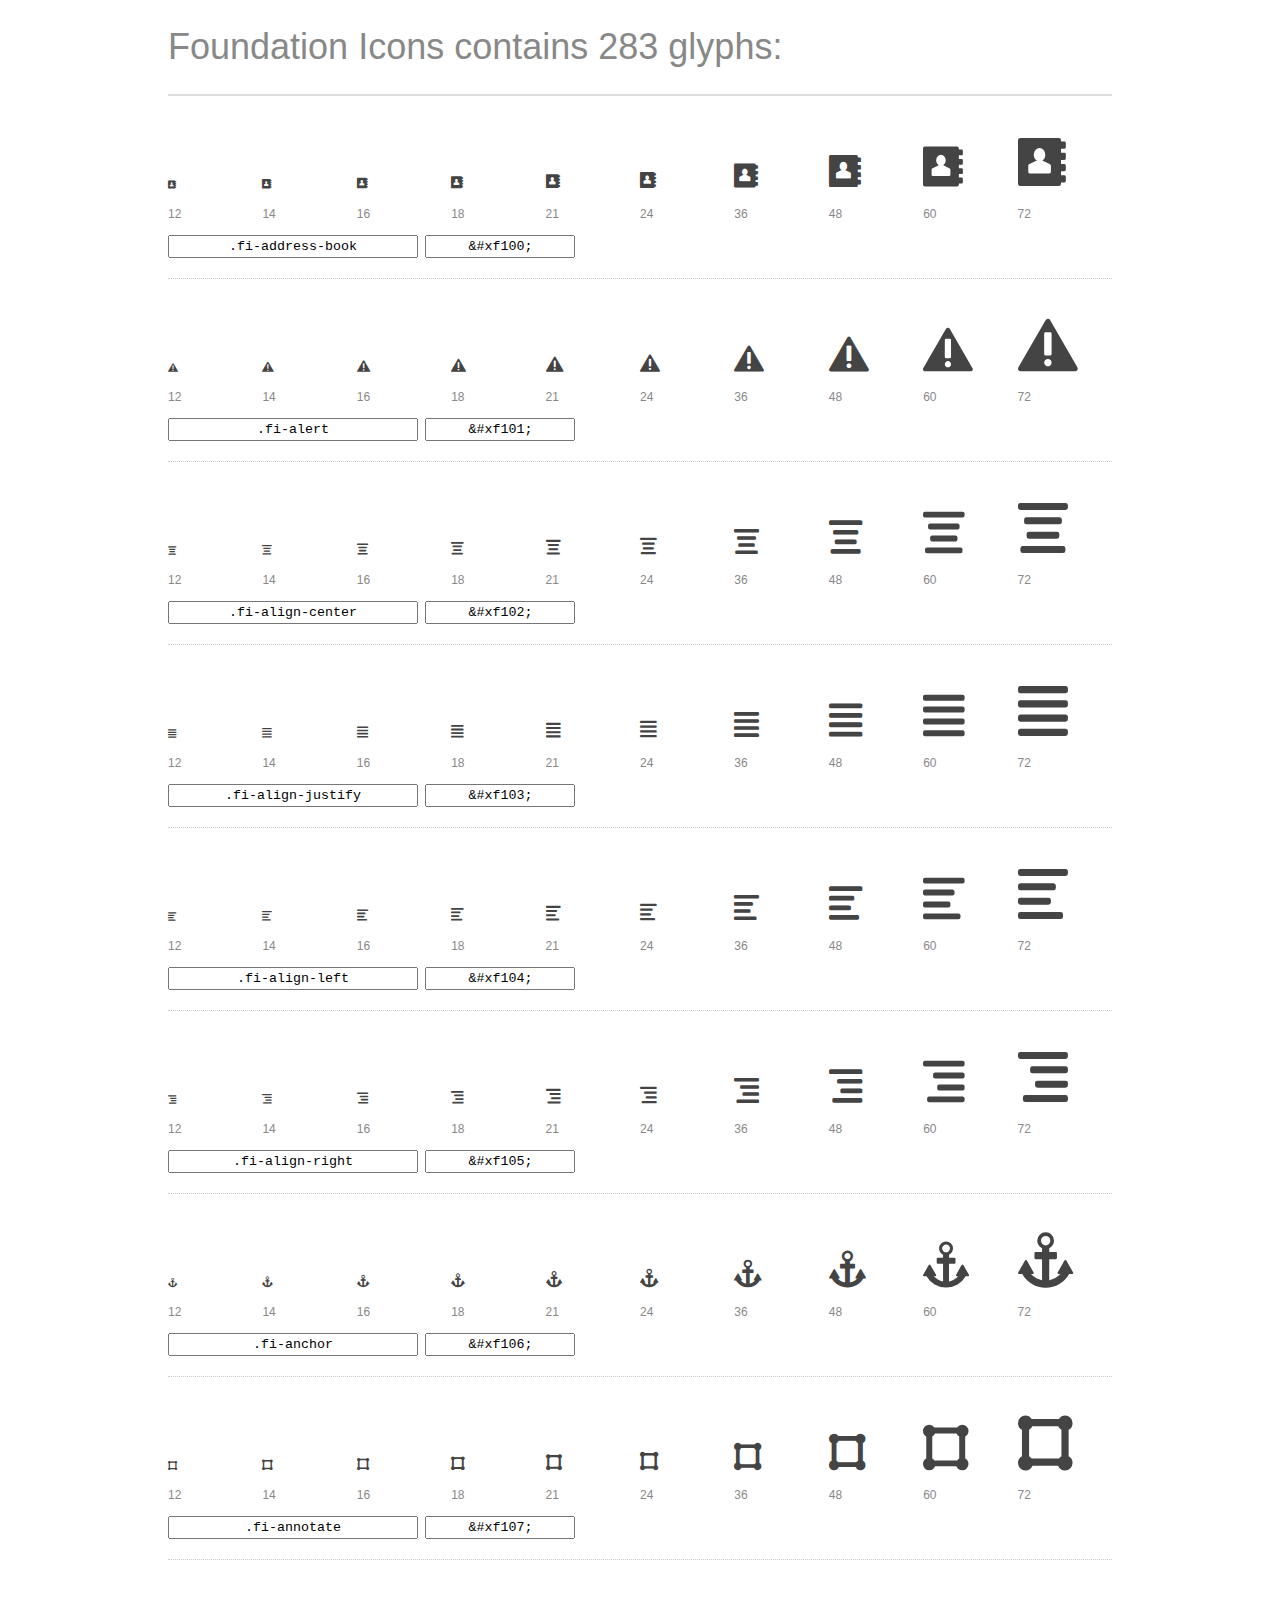
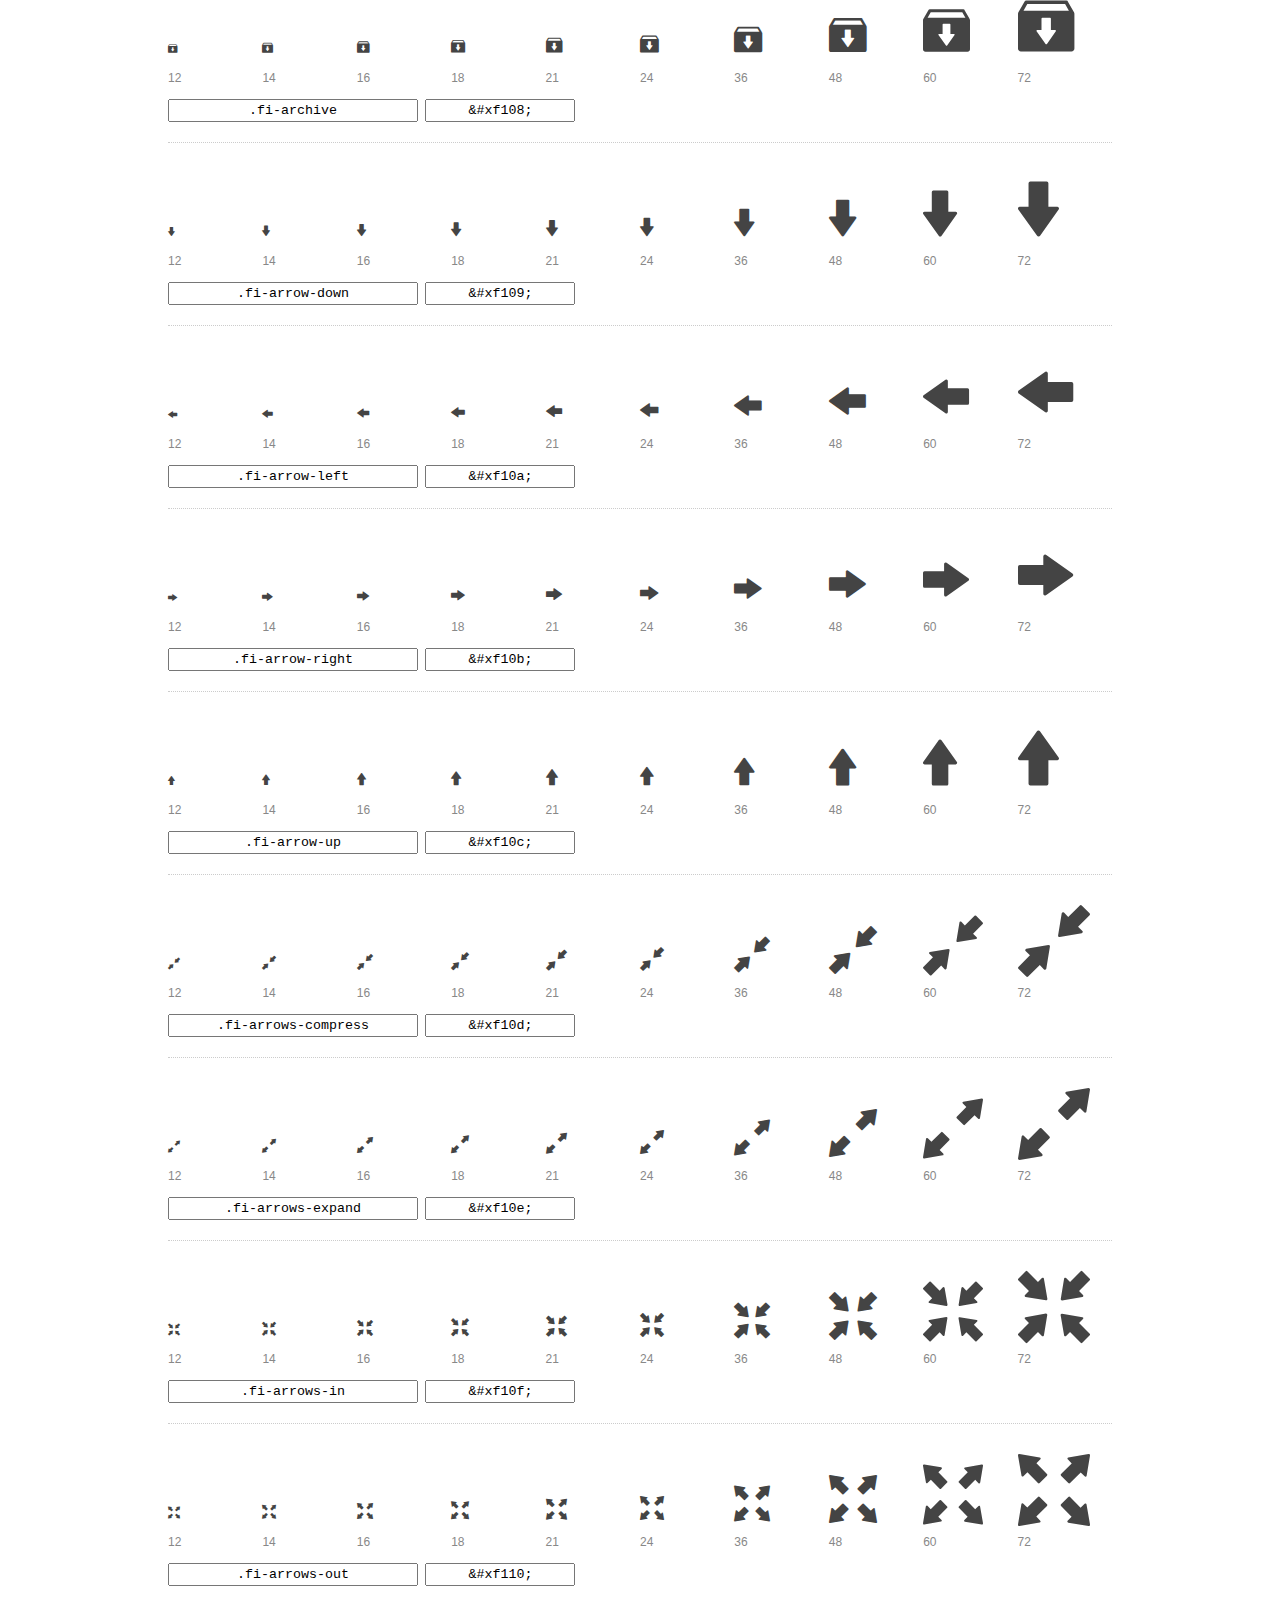
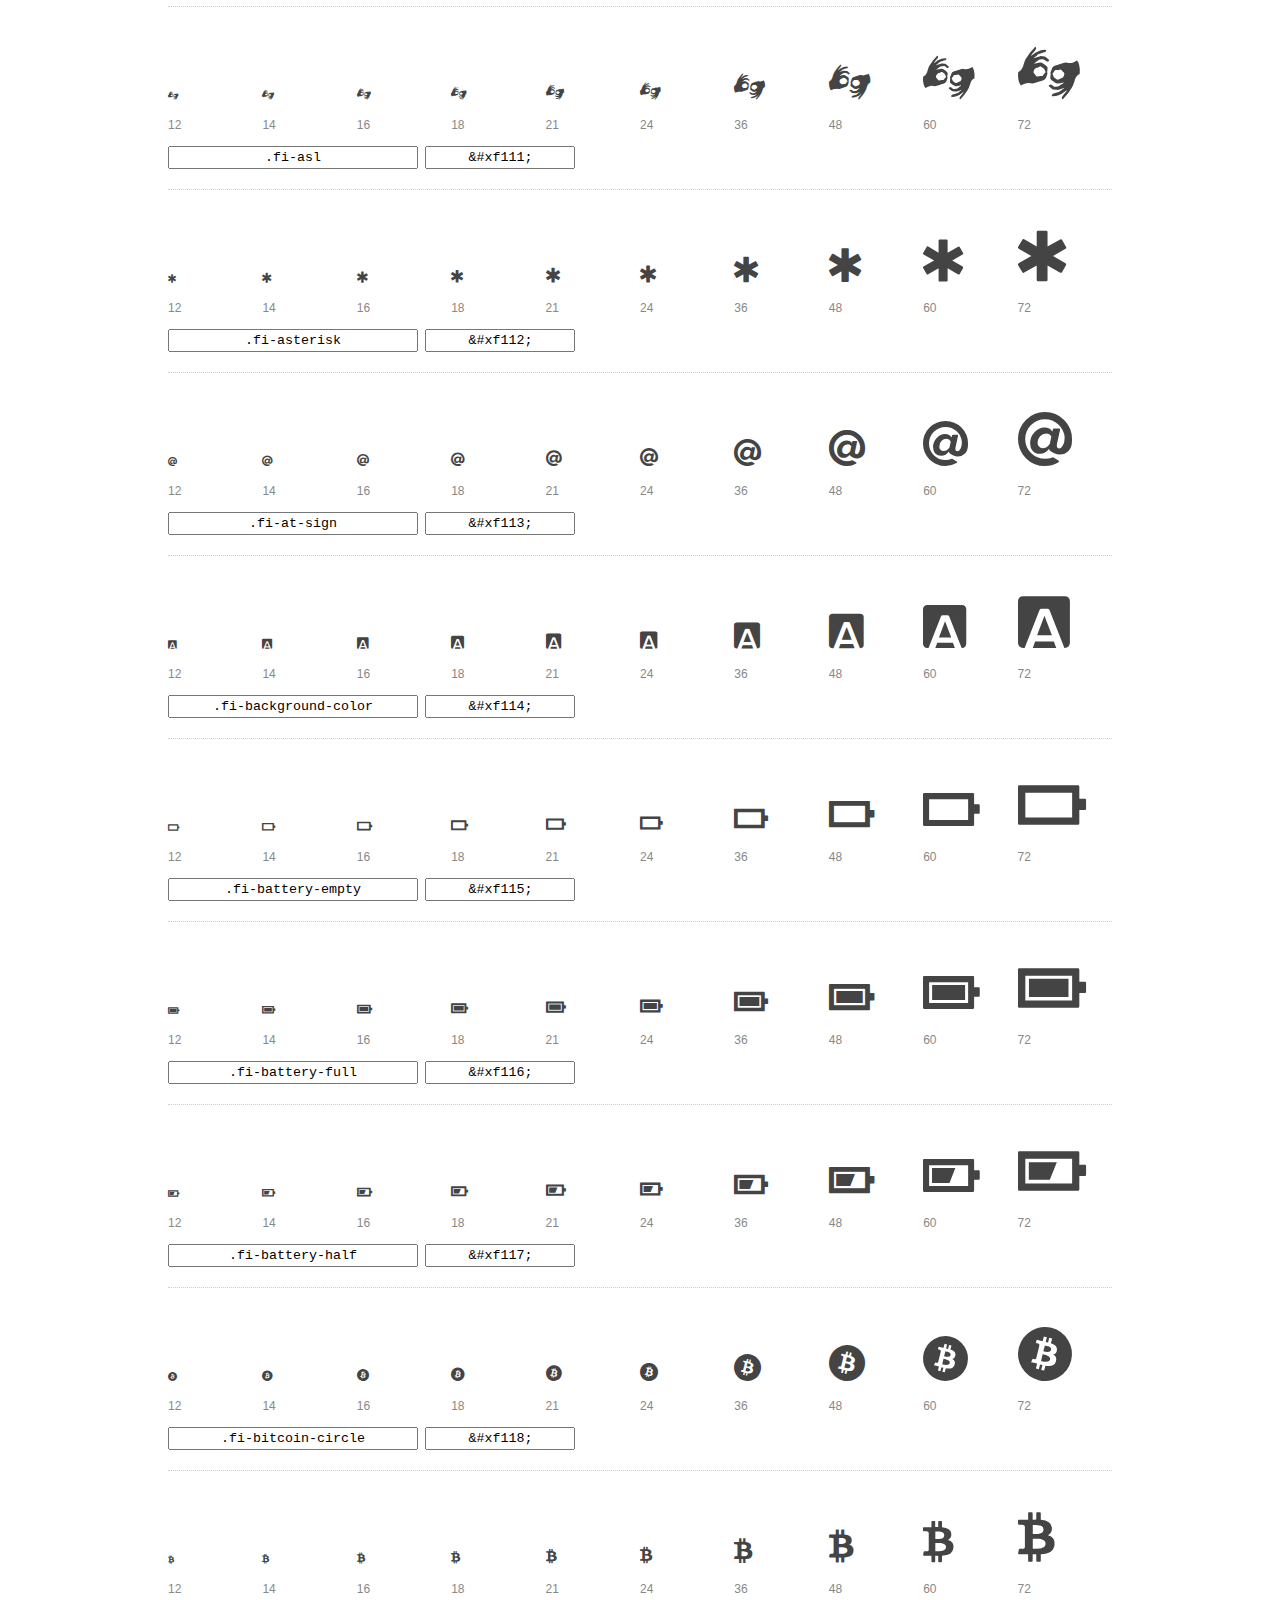
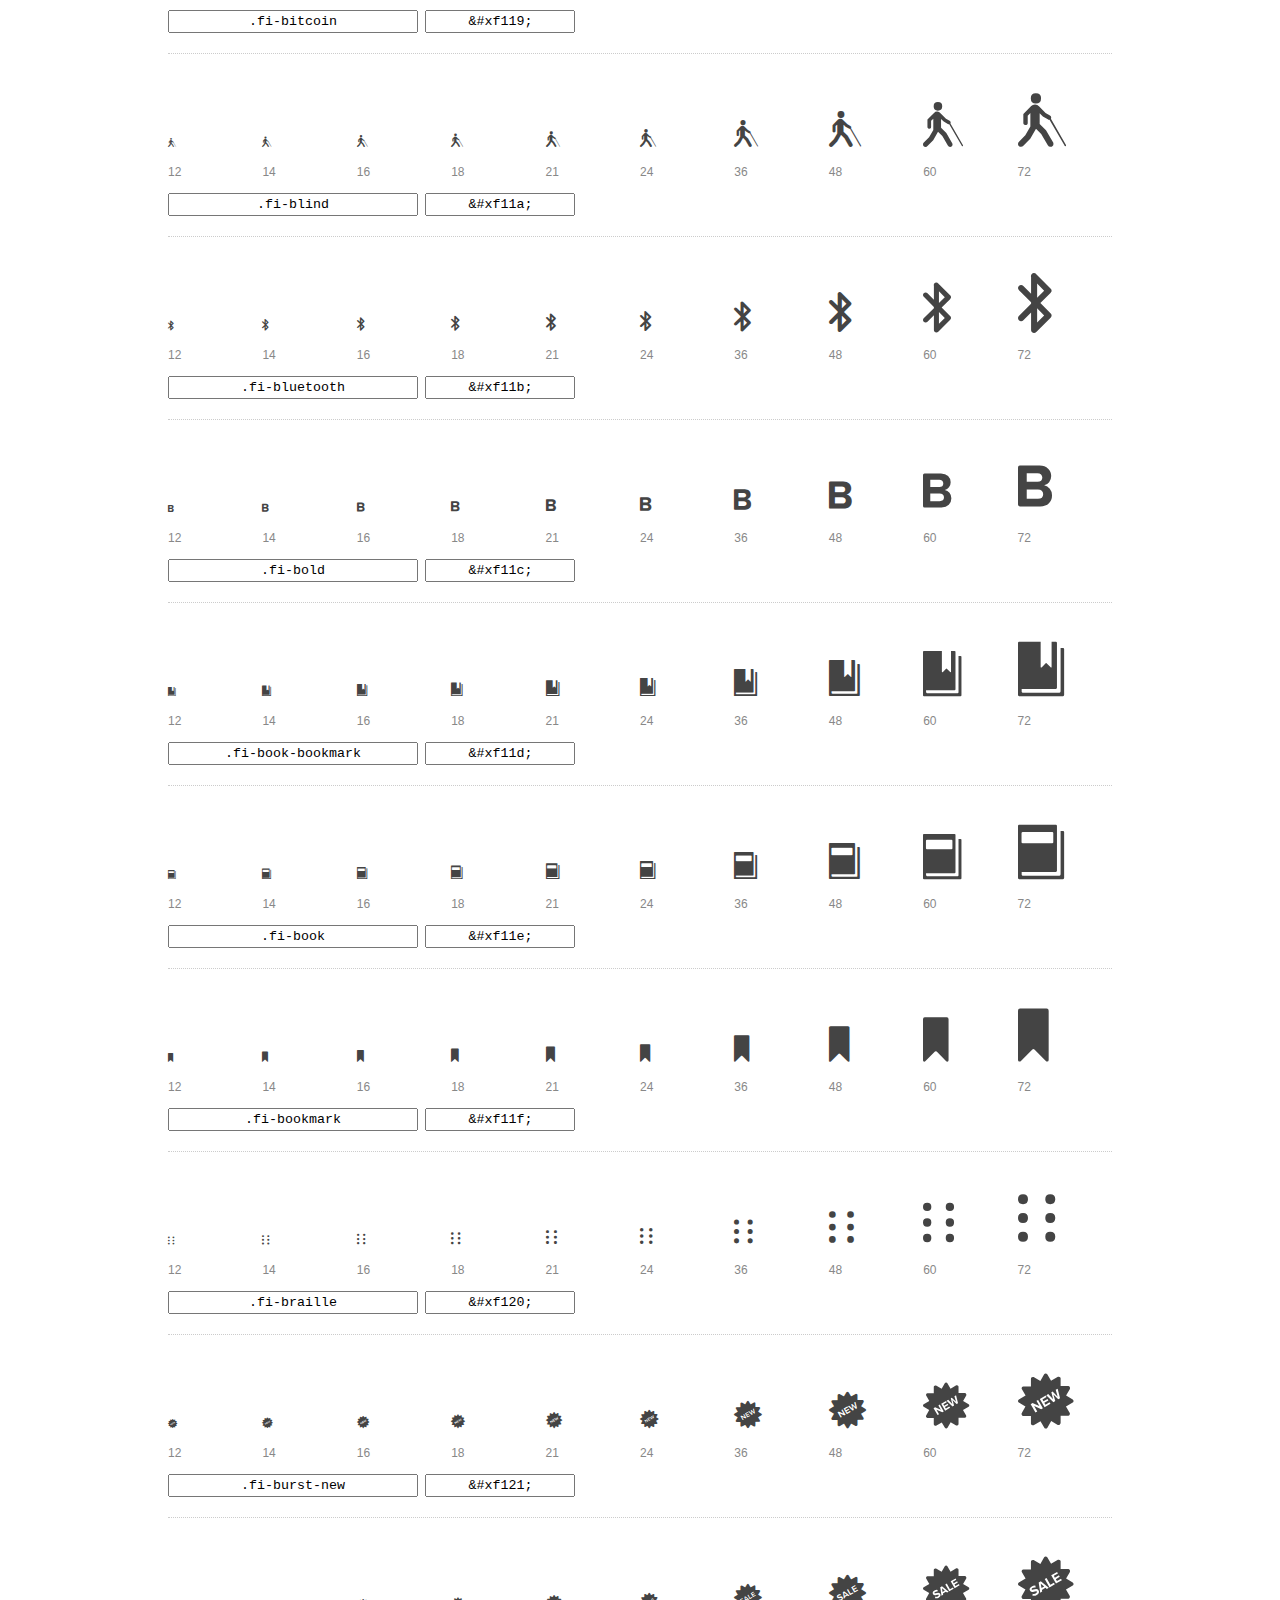
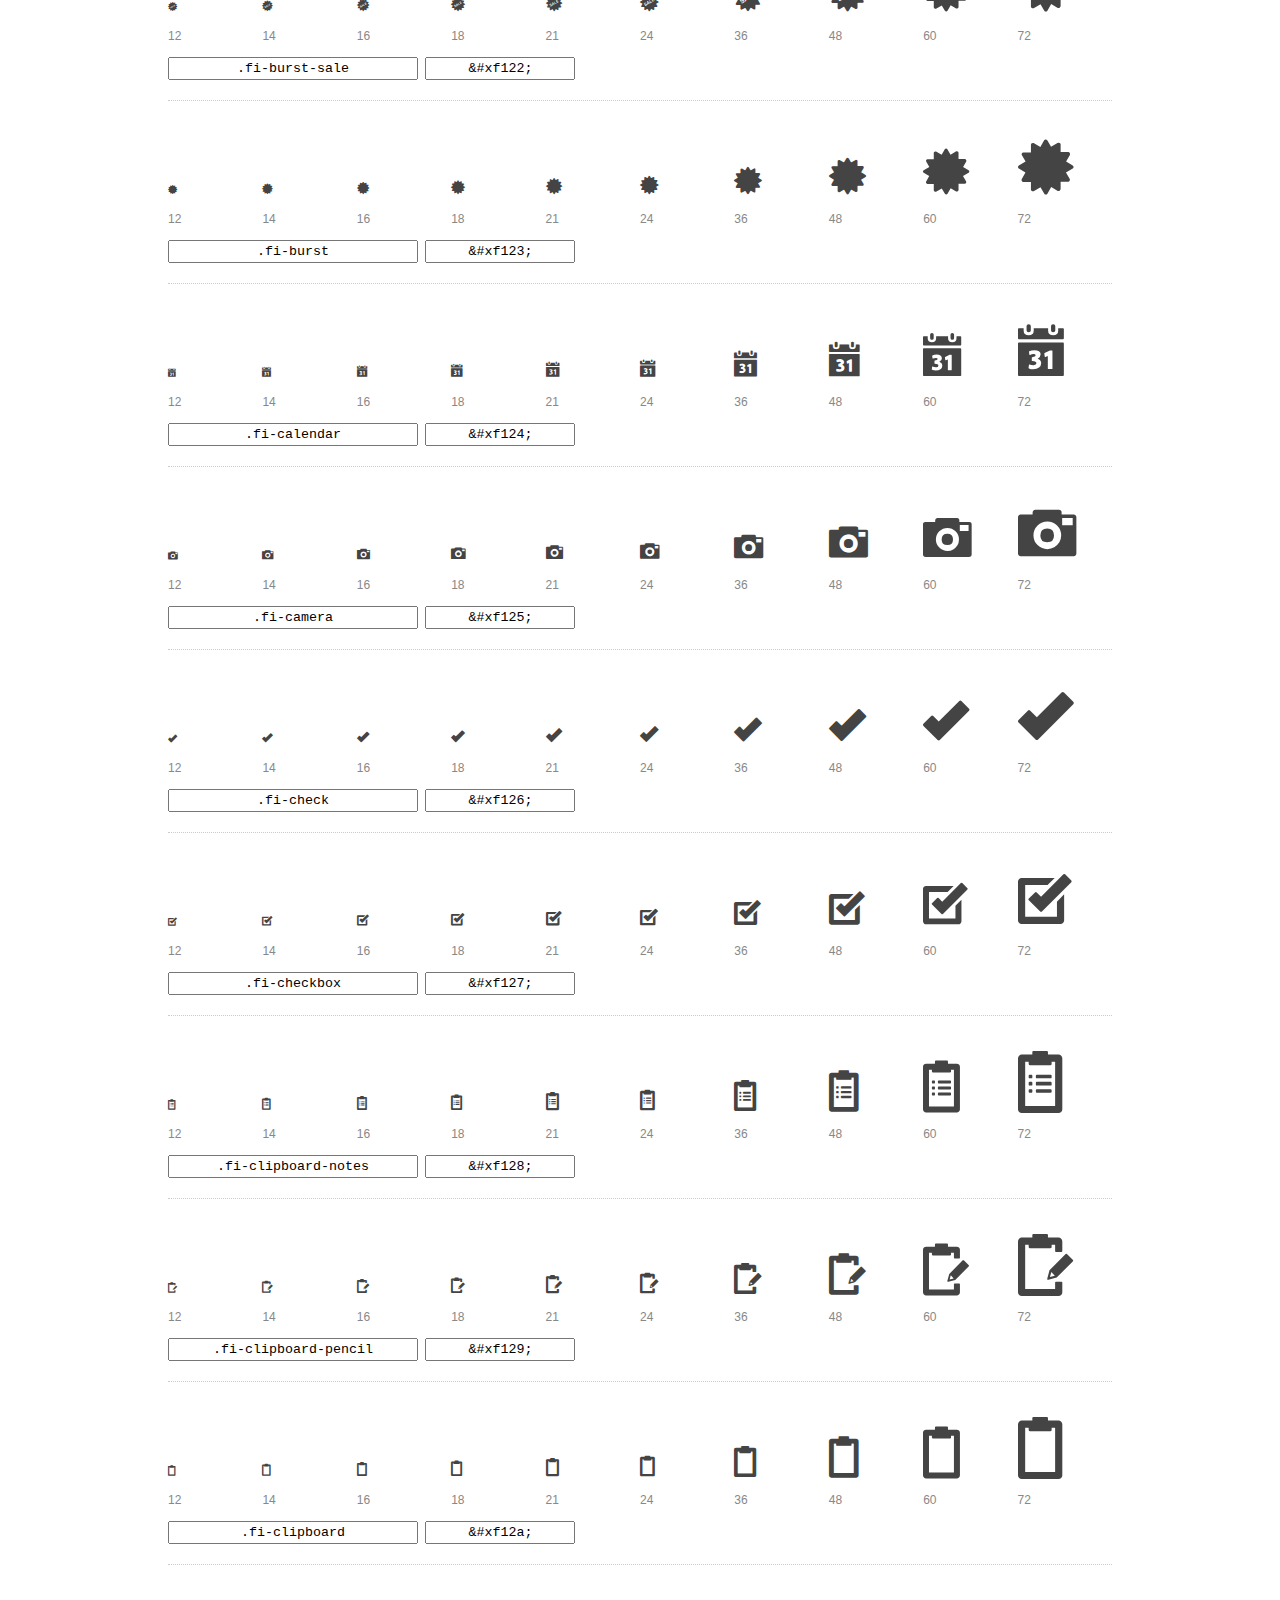
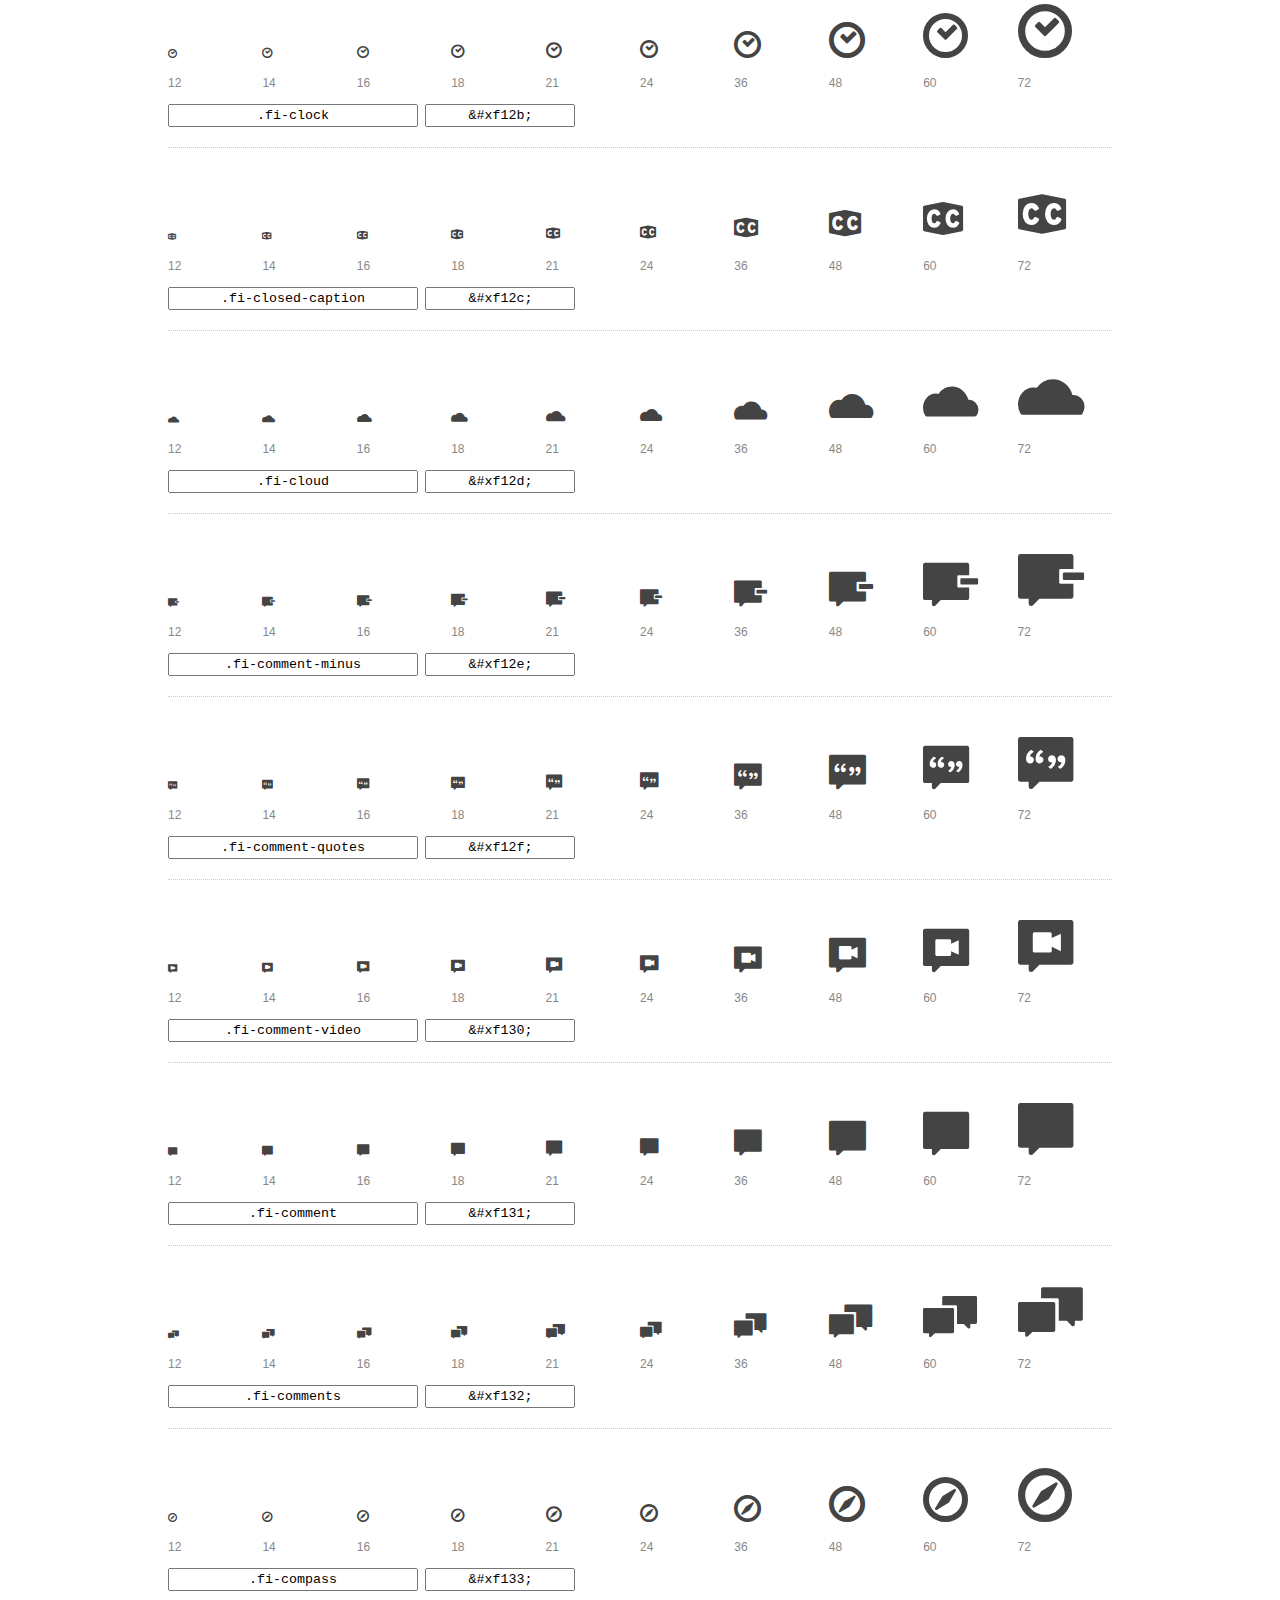
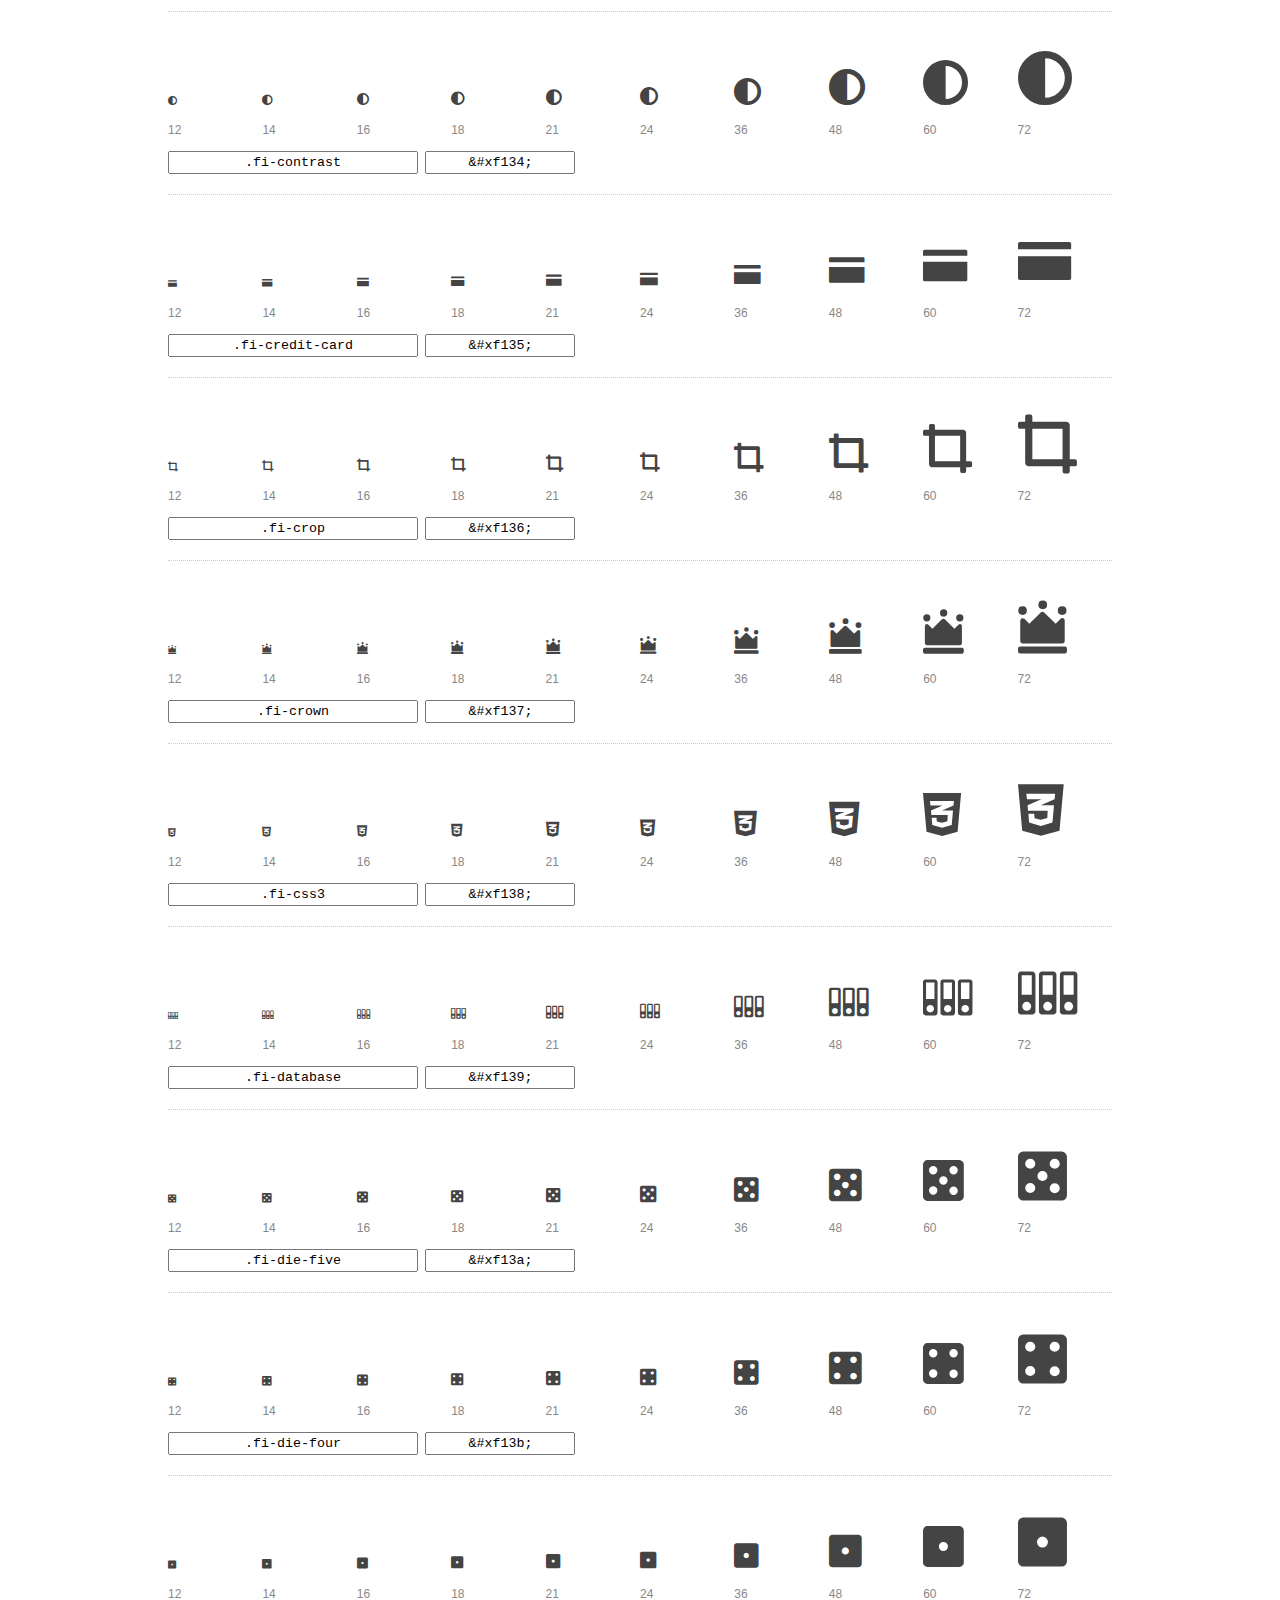
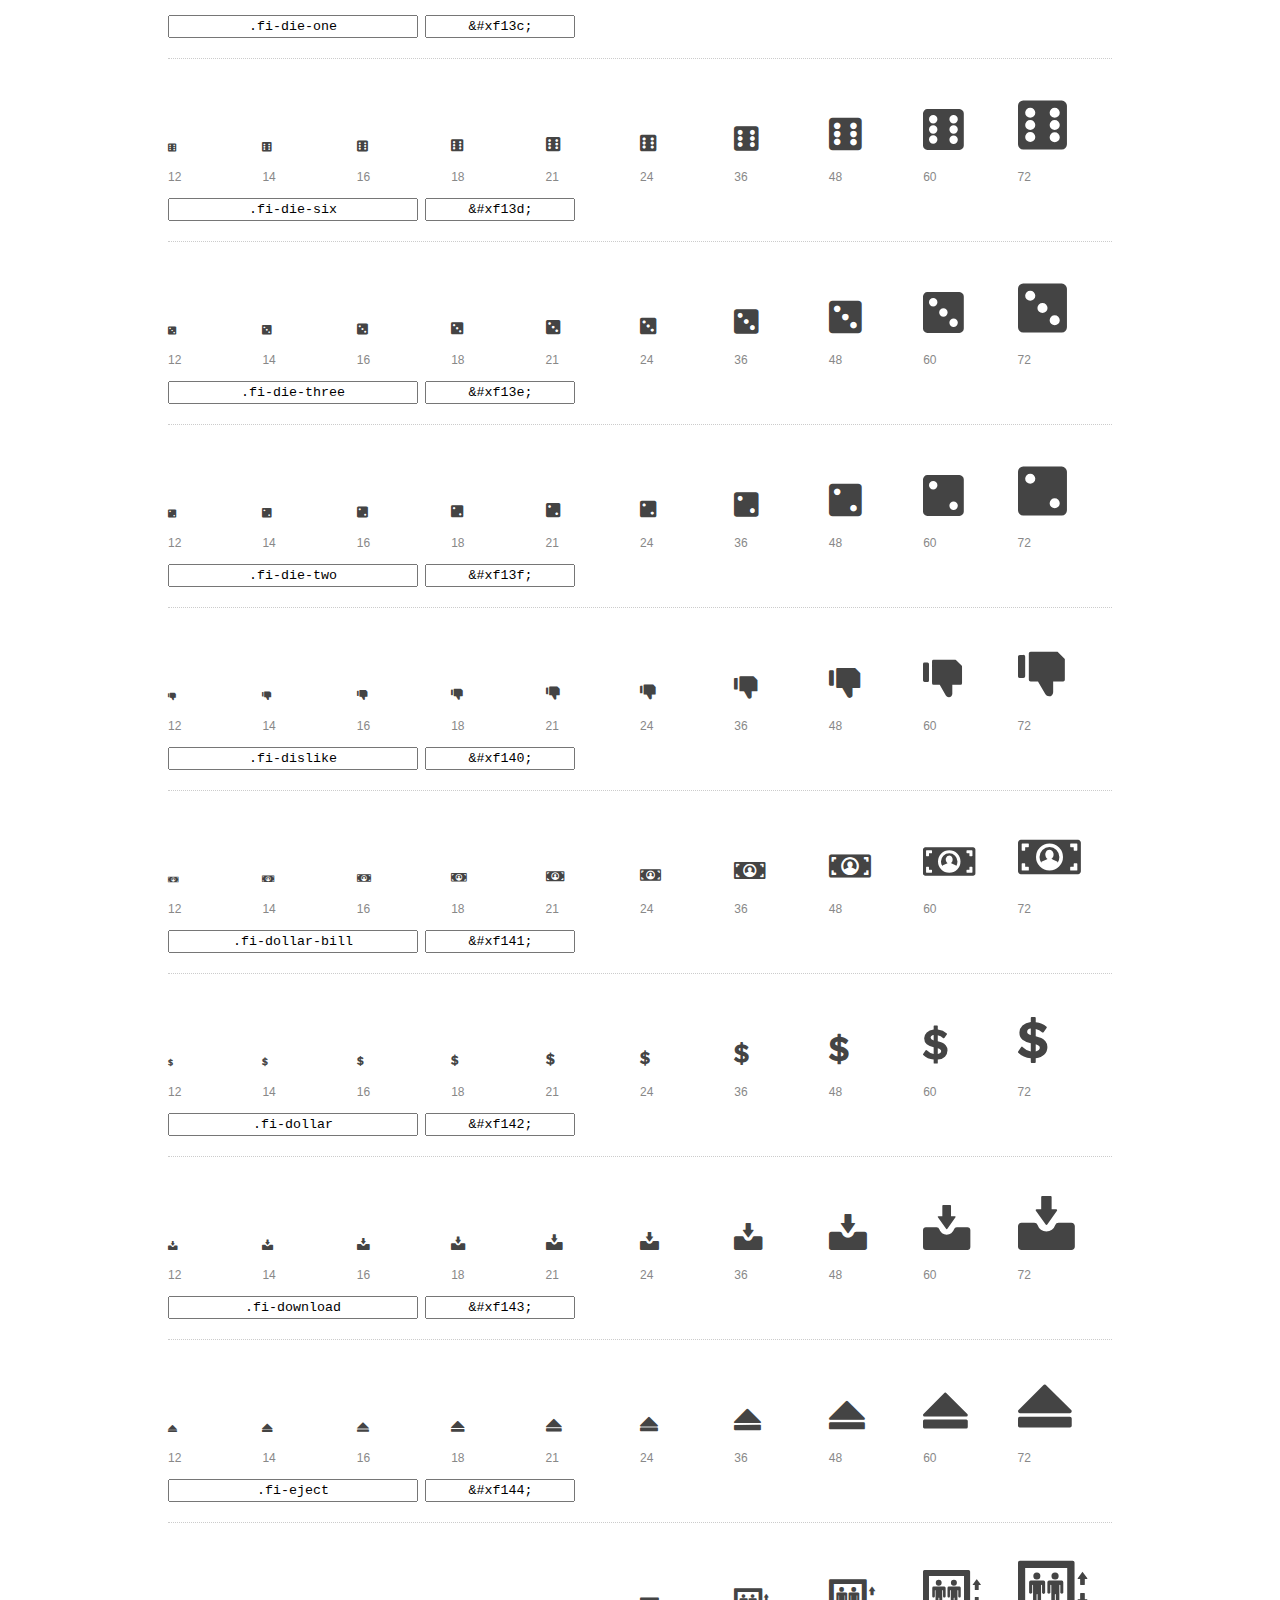
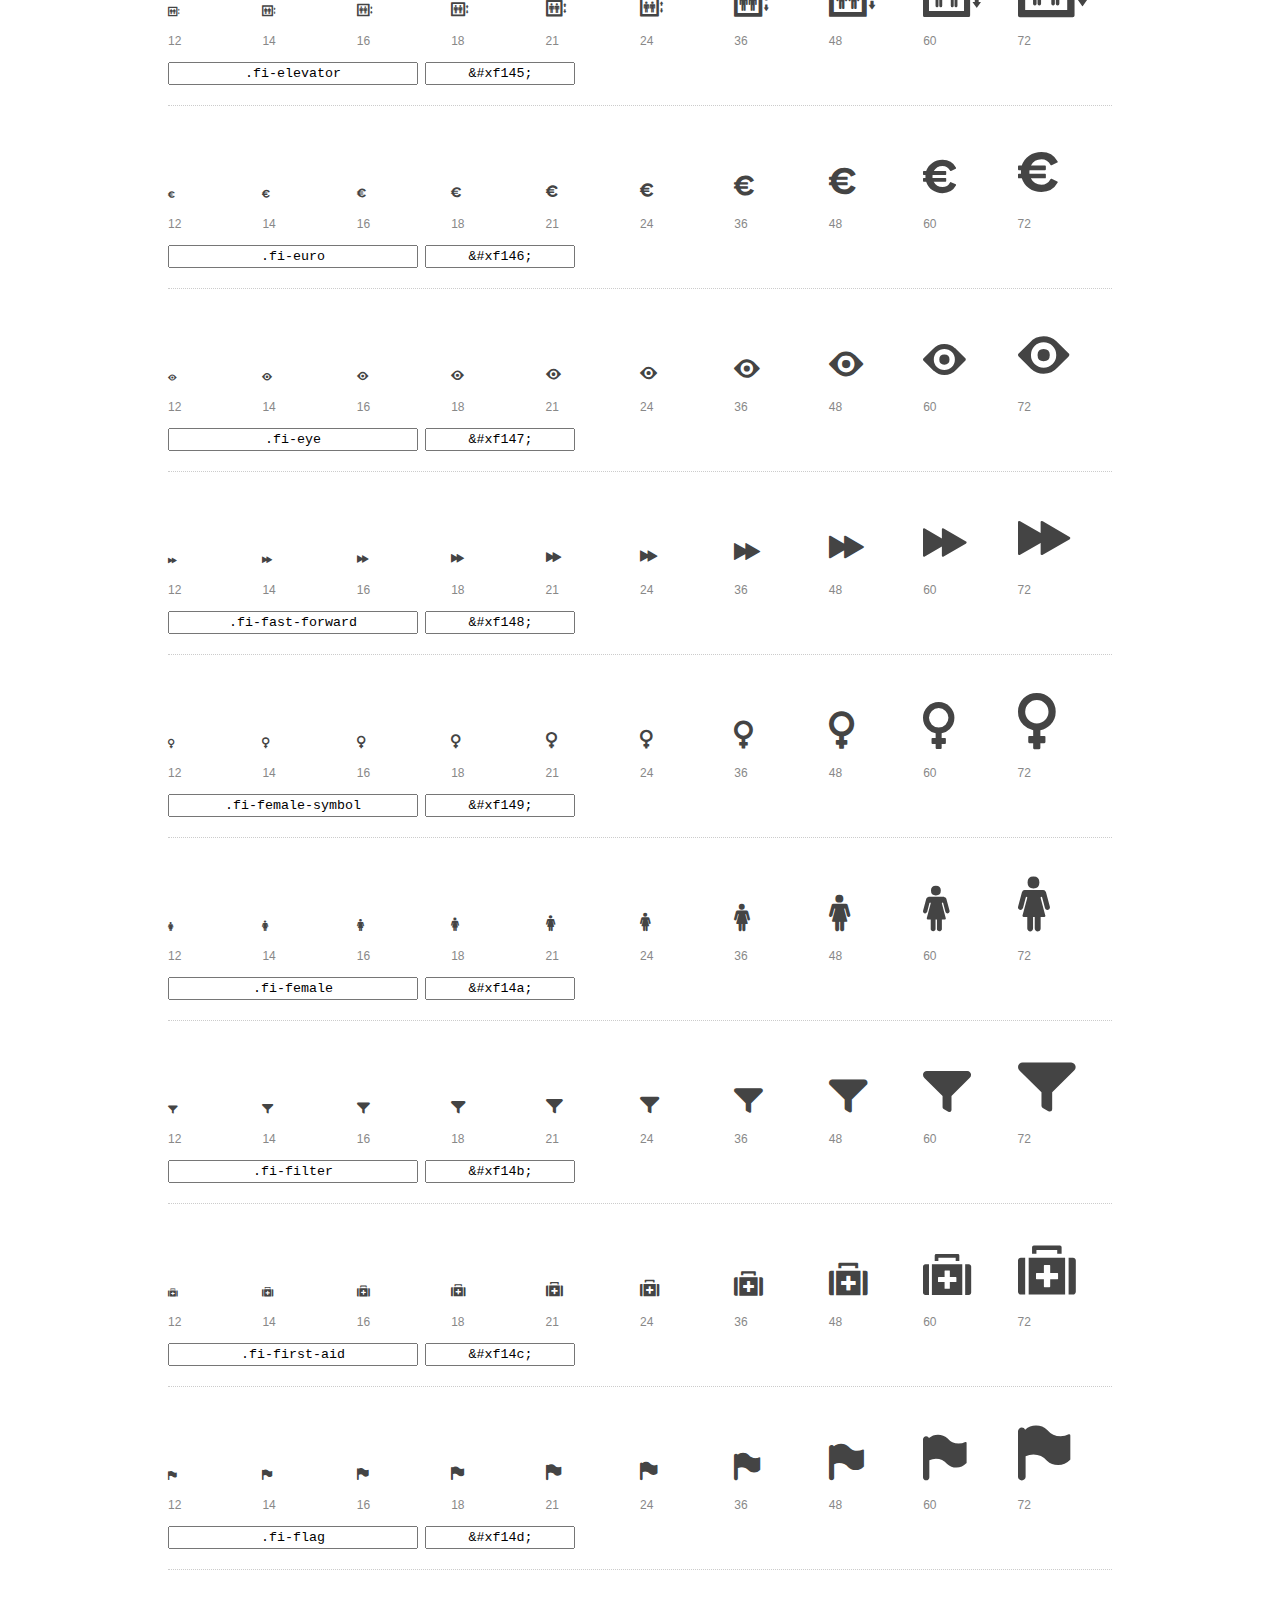
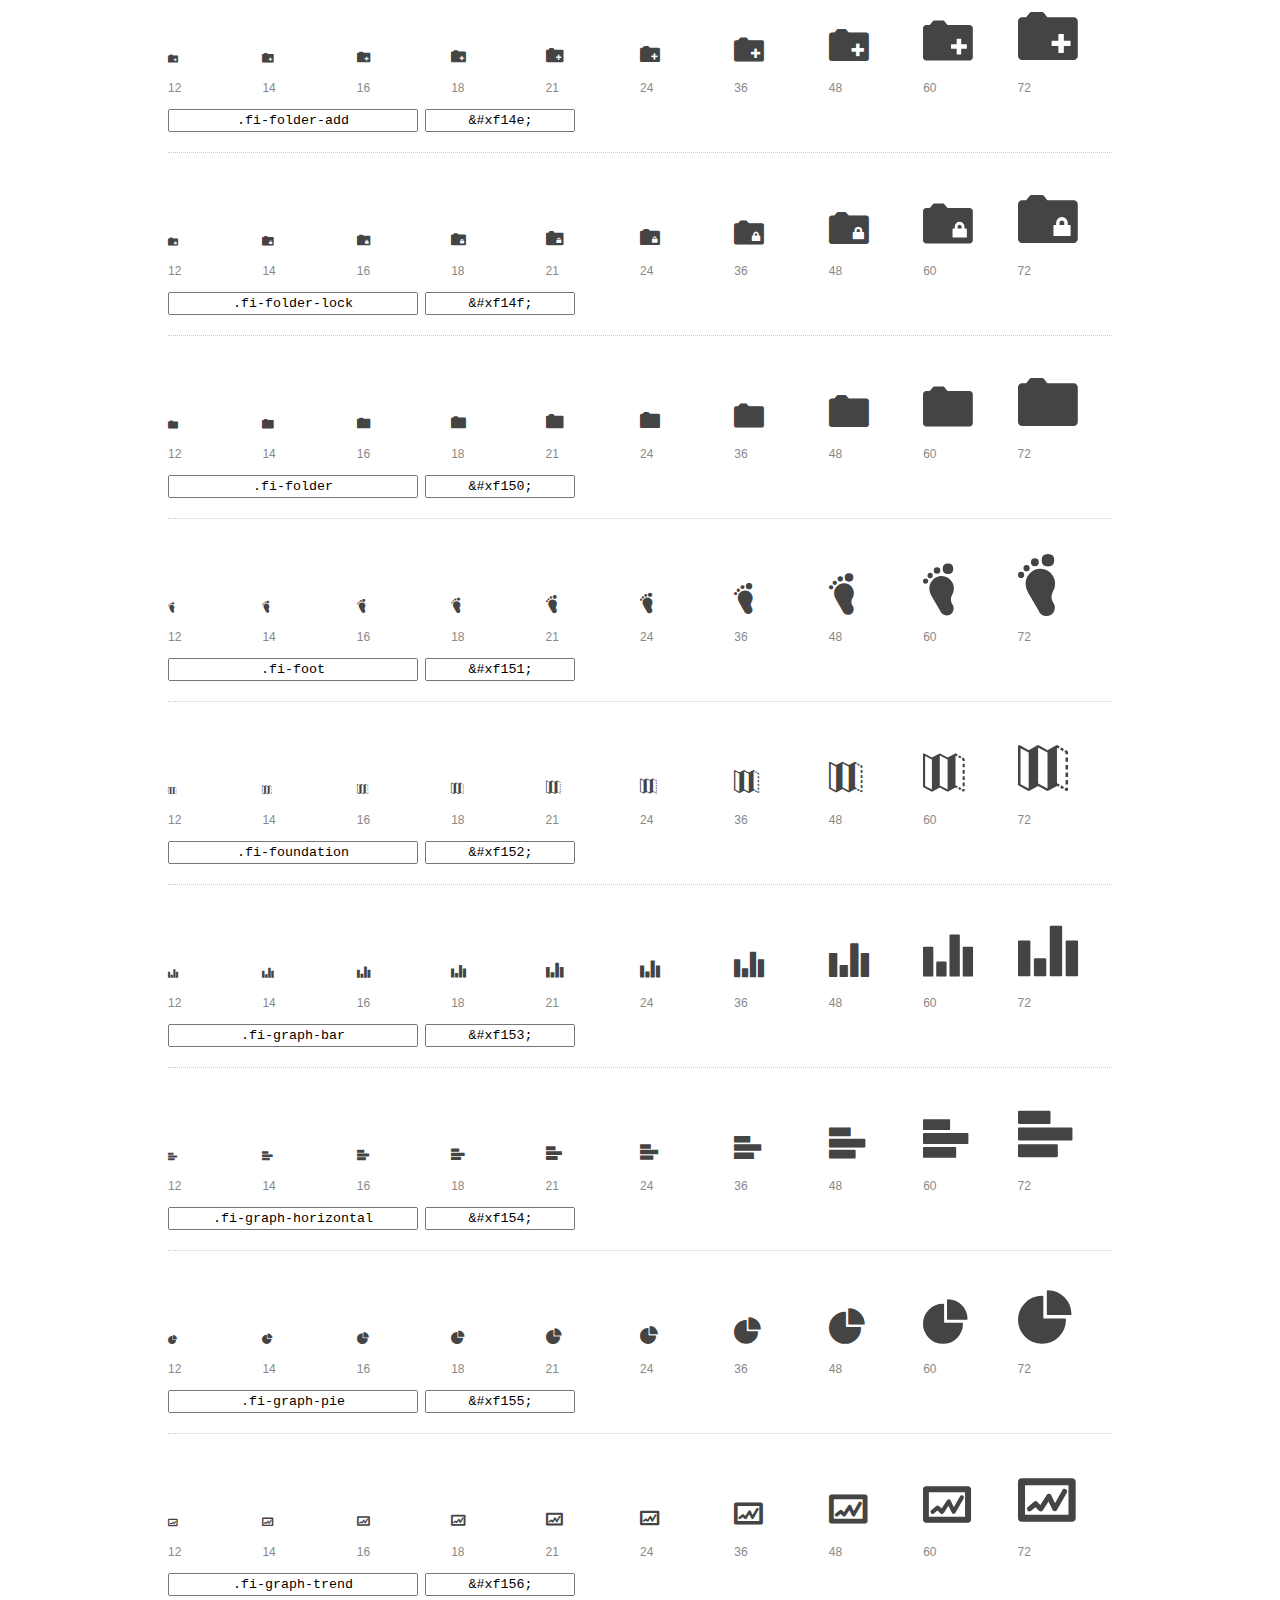
<file: BlogGastronomia (Foundation)/css/foundation-icons/preview.html>
<!DOCTYPE html>
<html>
  <head>
    <title>Foundation Icons glyphs preview</title>
    <link rel="stylesheet" href="foundation-icons.css" />

    <style>
      * {
        -moz-box-sizing: border-box;
        -webkit-box-sizing: border-box;
        box-sizing: border-box;
        margin: 0;
        padding: 0;
      }

      body {
        background: #fff;
        color: #444;
        font: 16px/1.5 "Helvetica Neue", Helvetica, Arial, sans-serif;
      }

      a, 
      a:visited {
        color: #888;
        text-decoration: underline;
      }
      a:hover, 
      a:focus { color: #000; }

      h1 {
        border-bottom: 2px solid #ddd;
        color: #888;
        font-size: 36px;
        font-weight: 300;
        margin-bottom: 20px;
        padding: 20px 0;
      }

      .container {
        margin: 0 auto;
        min-width: 880px;
        padding: 0 40px;
        width: 80%;
      }

      .glyph {
        border-bottom: 1px dotted #ccc;
        padding: 10px 0 20px;
        margin-bottom: 20px;
      }

      .preview-glyphs { vertical-align: bottom; } 

      .preview-scale { 
        color: #888;
        font-size: 12px; 
        margin-top: 5px;
      }

      .step {
        display: inline-block;
        line-height: 1;
        width: 10%;
      }

      
      .size-12 { font-size: 12px; }
      
      .size-14 { font-size: 14px; }
      
      .size-16 { font-size: 16px; }
      
      .size-18 { font-size: 18px; }
      
      .size-21 { font-size: 21px; }
      
      .size-24 { font-size: 24px; }
      
      .size-36 { font-size: 36px; }
      
      .size-48 { font-size: 48px; }
      
      .size-60 { font-size: 60px; }
      
      .size-72 { font-size: 72px; }
      

      .usage { margin-top: 10px; }

      .usage input {
        font-family: monospace;
        margin-right: 3px;
        padding: 2px 5px;
        text-align: center;
      }

      .usage .point { width: 150px; }

      .usage .class { width: 250px; }

      .footer {
        color: #888;
        font-size: 12px;
        padding: 20px 0;
      }
    </style>

    <!--[if lte IE 8]><script src="http://html5shiv.googlecode.com/svn/trunk/html5.js"></script><![endif]-->
  </head>

  <body>
    <div class="container">
      <h1>Foundation Icons contains 283 glyphs:</h1> 

      
      <div class="glyph">
        <div class="preview-glyphs">
          <i class="step fi-address-book size-12"></i><i class="step fi-address-book size-14"></i><i class="step fi-address-book size-16"></i><i class="step fi-address-book size-18"></i><i class="step fi-address-book size-21"></i><i class="step fi-address-book size-24"></i><i class="step fi-address-book size-36"></i><i class="step fi-address-book size-48"></i><i class="step fi-address-book size-60"></i><i class="step fi-address-book size-72"></i>
        </div>
        <div class="preview-scale">
          <span class="step">12</span><span class="step">14</span><span class="step">16</span><span class="step">18</span><span class="step">21</span><span class="step">24</span><span class="step">36</span><span class="step">48</span><span class="step">60</span><span class="step">72</span> 
        </div>
        <div class="usage">
          <input class="class" type="text" readonly="readonly" onClick="this.select();" value=".fi-address-book" />
          <input class="point" type="text" readonly="readonly" onClick="this.select();" value="&amp;#xf100;" />
        </div>
      </div>
      
      <div class="glyph">
        <div class="preview-glyphs">
          <i class="step fi-alert size-12"></i><i class="step fi-alert size-14"></i><i class="step fi-alert size-16"></i><i class="step fi-alert size-18"></i><i class="step fi-alert size-21"></i><i class="step fi-alert size-24"></i><i class="step fi-alert size-36"></i><i class="step fi-alert size-48"></i><i class="step fi-alert size-60"></i><i class="step fi-alert size-72"></i>
        </div>
        <div class="preview-scale">
          <span class="step">12</span><span class="step">14</span><span class="step">16</span><span class="step">18</span><span class="step">21</span><span class="step">24</span><span class="step">36</span><span class="step">48</span><span class="step">60</span><span class="step">72</span> 
        </div>
        <div class="usage">
          <input class="class" type="text" readonly="readonly" onClick="this.select();" value=".fi-alert" />
          <input class="point" type="text" readonly="readonly" onClick="this.select();" value="&amp;#xf101;" />
        </div>
      </div>
      
      <div class="glyph">
        <div class="preview-glyphs">
          <i class="step fi-align-center size-12"></i><i class="step fi-align-center size-14"></i><i class="step fi-align-center size-16"></i><i class="step fi-align-center size-18"></i><i class="step fi-align-center size-21"></i><i class="step fi-align-center size-24"></i><i class="step fi-align-center size-36"></i><i class="step fi-align-center size-48"></i><i class="step fi-align-center size-60"></i><i class="step fi-align-center size-72"></i>
        </div>
        <div class="preview-scale">
          <span class="step">12</span><span class="step">14</span><span class="step">16</span><span class="step">18</span><span class="step">21</span><span class="step">24</span><span class="step">36</span><span class="step">48</span><span class="step">60</span><span class="step">72</span> 
        </div>
        <div class="usage">
          <input class="class" type="text" readonly="readonly" onClick="this.select();" value=".fi-align-center" />
          <input class="point" type="text" readonly="readonly" onClick="this.select();" value="&amp;#xf102;" />
        </div>
      </div>
      
      <div class="glyph">
        <div class="preview-glyphs">
          <i class="step fi-align-justify size-12"></i><i class="step fi-align-justify size-14"></i><i class="step fi-align-justify size-16"></i><i class="step fi-align-justify size-18"></i><i class="step fi-align-justify size-21"></i><i class="step fi-align-justify size-24"></i><i class="step fi-align-justify size-36"></i><i class="step fi-align-justify size-48"></i><i class="step fi-align-justify size-60"></i><i class="step fi-align-justify size-72"></i>
        </div>
        <div class="preview-scale">
          <span class="step">12</span><span class="step">14</span><span class="step">16</span><span class="step">18</span><span class="step">21</span><span class="step">24</span><span class="step">36</span><span class="step">48</span><span class="step">60</span><span class="step">72</span> 
        </div>
        <div class="usage">
          <input class="class" type="text" readonly="readonly" onClick="this.select();" value=".fi-align-justify" />
          <input class="point" type="text" readonly="readonly" onClick="this.select();" value="&amp;#xf103;" />
        </div>
      </div>
      
      <div class="glyph">
        <div class="preview-glyphs">
          <i class="step fi-align-left size-12"></i><i class="step fi-align-left size-14"></i><i class="step fi-align-left size-16"></i><i class="step fi-align-left size-18"></i><i class="step fi-align-left size-21"></i><i class="step fi-align-left size-24"></i><i class="step fi-align-left size-36"></i><i class="step fi-align-left size-48"></i><i class="step fi-align-left size-60"></i><i class="step fi-align-left size-72"></i>
        </div>
        <div class="preview-scale">
          <span class="step">12</span><span class="step">14</span><span class="step">16</span><span class="step">18</span><span class="step">21</span><span class="step">24</span><span class="step">36</span><span class="step">48</span><span class="step">60</span><span class="step">72</span> 
        </div>
        <div class="usage">
          <input class="class" type="text" readonly="readonly" onClick="this.select();" value=".fi-align-left" />
          <input class="point" type="text" readonly="readonly" onClick="this.select();" value="&amp;#xf104;" />
        </div>
      </div>
      
      <div class="glyph">
        <div class="preview-glyphs">
          <i class="step fi-align-right size-12"></i><i class="step fi-align-right size-14"></i><i class="step fi-align-right size-16"></i><i class="step fi-align-right size-18"></i><i class="step fi-align-right size-21"></i><i class="step fi-align-right size-24"></i><i class="step fi-align-right size-36"></i><i class="step fi-align-right size-48"></i><i class="step fi-align-right size-60"></i><i class="step fi-align-right size-72"></i>
        </div>
        <div class="preview-scale">
          <span class="step">12</span><span class="step">14</span><span class="step">16</span><span class="step">18</span><span class="step">21</span><span class="step">24</span><span class="step">36</span><span class="step">48</span><span class="step">60</span><span class="step">72</span> 
        </div>
        <div class="usage">
          <input class="class" type="text" readonly="readonly" onClick="this.select();" value=".fi-align-right" />
          <input class="point" type="text" readonly="readonly" onClick="this.select();" value="&amp;#xf105;" />
        </div>
      </div>
      
      <div class="glyph">
        <div class="preview-glyphs">
          <i class="step fi-anchor size-12"></i><i class="step fi-anchor size-14"></i><i class="step fi-anchor size-16"></i><i class="step fi-anchor size-18"></i><i class="step fi-anchor size-21"></i><i class="step fi-anchor size-24"></i><i class="step fi-anchor size-36"></i><i class="step fi-anchor size-48"></i><i class="step fi-anchor size-60"></i><i class="step fi-anchor size-72"></i>
        </div>
        <div class="preview-scale">
          <span class="step">12</span><span class="step">14</span><span class="step">16</span><span class="step">18</span><span class="step">21</span><span class="step">24</span><span class="step">36</span><span class="step">48</span><span class="step">60</span><span class="step">72</span> 
        </div>
        <div class="usage">
          <input class="class" type="text" readonly="readonly" onClick="this.select();" value=".fi-anchor" />
          <input class="point" type="text" readonly="readonly" onClick="this.select();" value="&amp;#xf106;" />
        </div>
      </div>
      
      <div class="glyph">
        <div class="preview-glyphs">
          <i class="step fi-annotate size-12"></i><i class="step fi-annotate size-14"></i><i class="step fi-annotate size-16"></i><i class="step fi-annotate size-18"></i><i class="step fi-annotate size-21"></i><i class="step fi-annotate size-24"></i><i class="step fi-annotate size-36"></i><i class="step fi-annotate size-48"></i><i class="step fi-annotate size-60"></i><i class="step fi-annotate size-72"></i>
        </div>
        <div class="preview-scale">
          <span class="step">12</span><span class="step">14</span><span class="step">16</span><span class="step">18</span><span class="step">21</span><span class="step">24</span><span class="step">36</span><span class="step">48</span><span class="step">60</span><span class="step">72</span> 
        </div>
        <div class="usage">
          <input class="class" type="text" readonly="readonly" onClick="this.select();" value=".fi-annotate" />
          <input class="point" type="text" readonly="readonly" onClick="this.select();" value="&amp;#xf107;" />
        </div>
      </div>
      
      <div class="glyph">
        <div class="preview-glyphs">
          <i class="step fi-archive size-12"></i><i class="step fi-archive size-14"></i><i class="step fi-archive size-16"></i><i class="step fi-archive size-18"></i><i class="step fi-archive size-21"></i><i class="step fi-archive size-24"></i><i class="step fi-archive size-36"></i><i class="step fi-archive size-48"></i><i class="step fi-archive size-60"></i><i class="step fi-archive size-72"></i>
        </div>
        <div class="preview-scale">
          <span class="step">12</span><span class="step">14</span><span class="step">16</span><span class="step">18</span><span class="step">21</span><span class="step">24</span><span class="step">36</span><span class="step">48</span><span class="step">60</span><span class="step">72</span> 
        </div>
        <div class="usage">
          <input class="class" type="text" readonly="readonly" onClick="this.select();" value=".fi-archive" />
          <input class="point" type="text" readonly="readonly" onClick="this.select();" value="&amp;#xf108;" />
        </div>
      </div>
      
      <div class="glyph">
        <div class="preview-glyphs">
          <i class="step fi-arrow-down size-12"></i><i class="step fi-arrow-down size-14"></i><i class="step fi-arrow-down size-16"></i><i class="step fi-arrow-down size-18"></i><i class="step fi-arrow-down size-21"></i><i class="step fi-arrow-down size-24"></i><i class="step fi-arrow-down size-36"></i><i class="step fi-arrow-down size-48"></i><i class="step fi-arrow-down size-60"></i><i class="step fi-arrow-down size-72"></i>
        </div>
        <div class="preview-scale">
          <span class="step">12</span><span class="step">14</span><span class="step">16</span><span class="step">18</span><span class="step">21</span><span class="step">24</span><span class="step">36</span><span class="step">48</span><span class="step">60</span><span class="step">72</span> 
        </div>
        <div class="usage">
          <input class="class" type="text" readonly="readonly" onClick="this.select();" value=".fi-arrow-down" />
          <input class="point" type="text" readonly="readonly" onClick="this.select();" value="&amp;#xf109;" />
        </div>
      </div>
      
      <div class="glyph">
        <div class="preview-glyphs">
          <i class="step fi-arrow-left size-12"></i><i class="step fi-arrow-left size-14"></i><i class="step fi-arrow-left size-16"></i><i class="step fi-arrow-left size-18"></i><i class="step fi-arrow-left size-21"></i><i class="step fi-arrow-left size-24"></i><i class="step fi-arrow-left size-36"></i><i class="step fi-arrow-left size-48"></i><i class="step fi-arrow-left size-60"></i><i class="step fi-arrow-left size-72"></i>
        </div>
        <div class="preview-scale">
          <span class="step">12</span><span class="step">14</span><span class="step">16</span><span class="step">18</span><span class="step">21</span><span class="step">24</span><span class="step">36</span><span class="step">48</span><span class="step">60</span><span class="step">72</span> 
        </div>
        <div class="usage">
          <input class="class" type="text" readonly="readonly" onClick="this.select();" value=".fi-arrow-left" />
          <input class="point" type="text" readonly="readonly" onClick="this.select();" value="&amp;#xf10a;" />
        </div>
      </div>
      
      <div class="glyph">
        <div class="preview-glyphs">
          <i class="step fi-arrow-right size-12"></i><i class="step fi-arrow-right size-14"></i><i class="step fi-arrow-right size-16"></i><i class="step fi-arrow-right size-18"></i><i class="step fi-arrow-right size-21"></i><i class="step fi-arrow-right size-24"></i><i class="step fi-arrow-right size-36"></i><i class="step fi-arrow-right size-48"></i><i class="step fi-arrow-right size-60"></i><i class="step fi-arrow-right size-72"></i>
        </div>
        <div class="preview-scale">
          <span class="step">12</span><span class="step">14</span><span class="step">16</span><span class="step">18</span><span class="step">21</span><span class="step">24</span><span class="step">36</span><span class="step">48</span><span class="step">60</span><span class="step">72</span> 
        </div>
        <div class="usage">
          <input class="class" type="text" readonly="readonly" onClick="this.select();" value=".fi-arrow-right" />
          <input class="point" type="text" readonly="readonly" onClick="this.select();" value="&amp;#xf10b;" />
        </div>
      </div>
      
      <div class="glyph">
        <div class="preview-glyphs">
          <i class="step fi-arrow-up size-12"></i><i class="step fi-arrow-up size-14"></i><i class="step fi-arrow-up size-16"></i><i class="step fi-arrow-up size-18"></i><i class="step fi-arrow-up size-21"></i><i class="step fi-arrow-up size-24"></i><i class="step fi-arrow-up size-36"></i><i class="step fi-arrow-up size-48"></i><i class="step fi-arrow-up size-60"></i><i class="step fi-arrow-up size-72"></i>
        </div>
        <div class="preview-scale">
          <span class="step">12</span><span class="step">14</span><span class="step">16</span><span class="step">18</span><span class="step">21</span><span class="step">24</span><span class="step">36</span><span class="step">48</span><span class="step">60</span><span class="step">72</span> 
        </div>
        <div class="usage">
          <input class="class" type="text" readonly="readonly" onClick="this.select();" value=".fi-arrow-up" />
          <input class="point" type="text" readonly="readonly" onClick="this.select();" value="&amp;#xf10c;" />
        </div>
      </div>
      
      <div class="glyph">
        <div class="preview-glyphs">
          <i class="step fi-arrows-compress size-12"></i><i class="step fi-arrows-compress size-14"></i><i class="step fi-arrows-compress size-16"></i><i class="step fi-arrows-compress size-18"></i><i class="step fi-arrows-compress size-21"></i><i class="step fi-arrows-compress size-24"></i><i class="step fi-arrows-compress size-36"></i><i class="step fi-arrows-compress size-48"></i><i class="step fi-arrows-compress size-60"></i><i class="step fi-arrows-compress size-72"></i>
        </div>
        <div class="preview-scale">
          <span class="step">12</span><span class="step">14</span><span class="step">16</span><span class="step">18</span><span class="step">21</span><span class="step">24</span><span class="step">36</span><span class="step">48</span><span class="step">60</span><span class="step">72</span> 
        </div>
        <div class="usage">
          <input class="class" type="text" readonly="readonly" onClick="this.select();" value=".fi-arrows-compress" />
          <input class="point" type="text" readonly="readonly" onClick="this.select();" value="&amp;#xf10d;" />
        </div>
      </div>
      
      <div class="glyph">
        <div class="preview-glyphs">
          <i class="step fi-arrows-expand size-12"></i><i class="step fi-arrows-expand size-14"></i><i class="step fi-arrows-expand size-16"></i><i class="step fi-arrows-expand size-18"></i><i class="step fi-arrows-expand size-21"></i><i class="step fi-arrows-expand size-24"></i><i class="step fi-arrows-expand size-36"></i><i class="step fi-arrows-expand size-48"></i><i class="step fi-arrows-expand size-60"></i><i class="step fi-arrows-expand size-72"></i>
        </div>
        <div class="preview-scale">
          <span class="step">12</span><span class="step">14</span><span class="step">16</span><span class="step">18</span><span class="step">21</span><span class="step">24</span><span class="step">36</span><span class="step">48</span><span class="step">60</span><span class="step">72</span> 
        </div>
        <div class="usage">
          <input class="class" type="text" readonly="readonly" onClick="this.select();" value=".fi-arrows-expand" />
          <input class="point" type="text" readonly="readonly" onClick="this.select();" value="&amp;#xf10e;" />
        </div>
      </div>
      
      <div class="glyph">
        <div class="preview-glyphs">
          <i class="step fi-arrows-in size-12"></i><i class="step fi-arrows-in size-14"></i><i class="step fi-arrows-in size-16"></i><i class="step fi-arrows-in size-18"></i><i class="step fi-arrows-in size-21"></i><i class="step fi-arrows-in size-24"></i><i class="step fi-arrows-in size-36"></i><i class="step fi-arrows-in size-48"></i><i class="step fi-arrows-in size-60"></i><i class="step fi-arrows-in size-72"></i>
        </div>
        <div class="preview-scale">
          <span class="step">12</span><span class="step">14</span><span class="step">16</span><span class="step">18</span><span class="step">21</span><span class="step">24</span><span class="step">36</span><span class="step">48</span><span class="step">60</span><span class="step">72</span> 
        </div>
        <div class="usage">
          <input class="class" type="text" readonly="readonly" onClick="this.select();" value=".fi-arrows-in" />
          <input class="point" type="text" readonly="readonly" onClick="this.select();" value="&amp;#xf10f;" />
        </div>
      </div>
      
      <div class="glyph">
        <div class="preview-glyphs">
          <i class="step fi-arrows-out size-12"></i><i class="step fi-arrows-out size-14"></i><i class="step fi-arrows-out size-16"></i><i class="step fi-arrows-out size-18"></i><i class="step fi-arrows-out size-21"></i><i class="step fi-arrows-out size-24"></i><i class="step fi-arrows-out size-36"></i><i class="step fi-arrows-out size-48"></i><i class="step fi-arrows-out size-60"></i><i class="step fi-arrows-out size-72"></i>
        </div>
        <div class="preview-scale">
          <span class="step">12</span><span class="step">14</span><span class="step">16</span><span class="step">18</span><span class="step">21</span><span class="step">24</span><span class="step">36</span><span class="step">48</span><span class="step">60</span><span class="step">72</span> 
        </div>
        <div class="usage">
          <input class="class" type="text" readonly="readonly" onClick="this.select();" value=".fi-arrows-out" />
          <input class="point" type="text" readonly="readonly" onClick="this.select();" value="&amp;#xf110;" />
        </div>
      </div>
      
      <div class="glyph">
        <div class="preview-glyphs">
          <i class="step fi-asl size-12"></i><i class="step fi-asl size-14"></i><i class="step fi-asl size-16"></i><i class="step fi-asl size-18"></i><i class="step fi-asl size-21"></i><i class="step fi-asl size-24"></i><i class="step fi-asl size-36"></i><i class="step fi-asl size-48"></i><i class="step fi-asl size-60"></i><i class="step fi-asl size-72"></i>
        </div>
        <div class="preview-scale">
          <span class="step">12</span><span class="step">14</span><span class="step">16</span><span class="step">18</span><span class="step">21</span><span class="step">24</span><span class="step">36</span><span class="step">48</span><span class="step">60</span><span class="step">72</span> 
        </div>
        <div class="usage">
          <input class="class" type="text" readonly="readonly" onClick="this.select();" value=".fi-asl" />
          <input class="point" type="text" readonly="readonly" onClick="this.select();" value="&amp;#xf111;" />
        </div>
      </div>
      
      <div class="glyph">
        <div class="preview-glyphs">
          <i class="step fi-asterisk size-12"></i><i class="step fi-asterisk size-14"></i><i class="step fi-asterisk size-16"></i><i class="step fi-asterisk size-18"></i><i class="step fi-asterisk size-21"></i><i class="step fi-asterisk size-24"></i><i class="step fi-asterisk size-36"></i><i class="step fi-asterisk size-48"></i><i class="step fi-asterisk size-60"></i><i class="step fi-asterisk size-72"></i>
        </div>
        <div class="preview-scale">
          <span class="step">12</span><span class="step">14</span><span class="step">16</span><span class="step">18</span><span class="step">21</span><span class="step">24</span><span class="step">36</span><span class="step">48</span><span class="step">60</span><span class="step">72</span> 
        </div>
        <div class="usage">
          <input class="class" type="text" readonly="readonly" onClick="this.select();" value=".fi-asterisk" />
          <input class="point" type="text" readonly="readonly" onClick="this.select();" value="&amp;#xf112;" />
        </div>
      </div>
      
      <div class="glyph">
        <div class="preview-glyphs">
          <i class="step fi-at-sign size-12"></i><i class="step fi-at-sign size-14"></i><i class="step fi-at-sign size-16"></i><i class="step fi-at-sign size-18"></i><i class="step fi-at-sign size-21"></i><i class="step fi-at-sign size-24"></i><i class="step fi-at-sign size-36"></i><i class="step fi-at-sign size-48"></i><i class="step fi-at-sign size-60"></i><i class="step fi-at-sign size-72"></i>
        </div>
        <div class="preview-scale">
          <span class="step">12</span><span class="step">14</span><span class="step">16</span><span class="step">18</span><span class="step">21</span><span class="step">24</span><span class="step">36</span><span class="step">48</span><span class="step">60</span><span class="step">72</span> 
        </div>
        <div class="usage">
          <input class="class" type="text" readonly="readonly" onClick="this.select();" value=".fi-at-sign" />
          <input class="point" type="text" readonly="readonly" onClick="this.select();" value="&amp;#xf113;" />
        </div>
      </div>
      
      <div class="glyph">
        <div class="preview-glyphs">
          <i class="step fi-background-color size-12"></i><i class="step fi-background-color size-14"></i><i class="step fi-background-color size-16"></i><i class="step fi-background-color size-18"></i><i class="step fi-background-color size-21"></i><i class="step fi-background-color size-24"></i><i class="step fi-background-color size-36"></i><i class="step fi-background-color size-48"></i><i class="step fi-background-color size-60"></i><i class="step fi-background-color size-72"></i>
        </div>
        <div class="preview-scale">
          <span class="step">12</span><span class="step">14</span><span class="step">16</span><span class="step">18</span><span class="step">21</span><span class="step">24</span><span class="step">36</span><span class="step">48</span><span class="step">60</span><span class="step">72</span> 
        </div>
        <div class="usage">
          <input class="class" type="text" readonly="readonly" onClick="this.select();" value=".fi-background-color" />
          <input class="point" type="text" readonly="readonly" onClick="this.select();" value="&amp;#xf114;" />
        </div>
      </div>
      
      <div class="glyph">
        <div class="preview-glyphs">
          <i class="step fi-battery-empty size-12"></i><i class="step fi-battery-empty size-14"></i><i class="step fi-battery-empty size-16"></i><i class="step fi-battery-empty size-18"></i><i class="step fi-battery-empty size-21"></i><i class="step fi-battery-empty size-24"></i><i class="step fi-battery-empty size-36"></i><i class="step fi-battery-empty size-48"></i><i class="step fi-battery-empty size-60"></i><i class="step fi-battery-empty size-72"></i>
        </div>
        <div class="preview-scale">
          <span class="step">12</span><span class="step">14</span><span class="step">16</span><span class="step">18</span><span class="step">21</span><span class="step">24</span><span class="step">36</span><span class="step">48</span><span class="step">60</span><span class="step">72</span> 
        </div>
        <div class="usage">
          <input class="class" type="text" readonly="readonly" onClick="this.select();" value=".fi-battery-empty" />
          <input class="point" type="text" readonly="readonly" onClick="this.select();" value="&amp;#xf115;" />
        </div>
      </div>
      
      <div class="glyph">
        <div class="preview-glyphs">
          <i class="step fi-battery-full size-12"></i><i class="step fi-battery-full size-14"></i><i class="step fi-battery-full size-16"></i><i class="step fi-battery-full size-18"></i><i class="step fi-battery-full size-21"></i><i class="step fi-battery-full size-24"></i><i class="step fi-battery-full size-36"></i><i class="step fi-battery-full size-48"></i><i class="step fi-battery-full size-60"></i><i class="step fi-battery-full size-72"></i>
        </div>
        <div class="preview-scale">
          <span class="step">12</span><span class="step">14</span><span class="step">16</span><span class="step">18</span><span class="step">21</span><span class="step">24</span><span class="step">36</span><span class="step">48</span><span class="step">60</span><span class="step">72</span> 
        </div>
        <div class="usage">
          <input class="class" type="text" readonly="readonly" onClick="this.select();" value=".fi-battery-full" />
          <input class="point" type="text" readonly="readonly" onClick="this.select();" value="&amp;#xf116;" />
        </div>
      </div>
      
      <div class="glyph">
        <div class="preview-glyphs">
          <i class="step fi-battery-half size-12"></i><i class="step fi-battery-half size-14"></i><i class="step fi-battery-half size-16"></i><i class="step fi-battery-half size-18"></i><i class="step fi-battery-half size-21"></i><i class="step fi-battery-half size-24"></i><i class="step fi-battery-half size-36"></i><i class="step fi-battery-half size-48"></i><i class="step fi-battery-half size-60"></i><i class="step fi-battery-half size-72"></i>
        </div>
        <div class="preview-scale">
          <span class="step">12</span><span class="step">14</span><span class="step">16</span><span class="step">18</span><span class="step">21</span><span class="step">24</span><span class="step">36</span><span class="step">48</span><span class="step">60</span><span class="step">72</span> 
        </div>
        <div class="usage">
          <input class="class" type="text" readonly="readonly" onClick="this.select();" value=".fi-battery-half" />
          <input class="point" type="text" readonly="readonly" onClick="this.select();" value="&amp;#xf117;" />
        </div>
      </div>
      
      <div class="glyph">
        <div class="preview-glyphs">
          <i class="step fi-bitcoin-circle size-12"></i><i class="step fi-bitcoin-circle size-14"></i><i class="step fi-bitcoin-circle size-16"></i><i class="step fi-bitcoin-circle size-18"></i><i class="step fi-bitcoin-circle size-21"></i><i class="step fi-bitcoin-circle size-24"></i><i class="step fi-bitcoin-circle size-36"></i><i class="step fi-bitcoin-circle size-48"></i><i class="step fi-bitcoin-circle size-60"></i><i class="step fi-bitcoin-circle size-72"></i>
        </div>
        <div class="preview-scale">
          <span class="step">12</span><span class="step">14</span><span class="step">16</span><span class="step">18</span><span class="step">21</span><span class="step">24</span><span class="step">36</span><span class="step">48</span><span class="step">60</span><span class="step">72</span> 
        </div>
        <div class="usage">
          <input class="class" type="text" readonly="readonly" onClick="this.select();" value=".fi-bitcoin-circle" />
          <input class="point" type="text" readonly="readonly" onClick="this.select();" value="&amp;#xf118;" />
        </div>
      </div>
      
      <div class="glyph">
        <div class="preview-glyphs">
          <i class="step fi-bitcoin size-12"></i><i class="step fi-bitcoin size-14"></i><i class="step fi-bitcoin size-16"></i><i class="step fi-bitcoin size-18"></i><i class="step fi-bitcoin size-21"></i><i class="step fi-bitcoin size-24"></i><i class="step fi-bitcoin size-36"></i><i class="step fi-bitcoin size-48"></i><i class="step fi-bitcoin size-60"></i><i class="step fi-bitcoin size-72"></i>
        </div>
        <div class="preview-scale">
          <span class="step">12</span><span class="step">14</span><span class="step">16</span><span class="step">18</span><span class="step">21</span><span class="step">24</span><span class="step">36</span><span class="step">48</span><span class="step">60</span><span class="step">72</span> 
        </div>
        <div class="usage">
          <input class="class" type="text" readonly="readonly" onClick="this.select();" value=".fi-bitcoin" />
          <input class="point" type="text" readonly="readonly" onClick="this.select();" value="&amp;#xf119;" />
        </div>
      </div>
      
      <div class="glyph">
        <div class="preview-glyphs">
          <i class="step fi-blind size-12"></i><i class="step fi-blind size-14"></i><i class="step fi-blind size-16"></i><i class="step fi-blind size-18"></i><i class="step fi-blind size-21"></i><i class="step fi-blind size-24"></i><i class="step fi-blind size-36"></i><i class="step fi-blind size-48"></i><i class="step fi-blind size-60"></i><i class="step fi-blind size-72"></i>
        </div>
        <div class="preview-scale">
          <span class="step">12</span><span class="step">14</span><span class="step">16</span><span class="step">18</span><span class="step">21</span><span class="step">24</span><span class="step">36</span><span class="step">48</span><span class="step">60</span><span class="step">72</span> 
        </div>
        <div class="usage">
          <input class="class" type="text" readonly="readonly" onClick="this.select();" value=".fi-blind" />
          <input class="point" type="text" readonly="readonly" onClick="this.select();" value="&amp;#xf11a;" />
        </div>
      </div>
      
      <div class="glyph">
        <div class="preview-glyphs">
          <i class="step fi-bluetooth size-12"></i><i class="step fi-bluetooth size-14"></i><i class="step fi-bluetooth size-16"></i><i class="step fi-bluetooth size-18"></i><i class="step fi-bluetooth size-21"></i><i class="step fi-bluetooth size-24"></i><i class="step fi-bluetooth size-36"></i><i class="step fi-bluetooth size-48"></i><i class="step fi-bluetooth size-60"></i><i class="step fi-bluetooth size-72"></i>
        </div>
        <div class="preview-scale">
          <span class="step">12</span><span class="step">14</span><span class="step">16</span><span class="step">18</span><span class="step">21</span><span class="step">24</span><span class="step">36</span><span class="step">48</span><span class="step">60</span><span class="step">72</span> 
        </div>
        <div class="usage">
          <input class="class" type="text" readonly="readonly" onClick="this.select();" value=".fi-bluetooth" />
          <input class="point" type="text" readonly="readonly" onClick="this.select();" value="&amp;#xf11b;" />
        </div>
      </div>
      
      <div class="glyph">
        <div class="preview-glyphs">
          <i class="step fi-bold size-12"></i><i class="step fi-bold size-14"></i><i class="step fi-bold size-16"></i><i class="step fi-bold size-18"></i><i class="step fi-bold size-21"></i><i class="step fi-bold size-24"></i><i class="step fi-bold size-36"></i><i class="step fi-bold size-48"></i><i class="step fi-bold size-60"></i><i class="step fi-bold size-72"></i>
        </div>
        <div class="preview-scale">
          <span class="step">12</span><span class="step">14</span><span class="step">16</span><span class="step">18</span><span class="step">21</span><span class="step">24</span><span class="step">36</span><span class="step">48</span><span class="step">60</span><span class="step">72</span> 
        </div>
        <div class="usage">
          <input class="class" type="text" readonly="readonly" onClick="this.select();" value=".fi-bold" />
          <input class="point" type="text" readonly="readonly" onClick="this.select();" value="&amp;#xf11c;" />
        </div>
      </div>
      
      <div class="glyph">
        <div class="preview-glyphs">
          <i class="step fi-book-bookmark size-12"></i><i class="step fi-book-bookmark size-14"></i><i class="step fi-book-bookmark size-16"></i><i class="step fi-book-bookmark size-18"></i><i class="step fi-book-bookmark size-21"></i><i class="step fi-book-bookmark size-24"></i><i class="step fi-book-bookmark size-36"></i><i class="step fi-book-bookmark size-48"></i><i class="step fi-book-bookmark size-60"></i><i class="step fi-book-bookmark size-72"></i>
        </div>
        <div class="preview-scale">
          <span class="step">12</span><span class="step">14</span><span class="step">16</span><span class="step">18</span><span class="step">21</span><span class="step">24</span><span class="step">36</span><span class="step">48</span><span class="step">60</span><span class="step">72</span> 
        </div>
        <div class="usage">
          <input class="class" type="text" readonly="readonly" onClick="this.select();" value=".fi-book-bookmark" />
          <input class="point" type="text" readonly="readonly" onClick="this.select();" value="&amp;#xf11d;" />
        </div>
      </div>
      
      <div class="glyph">
        <div class="preview-glyphs">
          <i class="step fi-book size-12"></i><i class="step fi-book size-14"></i><i class="step fi-book size-16"></i><i class="step fi-book size-18"></i><i class="step fi-book size-21"></i><i class="step fi-book size-24"></i><i class="step fi-book size-36"></i><i class="step fi-book size-48"></i><i class="step fi-book size-60"></i><i class="step fi-book size-72"></i>
        </div>
        <div class="preview-scale">
          <span class="step">12</span><span class="step">14</span><span class="step">16</span><span class="step">18</span><span class="step">21</span><span class="step">24</span><span class="step">36</span><span class="step">48</span><span class="step">60</span><span class="step">72</span> 
        </div>
        <div class="usage">
          <input class="class" type="text" readonly="readonly" onClick="this.select();" value=".fi-book" />
          <input class="point" type="text" readonly="readonly" onClick="this.select();" value="&amp;#xf11e;" />
        </div>
      </div>
      
      <div class="glyph">
        <div class="preview-glyphs">
          <i class="step fi-bookmark size-12"></i><i class="step fi-bookmark size-14"></i><i class="step fi-bookmark size-16"></i><i class="step fi-bookmark size-18"></i><i class="step fi-bookmark size-21"></i><i class="step fi-bookmark size-24"></i><i class="step fi-bookmark size-36"></i><i class="step fi-bookmark size-48"></i><i class="step fi-bookmark size-60"></i><i class="step fi-bookmark size-72"></i>
        </div>
        <div class="preview-scale">
          <span class="step">12</span><span class="step">14</span><span class="step">16</span><span class="step">18</span><span class="step">21</span><span class="step">24</span><span class="step">36</span><span class="step">48</span><span class="step">60</span><span class="step">72</span> 
        </div>
        <div class="usage">
          <input class="class" type="text" readonly="readonly" onClick="this.select();" value=".fi-bookmark" />
          <input class="point" type="text" readonly="readonly" onClick="this.select();" value="&amp;#xf11f;" />
        </div>
      </div>
      
      <div class="glyph">
        <div class="preview-glyphs">
          <i class="step fi-braille size-12"></i><i class="step fi-braille size-14"></i><i class="step fi-braille size-16"></i><i class="step fi-braille size-18"></i><i class="step fi-braille size-21"></i><i class="step fi-braille size-24"></i><i class="step fi-braille size-36"></i><i class="step fi-braille size-48"></i><i class="step fi-braille size-60"></i><i class="step fi-braille size-72"></i>
        </div>
        <div class="preview-scale">
          <span class="step">12</span><span class="step">14</span><span class="step">16</span><span class="step">18</span><span class="step">21</span><span class="step">24</span><span class="step">36</span><span class="step">48</span><span class="step">60</span><span class="step">72</span> 
        </div>
        <div class="usage">
          <input class="class" type="text" readonly="readonly" onClick="this.select();" value=".fi-braille" />
          <input class="point" type="text" readonly="readonly" onClick="this.select();" value="&amp;#xf120;" />
        </div>
      </div>
      
      <div class="glyph">
        <div class="preview-glyphs">
          <i class="step fi-burst-new size-12"></i><i class="step fi-burst-new size-14"></i><i class="step fi-burst-new size-16"></i><i class="step fi-burst-new size-18"></i><i class="step fi-burst-new size-21"></i><i class="step fi-burst-new size-24"></i><i class="step fi-burst-new size-36"></i><i class="step fi-burst-new size-48"></i><i class="step fi-burst-new size-60"></i><i class="step fi-burst-new size-72"></i>
        </div>
        <div class="preview-scale">
          <span class="step">12</span><span class="step">14</span><span class="step">16</span><span class="step">18</span><span class="step">21</span><span class="step">24</span><span class="step">36</span><span class="step">48</span><span class="step">60</span><span class="step">72</span> 
        </div>
        <div class="usage">
          <input class="class" type="text" readonly="readonly" onClick="this.select();" value=".fi-burst-new" />
          <input class="point" type="text" readonly="readonly" onClick="this.select();" value="&amp;#xf121;" />
        </div>
      </div>
      
      <div class="glyph">
        <div class="preview-glyphs">
          <i class="step fi-burst-sale size-12"></i><i class="step fi-burst-sale size-14"></i><i class="step fi-burst-sale size-16"></i><i class="step fi-burst-sale size-18"></i><i class="step fi-burst-sale size-21"></i><i class="step fi-burst-sale size-24"></i><i class="step fi-burst-sale size-36"></i><i class="step fi-burst-sale size-48"></i><i class="step fi-burst-sale size-60"></i><i class="step fi-burst-sale size-72"></i>
        </div>
        <div class="preview-scale">
          <span class="step">12</span><span class="step">14</span><span class="step">16</span><span class="step">18</span><span class="step">21</span><span class="step">24</span><span class="step">36</span><span class="step">48</span><span class="step">60</span><span class="step">72</span> 
        </div>
        <div class="usage">
          <input class="class" type="text" readonly="readonly" onClick="this.select();" value=".fi-burst-sale" />
          <input class="point" type="text" readonly="readonly" onClick="this.select();" value="&amp;#xf122;" />
        </div>
      </div>
      
      <div class="glyph">
        <div class="preview-glyphs">
          <i class="step fi-burst size-12"></i><i class="step fi-burst size-14"></i><i class="step fi-burst size-16"></i><i class="step fi-burst size-18"></i><i class="step fi-burst size-21"></i><i class="step fi-burst size-24"></i><i class="step fi-burst size-36"></i><i class="step fi-burst size-48"></i><i class="step fi-burst size-60"></i><i class="step fi-burst size-72"></i>
        </div>
        <div class="preview-scale">
          <span class="step">12</span><span class="step">14</span><span class="step">16</span><span class="step">18</span><span class="step">21</span><span class="step">24</span><span class="step">36</span><span class="step">48</span><span class="step">60</span><span class="step">72</span> 
        </div>
        <div class="usage">
          <input class="class" type="text" readonly="readonly" onClick="this.select();" value=".fi-burst" />
          <input class="point" type="text" readonly="readonly" onClick="this.select();" value="&amp;#xf123;" />
        </div>
      </div>
      
      <div class="glyph">
        <div class="preview-glyphs">
          <i class="step fi-calendar size-12"></i><i class="step fi-calendar size-14"></i><i class="step fi-calendar size-16"></i><i class="step fi-calendar size-18"></i><i class="step fi-calendar size-21"></i><i class="step fi-calendar size-24"></i><i class="step fi-calendar size-36"></i><i class="step fi-calendar size-48"></i><i class="step fi-calendar size-60"></i><i class="step fi-calendar size-72"></i>
        </div>
        <div class="preview-scale">
          <span class="step">12</span><span class="step">14</span><span class="step">16</span><span class="step">18</span><span class="step">21</span><span class="step">24</span><span class="step">36</span><span class="step">48</span><span class="step">60</span><span class="step">72</span> 
        </div>
        <div class="usage">
          <input class="class" type="text" readonly="readonly" onClick="this.select();" value=".fi-calendar" />
          <input class="point" type="text" readonly="readonly" onClick="this.select();" value="&amp;#xf124;" />
        </div>
      </div>
      
      <div class="glyph">
        <div class="preview-glyphs">
          <i class="step fi-camera size-12"></i><i class="step fi-camera size-14"></i><i class="step fi-camera size-16"></i><i class="step fi-camera size-18"></i><i class="step fi-camera size-21"></i><i class="step fi-camera size-24"></i><i class="step fi-camera size-36"></i><i class="step fi-camera size-48"></i><i class="step fi-camera size-60"></i><i class="step fi-camera size-72"></i>
        </div>
        <div class="preview-scale">
          <span class="step">12</span><span class="step">14</span><span class="step">16</span><span class="step">18</span><span class="step">21</span><span class="step">24</span><span class="step">36</span><span class="step">48</span><span class="step">60</span><span class="step">72</span> 
        </div>
        <div class="usage">
          <input class="class" type="text" readonly="readonly" onClick="this.select();" value=".fi-camera" />
          <input class="point" type="text" readonly="readonly" onClick="this.select();" value="&amp;#xf125;" />
        </div>
      </div>
      
      <div class="glyph">
        <div class="preview-glyphs">
          <i class="step fi-check size-12"></i><i class="step fi-check size-14"></i><i class="step fi-check size-16"></i><i class="step fi-check size-18"></i><i class="step fi-check size-21"></i><i class="step fi-check size-24"></i><i class="step fi-check size-36"></i><i class="step fi-check size-48"></i><i class="step fi-check size-60"></i><i class="step fi-check size-72"></i>
        </div>
        <div class="preview-scale">
          <span class="step">12</span><span class="step">14</span><span class="step">16</span><span class="step">18</span><span class="step">21</span><span class="step">24</span><span class="step">36</span><span class="step">48</span><span class="step">60</span><span class="step">72</span> 
        </div>
        <div class="usage">
          <input class="class" type="text" readonly="readonly" onClick="this.select();" value=".fi-check" />
          <input class="point" type="text" readonly="readonly" onClick="this.select();" value="&amp;#xf126;" />
        </div>
      </div>
      
      <div class="glyph">
        <div class="preview-glyphs">
          <i class="step fi-checkbox size-12"></i><i class="step fi-checkbox size-14"></i><i class="step fi-checkbox size-16"></i><i class="step fi-checkbox size-18"></i><i class="step fi-checkbox size-21"></i><i class="step fi-checkbox size-24"></i><i class="step fi-checkbox size-36"></i><i class="step fi-checkbox size-48"></i><i class="step fi-checkbox size-60"></i><i class="step fi-checkbox size-72"></i>
        </div>
        <div class="preview-scale">
          <span class="step">12</span><span class="step">14</span><span class="step">16</span><span class="step">18</span><span class="step">21</span><span class="step">24</span><span class="step">36</span><span class="step">48</span><span class="step">60</span><span class="step">72</span> 
        </div>
        <div class="usage">
          <input class="class" type="text" readonly="readonly" onClick="this.select();" value=".fi-checkbox" />
          <input class="point" type="text" readonly="readonly" onClick="this.select();" value="&amp;#xf127;" />
        </div>
      </div>
      
      <div class="glyph">
        <div class="preview-glyphs">
          <i class="step fi-clipboard-notes size-12"></i><i class="step fi-clipboard-notes size-14"></i><i class="step fi-clipboard-notes size-16"></i><i class="step fi-clipboard-notes size-18"></i><i class="step fi-clipboard-notes size-21"></i><i class="step fi-clipboard-notes size-24"></i><i class="step fi-clipboard-notes size-36"></i><i class="step fi-clipboard-notes size-48"></i><i class="step fi-clipboard-notes size-60"></i><i class="step fi-clipboard-notes size-72"></i>
        </div>
        <div class="preview-scale">
          <span class="step">12</span><span class="step">14</span><span class="step">16</span><span class="step">18</span><span class="step">21</span><span class="step">24</span><span class="step">36</span><span class="step">48</span><span class="step">60</span><span class="step">72</span> 
        </div>
        <div class="usage">
          <input class="class" type="text" readonly="readonly" onClick="this.select();" value=".fi-clipboard-notes" />
          <input class="point" type="text" readonly="readonly" onClick="this.select();" value="&amp;#xf128;" />
        </div>
      </div>
      
      <div class="glyph">
        <div class="preview-glyphs">
          <i class="step fi-clipboard-pencil size-12"></i><i class="step fi-clipboard-pencil size-14"></i><i class="step fi-clipboard-pencil size-16"></i><i class="step fi-clipboard-pencil size-18"></i><i class="step fi-clipboard-pencil size-21"></i><i class="step fi-clipboard-pencil size-24"></i><i class="step fi-clipboard-pencil size-36"></i><i class="step fi-clipboard-pencil size-48"></i><i class="step fi-clipboard-pencil size-60"></i><i class="step fi-clipboard-pencil size-72"></i>
        </div>
        <div class="preview-scale">
          <span class="step">12</span><span class="step">14</span><span class="step">16</span><span class="step">18</span><span class="step">21</span><span class="step">24</span><span class="step">36</span><span class="step">48</span><span class="step">60</span><span class="step">72</span> 
        </div>
        <div class="usage">
          <input class="class" type="text" readonly="readonly" onClick="this.select();" value=".fi-clipboard-pencil" />
          <input class="point" type="text" readonly="readonly" onClick="this.select();" value="&amp;#xf129;" />
        </div>
      </div>
      
      <div class="glyph">
        <div class="preview-glyphs">
          <i class="step fi-clipboard size-12"></i><i class="step fi-clipboard size-14"></i><i class="step fi-clipboard size-16"></i><i class="step fi-clipboard size-18"></i><i class="step fi-clipboard size-21"></i><i class="step fi-clipboard size-24"></i><i class="step fi-clipboard size-36"></i><i class="step fi-clipboard size-48"></i><i class="step fi-clipboard size-60"></i><i class="step fi-clipboard size-72"></i>
        </div>
        <div class="preview-scale">
          <span class="step">12</span><span class="step">14</span><span class="step">16</span><span class="step">18</span><span class="step">21</span><span class="step">24</span><span class="step">36</span><span class="step">48</span><span class="step">60</span><span class="step">72</span> 
        </div>
        <div class="usage">
          <input class="class" type="text" readonly="readonly" onClick="this.select();" value=".fi-clipboard" />
          <input class="point" type="text" readonly="readonly" onClick="this.select();" value="&amp;#xf12a;" />
        </div>
      </div>
      
      <div class="glyph">
        <div class="preview-glyphs">
          <i class="step fi-clock size-12"></i><i class="step fi-clock size-14"></i><i class="step fi-clock size-16"></i><i class="step fi-clock size-18"></i><i class="step fi-clock size-21"></i><i class="step fi-clock size-24"></i><i class="step fi-clock size-36"></i><i class="step fi-clock size-48"></i><i class="step fi-clock size-60"></i><i class="step fi-clock size-72"></i>
        </div>
        <div class="preview-scale">
          <span class="step">12</span><span class="step">14</span><span class="step">16</span><span class="step">18</span><span class="step">21</span><span class="step">24</span><span class="step">36</span><span class="step">48</span><span class="step">60</span><span class="step">72</span> 
        </div>
        <div class="usage">
          <input class="class" type="text" readonly="readonly" onClick="this.select();" value=".fi-clock" />
          <input class="point" type="text" readonly="readonly" onClick="this.select();" value="&amp;#xf12b;" />
        </div>
      </div>
      
      <div class="glyph">
        <div class="preview-glyphs">
          <i class="step fi-closed-caption size-12"></i><i class="step fi-closed-caption size-14"></i><i class="step fi-closed-caption size-16"></i><i class="step fi-closed-caption size-18"></i><i class="step fi-closed-caption size-21"></i><i class="step fi-closed-caption size-24"></i><i class="step fi-closed-caption size-36"></i><i class="step fi-closed-caption size-48"></i><i class="step fi-closed-caption size-60"></i><i class="step fi-closed-caption size-72"></i>
        </div>
        <div class="preview-scale">
          <span class="step">12</span><span class="step">14</span><span class="step">16</span><span class="step">18</span><span class="step">21</span><span class="step">24</span><span class="step">36</span><span class="step">48</span><span class="step">60</span><span class="step">72</span> 
        </div>
        <div class="usage">
          <input class="class" type="text" readonly="readonly" onClick="this.select();" value=".fi-closed-caption" />
          <input class="point" type="text" readonly="readonly" onClick="this.select();" value="&amp;#xf12c;" />
        </div>
      </div>
      
      <div class="glyph">
        <div class="preview-glyphs">
          <i class="step fi-cloud size-12"></i><i class="step fi-cloud size-14"></i><i class="step fi-cloud size-16"></i><i class="step fi-cloud size-18"></i><i class="step fi-cloud size-21"></i><i class="step fi-cloud size-24"></i><i class="step fi-cloud size-36"></i><i class="step fi-cloud size-48"></i><i class="step fi-cloud size-60"></i><i class="step fi-cloud size-72"></i>
        </div>
        <div class="preview-scale">
          <span class="step">12</span><span class="step">14</span><span class="step">16</span><span class="step">18</span><span class="step">21</span><span class="step">24</span><span class="step">36</span><span class="step">48</span><span class="step">60</span><span class="step">72</span> 
        </div>
        <div class="usage">
          <input class="class" type="text" readonly="readonly" onClick="this.select();" value=".fi-cloud" />
          <input class="point" type="text" readonly="readonly" onClick="this.select();" value="&amp;#xf12d;" />
        </div>
      </div>
      
      <div class="glyph">
        <div class="preview-glyphs">
          <i class="step fi-comment-minus size-12"></i><i class="step fi-comment-minus size-14"></i><i class="step fi-comment-minus size-16"></i><i class="step fi-comment-minus size-18"></i><i class="step fi-comment-minus size-21"></i><i class="step fi-comment-minus size-24"></i><i class="step fi-comment-minus size-36"></i><i class="step fi-comment-minus size-48"></i><i class="step fi-comment-minus size-60"></i><i class="step fi-comment-minus size-72"></i>
        </div>
        <div class="preview-scale">
          <span class="step">12</span><span class="step">14</span><span class="step">16</span><span class="step">18</span><span class="step">21</span><span class="step">24</span><span class="step">36</span><span class="step">48</span><span class="step">60</span><span class="step">72</span> 
        </div>
        <div class="usage">
          <input class="class" type="text" readonly="readonly" onClick="this.select();" value=".fi-comment-minus" />
          <input class="point" type="text" readonly="readonly" onClick="this.select();" value="&amp;#xf12e;" />
        </div>
      </div>
      
      <div class="glyph">
        <div class="preview-glyphs">
          <i class="step fi-comment-quotes size-12"></i><i class="step fi-comment-quotes size-14"></i><i class="step fi-comment-quotes size-16"></i><i class="step fi-comment-quotes size-18"></i><i class="step fi-comment-quotes size-21"></i><i class="step fi-comment-quotes size-24"></i><i class="step fi-comment-quotes size-36"></i><i class="step fi-comment-quotes size-48"></i><i class="step fi-comment-quotes size-60"></i><i class="step fi-comment-quotes size-72"></i>
        </div>
        <div class="preview-scale">
          <span class="step">12</span><span class="step">14</span><span class="step">16</span><span class="step">18</span><span class="step">21</span><span class="step">24</span><span class="step">36</span><span class="step">48</span><span class="step">60</span><span class="step">72</span> 
        </div>
        <div class="usage">
          <input class="class" type="text" readonly="readonly" onClick="this.select();" value=".fi-comment-quotes" />
          <input class="point" type="text" readonly="readonly" onClick="this.select();" value="&amp;#xf12f;" />
        </div>
      </div>
      
      <div class="glyph">
        <div class="preview-glyphs">
          <i class="step fi-comment-video size-12"></i><i class="step fi-comment-video size-14"></i><i class="step fi-comment-video size-16"></i><i class="step fi-comment-video size-18"></i><i class="step fi-comment-video size-21"></i><i class="step fi-comment-video size-24"></i><i class="step fi-comment-video size-36"></i><i class="step fi-comment-video size-48"></i><i class="step fi-comment-video size-60"></i><i class="step fi-comment-video size-72"></i>
        </div>
        <div class="preview-scale">
          <span class="step">12</span><span class="step">14</span><span class="step">16</span><span class="step">18</span><span class="step">21</span><span class="step">24</span><span class="step">36</span><span class="step">48</span><span class="step">60</span><span class="step">72</span> 
        </div>
        <div class="usage">
          <input class="class" type="text" readonly="readonly" onClick="this.select();" value=".fi-comment-video" />
          <input class="point" type="text" readonly="readonly" onClick="this.select();" value="&amp;#xf130;" />
        </div>
      </div>
      
      <div class="glyph">
        <div class="preview-glyphs">
          <i class="step fi-comment size-12"></i><i class="step fi-comment size-14"></i><i class="step fi-comment size-16"></i><i class="step fi-comment size-18"></i><i class="step fi-comment size-21"></i><i class="step fi-comment size-24"></i><i class="step fi-comment size-36"></i><i class="step fi-comment size-48"></i><i class="step fi-comment size-60"></i><i class="step fi-comment size-72"></i>
        </div>
        <div class="preview-scale">
          <span class="step">12</span><span class="step">14</span><span class="step">16</span><span class="step">18</span><span class="step">21</span><span class="step">24</span><span class="step">36</span><span class="step">48</span><span class="step">60</span><span class="step">72</span> 
        </div>
        <div class="usage">
          <input class="class" type="text" readonly="readonly" onClick="this.select();" value=".fi-comment" />
          <input class="point" type="text" readonly="readonly" onClick="this.select();" value="&amp;#xf131;" />
        </div>
      </div>
      
      <div class="glyph">
        <div class="preview-glyphs">
          <i class="step fi-comments size-12"></i><i class="step fi-comments size-14"></i><i class="step fi-comments size-16"></i><i class="step fi-comments size-18"></i><i class="step fi-comments size-21"></i><i class="step fi-comments size-24"></i><i class="step fi-comments size-36"></i><i class="step fi-comments size-48"></i><i class="step fi-comments size-60"></i><i class="step fi-comments size-72"></i>
        </div>
        <div class="preview-scale">
          <span class="step">12</span><span class="step">14</span><span class="step">16</span><span class="step">18</span><span class="step">21</span><span class="step">24</span><span class="step">36</span><span class="step">48</span><span class="step">60</span><span class="step">72</span> 
        </div>
        <div class="usage">
          <input class="class" type="text" readonly="readonly" onClick="this.select();" value=".fi-comments" />
          <input class="point" type="text" readonly="readonly" onClick="this.select();" value="&amp;#xf132;" />
        </div>
      </div>
      
      <div class="glyph">
        <div class="preview-glyphs">
          <i class="step fi-compass size-12"></i><i class="step fi-compass size-14"></i><i class="step fi-compass size-16"></i><i class="step fi-compass size-18"></i><i class="step fi-compass size-21"></i><i class="step fi-compass size-24"></i><i class="step fi-compass size-36"></i><i class="step fi-compass size-48"></i><i class="step fi-compass size-60"></i><i class="step fi-compass size-72"></i>
        </div>
        <div class="preview-scale">
          <span class="step">12</span><span class="step">14</span><span class="step">16</span><span class="step">18</span><span class="step">21</span><span class="step">24</span><span class="step">36</span><span class="step">48</span><span class="step">60</span><span class="step">72</span> 
        </div>
        <div class="usage">
          <input class="class" type="text" readonly="readonly" onClick="this.select();" value=".fi-compass" />
          <input class="point" type="text" readonly="readonly" onClick="this.select();" value="&amp;#xf133;" />
        </div>
      </div>
      
      <div class="glyph">
        <div class="preview-glyphs">
          <i class="step fi-contrast size-12"></i><i class="step fi-contrast size-14"></i><i class="step fi-contrast size-16"></i><i class="step fi-contrast size-18"></i><i class="step fi-contrast size-21"></i><i class="step fi-contrast size-24"></i><i class="step fi-contrast size-36"></i><i class="step fi-contrast size-48"></i><i class="step fi-contrast size-60"></i><i class="step fi-contrast size-72"></i>
        </div>
        <div class="preview-scale">
          <span class="step">12</span><span class="step">14</span><span class="step">16</span><span class="step">18</span><span class="step">21</span><span class="step">24</span><span class="step">36</span><span class="step">48</span><span class="step">60</span><span class="step">72</span> 
        </div>
        <div class="usage">
          <input class="class" type="text" readonly="readonly" onClick="this.select();" value=".fi-contrast" />
          <input class="point" type="text" readonly="readonly" onClick="this.select();" value="&amp;#xf134;" />
        </div>
      </div>
      
      <div class="glyph">
        <div class="preview-glyphs">
          <i class="step fi-credit-card size-12"></i><i class="step fi-credit-card size-14"></i><i class="step fi-credit-card size-16"></i><i class="step fi-credit-card size-18"></i><i class="step fi-credit-card size-21"></i><i class="step fi-credit-card size-24"></i><i class="step fi-credit-card size-36"></i><i class="step fi-credit-card size-48"></i><i class="step fi-credit-card size-60"></i><i class="step fi-credit-card size-72"></i>
        </div>
        <div class="preview-scale">
          <span class="step">12</span><span class="step">14</span><span class="step">16</span><span class="step">18</span><span class="step">21</span><span class="step">24</span><span class="step">36</span><span class="step">48</span><span class="step">60</span><span class="step">72</span> 
        </div>
        <div class="usage">
          <input class="class" type="text" readonly="readonly" onClick="this.select();" value=".fi-credit-card" />
          <input class="point" type="text" readonly="readonly" onClick="this.select();" value="&amp;#xf135;" />
        </div>
      </div>
      
      <div class="glyph">
        <div class="preview-glyphs">
          <i class="step fi-crop size-12"></i><i class="step fi-crop size-14"></i><i class="step fi-crop size-16"></i><i class="step fi-crop size-18"></i><i class="step fi-crop size-21"></i><i class="step fi-crop size-24"></i><i class="step fi-crop size-36"></i><i class="step fi-crop size-48"></i><i class="step fi-crop size-60"></i><i class="step fi-crop size-72"></i>
        </div>
        <div class="preview-scale">
          <span class="step">12</span><span class="step">14</span><span class="step">16</span><span class="step">18</span><span class="step">21</span><span class="step">24</span><span class="step">36</span><span class="step">48</span><span class="step">60</span><span class="step">72</span> 
        </div>
        <div class="usage">
          <input class="class" type="text" readonly="readonly" onClick="this.select();" value=".fi-crop" />
          <input class="point" type="text" readonly="readonly" onClick="this.select();" value="&amp;#xf136;" />
        </div>
      </div>
      
      <div class="glyph">
        <div class="preview-glyphs">
          <i class="step fi-crown size-12"></i><i class="step fi-crown size-14"></i><i class="step fi-crown size-16"></i><i class="step fi-crown size-18"></i><i class="step fi-crown size-21"></i><i class="step fi-crown size-24"></i><i class="step fi-crown size-36"></i><i class="step fi-crown size-48"></i><i class="step fi-crown size-60"></i><i class="step fi-crown size-72"></i>
        </div>
        <div class="preview-scale">
          <span class="step">12</span><span class="step">14</span><span class="step">16</span><span class="step">18</span><span class="step">21</span><span class="step">24</span><span class="step">36</span><span class="step">48</span><span class="step">60</span><span class="step">72</span> 
        </div>
        <div class="usage">
          <input class="class" type="text" readonly="readonly" onClick="this.select();" value=".fi-crown" />
          <input class="point" type="text" readonly="readonly" onClick="this.select();" value="&amp;#xf137;" />
        </div>
      </div>
      
      <div class="glyph">
        <div class="preview-glyphs">
          <i class="step fi-css3 size-12"></i><i class="step fi-css3 size-14"></i><i class="step fi-css3 size-16"></i><i class="step fi-css3 size-18"></i><i class="step fi-css3 size-21"></i><i class="step fi-css3 size-24"></i><i class="step fi-css3 size-36"></i><i class="step fi-css3 size-48"></i><i class="step fi-css3 size-60"></i><i class="step fi-css3 size-72"></i>
        </div>
        <div class="preview-scale">
          <span class="step">12</span><span class="step">14</span><span class="step">16</span><span class="step">18</span><span class="step">21</span><span class="step">24</span><span class="step">36</span><span class="step">48</span><span class="step">60</span><span class="step">72</span> 
        </div>
        <div class="usage">
          <input class="class" type="text" readonly="readonly" onClick="this.select();" value=".fi-css3" />
          <input class="point" type="text" readonly="readonly" onClick="this.select();" value="&amp;#xf138;" />
        </div>
      </div>
      
      <div class="glyph">
        <div class="preview-glyphs">
          <i class="step fi-database size-12"></i><i class="step fi-database size-14"></i><i class="step fi-database size-16"></i><i class="step fi-database size-18"></i><i class="step fi-database size-21"></i><i class="step fi-database size-24"></i><i class="step fi-database size-36"></i><i class="step fi-database size-48"></i><i class="step fi-database size-60"></i><i class="step fi-database size-72"></i>
        </div>
        <div class="preview-scale">
          <span class="step">12</span><span class="step">14</span><span class="step">16</span><span class="step">18</span><span class="step">21</span><span class="step">24</span><span class="step">36</span><span class="step">48</span><span class="step">60</span><span class="step">72</span> 
        </div>
        <div class="usage">
          <input class="class" type="text" readonly="readonly" onClick="this.select();" value=".fi-database" />
          <input class="point" type="text" readonly="readonly" onClick="this.select();" value="&amp;#xf139;" />
        </div>
      </div>
      
      <div class="glyph">
        <div class="preview-glyphs">
          <i class="step fi-die-five size-12"></i><i class="step fi-die-five size-14"></i><i class="step fi-die-five size-16"></i><i class="step fi-die-five size-18"></i><i class="step fi-die-five size-21"></i><i class="step fi-die-five size-24"></i><i class="step fi-die-five size-36"></i><i class="step fi-die-five size-48"></i><i class="step fi-die-five size-60"></i><i class="step fi-die-five size-72"></i>
        </div>
        <div class="preview-scale">
          <span class="step">12</span><span class="step">14</span><span class="step">16</span><span class="step">18</span><span class="step">21</span><span class="step">24</span><span class="step">36</span><span class="step">48</span><span class="step">60</span><span class="step">72</span> 
        </div>
        <div class="usage">
          <input class="class" type="text" readonly="readonly" onClick="this.select();" value=".fi-die-five" />
          <input class="point" type="text" readonly="readonly" onClick="this.select();" value="&amp;#xf13a;" />
        </div>
      </div>
      
      <div class="glyph">
        <div class="preview-glyphs">
          <i class="step fi-die-four size-12"></i><i class="step fi-die-four size-14"></i><i class="step fi-die-four size-16"></i><i class="step fi-die-four size-18"></i><i class="step fi-die-four size-21"></i><i class="step fi-die-four size-24"></i><i class="step fi-die-four size-36"></i><i class="step fi-die-four size-48"></i><i class="step fi-die-four size-60"></i><i class="step fi-die-four size-72"></i>
        </div>
        <div class="preview-scale">
          <span class="step">12</span><span class="step">14</span><span class="step">16</span><span class="step">18</span><span class="step">21</span><span class="step">24</span><span class="step">36</span><span class="step">48</span><span class="step">60</span><span class="step">72</span> 
        </div>
        <div class="usage">
          <input class="class" type="text" readonly="readonly" onClick="this.select();" value=".fi-die-four" />
          <input class="point" type="text" readonly="readonly" onClick="this.select();" value="&amp;#xf13b;" />
        </div>
      </div>
      
      <div class="glyph">
        <div class="preview-glyphs">
          <i class="step fi-die-one size-12"></i><i class="step fi-die-one size-14"></i><i class="step fi-die-one size-16"></i><i class="step fi-die-one size-18"></i><i class="step fi-die-one size-21"></i><i class="step fi-die-one size-24"></i><i class="step fi-die-one size-36"></i><i class="step fi-die-one size-48"></i><i class="step fi-die-one size-60"></i><i class="step fi-die-one size-72"></i>
        </div>
        <div class="preview-scale">
          <span class="step">12</span><span class="step">14</span><span class="step">16</span><span class="step">18</span><span class="step">21</span><span class="step">24</span><span class="step">36</span><span class="step">48</span><span class="step">60</span><span class="step">72</span> 
        </div>
        <div class="usage">
          <input class="class" type="text" readonly="readonly" onClick="this.select();" value=".fi-die-one" />
          <input class="point" type="text" readonly="readonly" onClick="this.select();" value="&amp;#xf13c;" />
        </div>
      </div>
      
      <div class="glyph">
        <div class="preview-glyphs">
          <i class="step fi-die-six size-12"></i><i class="step fi-die-six size-14"></i><i class="step fi-die-six size-16"></i><i class="step fi-die-six size-18"></i><i class="step fi-die-six size-21"></i><i class="step fi-die-six size-24"></i><i class="step fi-die-six size-36"></i><i class="step fi-die-six size-48"></i><i class="step fi-die-six size-60"></i><i class="step fi-die-six size-72"></i>
        </div>
        <div class="preview-scale">
          <span class="step">12</span><span class="step">14</span><span class="step">16</span><span class="step">18</span><span class="step">21</span><span class="step">24</span><span class="step">36</span><span class="step">48</span><span class="step">60</span><span class="step">72</span> 
        </div>
        <div class="usage">
          <input class="class" type="text" readonly="readonly" onClick="this.select();" value=".fi-die-six" />
          <input class="point" type="text" readonly="readonly" onClick="this.select();" value="&amp;#xf13d;" />
        </div>
      </div>
      
      <div class="glyph">
        <div class="preview-glyphs">
          <i class="step fi-die-three size-12"></i><i class="step fi-die-three size-14"></i><i class="step fi-die-three size-16"></i><i class="step fi-die-three size-18"></i><i class="step fi-die-three size-21"></i><i class="step fi-die-three size-24"></i><i class="step fi-die-three size-36"></i><i class="step fi-die-three size-48"></i><i class="step fi-die-three size-60"></i><i class="step fi-die-three size-72"></i>
        </div>
        <div class="preview-scale">
          <span class="step">12</span><span class="step">14</span><span class="step">16</span><span class="step">18</span><span class="step">21</span><span class="step">24</span><span class="step">36</span><span class="step">48</span><span class="step">60</span><span class="step">72</span> 
        </div>
        <div class="usage">
          <input class="class" type="text" readonly="readonly" onClick="this.select();" value=".fi-die-three" />
          <input class="point" type="text" readonly="readonly" onClick="this.select();" value="&amp;#xf13e;" />
        </div>
      </div>
      
      <div class="glyph">
        <div class="preview-glyphs">
          <i class="step fi-die-two size-12"></i><i class="step fi-die-two size-14"></i><i class="step fi-die-two size-16"></i><i class="step fi-die-two size-18"></i><i class="step fi-die-two size-21"></i><i class="step fi-die-two size-24"></i><i class="step fi-die-two size-36"></i><i class="step fi-die-two size-48"></i><i class="step fi-die-two size-60"></i><i class="step fi-die-two size-72"></i>
        </div>
        <div class="preview-scale">
          <span class="step">12</span><span class="step">14</span><span class="step">16</span><span class="step">18</span><span class="step">21</span><span class="step">24</span><span class="step">36</span><span class="step">48</span><span class="step">60</span><span class="step">72</span> 
        </div>
        <div class="usage">
          <input class="class" type="text" readonly="readonly" onClick="this.select();" value=".fi-die-two" />
          <input class="point" type="text" readonly="readonly" onClick="this.select();" value="&amp;#xf13f;" />
        </div>
      </div>
      
      <div class="glyph">
        <div class="preview-glyphs">
          <i class="step fi-dislike size-12"></i><i class="step fi-dislike size-14"></i><i class="step fi-dislike size-16"></i><i class="step fi-dislike size-18"></i><i class="step fi-dislike size-21"></i><i class="step fi-dislike size-24"></i><i class="step fi-dislike size-36"></i><i class="step fi-dislike size-48"></i><i class="step fi-dislike size-60"></i><i class="step fi-dislike size-72"></i>
        </div>
        <div class="preview-scale">
          <span class="step">12</span><span class="step">14</span><span class="step">16</span><span class="step">18</span><span class="step">21</span><span class="step">24</span><span class="step">36</span><span class="step">48</span><span class="step">60</span><span class="step">72</span> 
        </div>
        <div class="usage">
          <input class="class" type="text" readonly="readonly" onClick="this.select();" value=".fi-dislike" />
          <input class="point" type="text" readonly="readonly" onClick="this.select();" value="&amp;#xf140;" />
        </div>
      </div>
      
      <div class="glyph">
        <div class="preview-glyphs">
          <i class="step fi-dollar-bill size-12"></i><i class="step fi-dollar-bill size-14"></i><i class="step fi-dollar-bill size-16"></i><i class="step fi-dollar-bill size-18"></i><i class="step fi-dollar-bill size-21"></i><i class="step fi-dollar-bill size-24"></i><i class="step fi-dollar-bill size-36"></i><i class="step fi-dollar-bill size-48"></i><i class="step fi-dollar-bill size-60"></i><i class="step fi-dollar-bill size-72"></i>
        </div>
        <div class="preview-scale">
          <span class="step">12</span><span class="step">14</span><span class="step">16</span><span class="step">18</span><span class="step">21</span><span class="step">24</span><span class="step">36</span><span class="step">48</span><span class="step">60</span><span class="step">72</span> 
        </div>
        <div class="usage">
          <input class="class" type="text" readonly="readonly" onClick="this.select();" value=".fi-dollar-bill" />
          <input class="point" type="text" readonly="readonly" onClick="this.select();" value="&amp;#xf141;" />
        </div>
      </div>
      
      <div class="glyph">
        <div class="preview-glyphs">
          <i class="step fi-dollar size-12"></i><i class="step fi-dollar size-14"></i><i class="step fi-dollar size-16"></i><i class="step fi-dollar size-18"></i><i class="step fi-dollar size-21"></i><i class="step fi-dollar size-24"></i><i class="step fi-dollar size-36"></i><i class="step fi-dollar size-48"></i><i class="step fi-dollar size-60"></i><i class="step fi-dollar size-72"></i>
        </div>
        <div class="preview-scale">
          <span class="step">12</span><span class="step">14</span><span class="step">16</span><span class="step">18</span><span class="step">21</span><span class="step">24</span><span class="step">36</span><span class="step">48</span><span class="step">60</span><span class="step">72</span> 
        </div>
        <div class="usage">
          <input class="class" type="text" readonly="readonly" onClick="this.select();" value=".fi-dollar" />
          <input class="point" type="text" readonly="readonly" onClick="this.select();" value="&amp;#xf142;" />
        </div>
      </div>
      
      <div class="glyph">
        <div class="preview-glyphs">
          <i class="step fi-download size-12"></i><i class="step fi-download size-14"></i><i class="step fi-download size-16"></i><i class="step fi-download size-18"></i><i class="step fi-download size-21"></i><i class="step fi-download size-24"></i><i class="step fi-download size-36"></i><i class="step fi-download size-48"></i><i class="step fi-download size-60"></i><i class="step fi-download size-72"></i>
        </div>
        <div class="preview-scale">
          <span class="step">12</span><span class="step">14</span><span class="step">16</span><span class="step">18</span><span class="step">21</span><span class="step">24</span><span class="step">36</span><span class="step">48</span><span class="step">60</span><span class="step">72</span> 
        </div>
        <div class="usage">
          <input class="class" type="text" readonly="readonly" onClick="this.select();" value=".fi-download" />
          <input class="point" type="text" readonly="readonly" onClick="this.select();" value="&amp;#xf143;" />
        </div>
      </div>
      
      <div class="glyph">
        <div class="preview-glyphs">
          <i class="step fi-eject size-12"></i><i class="step fi-eject size-14"></i><i class="step fi-eject size-16"></i><i class="step fi-eject size-18"></i><i class="step fi-eject size-21"></i><i class="step fi-eject size-24"></i><i class="step fi-eject size-36"></i><i class="step fi-eject size-48"></i><i class="step fi-eject size-60"></i><i class="step fi-eject size-72"></i>
        </div>
        <div class="preview-scale">
          <span class="step">12</span><span class="step">14</span><span class="step">16</span><span class="step">18</span><span class="step">21</span><span class="step">24</span><span class="step">36</span><span class="step">48</span><span class="step">60</span><span class="step">72</span> 
        </div>
        <div class="usage">
          <input class="class" type="text" readonly="readonly" onClick="this.select();" value=".fi-eject" />
          <input class="point" type="text" readonly="readonly" onClick="this.select();" value="&amp;#xf144;" />
        </div>
      </div>
      
      <div class="glyph">
        <div class="preview-glyphs">
          <i class="step fi-elevator size-12"></i><i class="step fi-elevator size-14"></i><i class="step fi-elevator size-16"></i><i class="step fi-elevator size-18"></i><i class="step fi-elevator size-21"></i><i class="step fi-elevator size-24"></i><i class="step fi-elevator size-36"></i><i class="step fi-elevator size-48"></i><i class="step fi-elevator size-60"></i><i class="step fi-elevator size-72"></i>
        </div>
        <div class="preview-scale">
          <span class="step">12</span><span class="step">14</span><span class="step">16</span><span class="step">18</span><span class="step">21</span><span class="step">24</span><span class="step">36</span><span class="step">48</span><span class="step">60</span><span class="step">72</span> 
        </div>
        <div class="usage">
          <input class="class" type="text" readonly="readonly" onClick="this.select();" value=".fi-elevator" />
          <input class="point" type="text" readonly="readonly" onClick="this.select();" value="&amp;#xf145;" />
        </div>
      </div>
      
      <div class="glyph">
        <div class="preview-glyphs">
          <i class="step fi-euro size-12"></i><i class="step fi-euro size-14"></i><i class="step fi-euro size-16"></i><i class="step fi-euro size-18"></i><i class="step fi-euro size-21"></i><i class="step fi-euro size-24"></i><i class="step fi-euro size-36"></i><i class="step fi-euro size-48"></i><i class="step fi-euro size-60"></i><i class="step fi-euro size-72"></i>
        </div>
        <div class="preview-scale">
          <span class="step">12</span><span class="step">14</span><span class="step">16</span><span class="step">18</span><span class="step">21</span><span class="step">24</span><span class="step">36</span><span class="step">48</span><span class="step">60</span><span class="step">72</span> 
        </div>
        <div class="usage">
          <input class="class" type="text" readonly="readonly" onClick="this.select();" value=".fi-euro" />
          <input class="point" type="text" readonly="readonly" onClick="this.select();" value="&amp;#xf146;" />
        </div>
      </div>
      
      <div class="glyph">
        <div class="preview-glyphs">
          <i class="step fi-eye size-12"></i><i class="step fi-eye size-14"></i><i class="step fi-eye size-16"></i><i class="step fi-eye size-18"></i><i class="step fi-eye size-21"></i><i class="step fi-eye size-24"></i><i class="step fi-eye size-36"></i><i class="step fi-eye size-48"></i><i class="step fi-eye size-60"></i><i class="step fi-eye size-72"></i>
        </div>
        <div class="preview-scale">
          <span class="step">12</span><span class="step">14</span><span class="step">16</span><span class="step">18</span><span class="step">21</span><span class="step">24</span><span class="step">36</span><span class="step">48</span><span class="step">60</span><span class="step">72</span> 
        </div>
        <div class="usage">
          <input class="class" type="text" readonly="readonly" onClick="this.select();" value=".fi-eye" />
          <input class="point" type="text" readonly="readonly" onClick="this.select();" value="&amp;#xf147;" />
        </div>
      </div>
      
      <div class="glyph">
        <div class="preview-glyphs">
          <i class="step fi-fast-forward size-12"></i><i class="step fi-fast-forward size-14"></i><i class="step fi-fast-forward size-16"></i><i class="step fi-fast-forward size-18"></i><i class="step fi-fast-forward size-21"></i><i class="step fi-fast-forward size-24"></i><i class="step fi-fast-forward size-36"></i><i class="step fi-fast-forward size-48"></i><i class="step fi-fast-forward size-60"></i><i class="step fi-fast-forward size-72"></i>
        </div>
        <div class="preview-scale">
          <span class="step">12</span><span class="step">14</span><span class="step">16</span><span class="step">18</span><span class="step">21</span><span class="step">24</span><span class="step">36</span><span class="step">48</span><span class="step">60</span><span class="step">72</span> 
        </div>
        <div class="usage">
          <input class="class" type="text" readonly="readonly" onClick="this.select();" value=".fi-fast-forward" />
          <input class="point" type="text" readonly="readonly" onClick="this.select();" value="&amp;#xf148;" />
        </div>
      </div>
      
      <div class="glyph">
        <div class="preview-glyphs">
          <i class="step fi-female-symbol size-12"></i><i class="step fi-female-symbol size-14"></i><i class="step fi-female-symbol size-16"></i><i class="step fi-female-symbol size-18"></i><i class="step fi-female-symbol size-21"></i><i class="step fi-female-symbol size-24"></i><i class="step fi-female-symbol size-36"></i><i class="step fi-female-symbol size-48"></i><i class="step fi-female-symbol size-60"></i><i class="step fi-female-symbol size-72"></i>
        </div>
        <div class="preview-scale">
          <span class="step">12</span><span class="step">14</span><span class="step">16</span><span class="step">18</span><span class="step">21</span><span class="step">24</span><span class="step">36</span><span class="step">48</span><span class="step">60</span><span class="step">72</span> 
        </div>
        <div class="usage">
          <input class="class" type="text" readonly="readonly" onClick="this.select();" value=".fi-female-symbol" />
          <input class="point" type="text" readonly="readonly" onClick="this.select();" value="&amp;#xf149;" />
        </div>
      </div>
      
      <div class="glyph">
        <div class="preview-glyphs">
          <i class="step fi-female size-12"></i><i class="step fi-female size-14"></i><i class="step fi-female size-16"></i><i class="step fi-female size-18"></i><i class="step fi-female size-21"></i><i class="step fi-female size-24"></i><i class="step fi-female size-36"></i><i class="step fi-female size-48"></i><i class="step fi-female size-60"></i><i class="step fi-female size-72"></i>
        </div>
        <div class="preview-scale">
          <span class="step">12</span><span class="step">14</span><span class="step">16</span><span class="step">18</span><span class="step">21</span><span class="step">24</span><span class="step">36</span><span class="step">48</span><span class="step">60</span><span class="step">72</span> 
        </div>
        <div class="usage">
          <input class="class" type="text" readonly="readonly" onClick="this.select();" value=".fi-female" />
          <input class="point" type="text" readonly="readonly" onClick="this.select();" value="&amp;#xf14a;" />
        </div>
      </div>
      
      <div class="glyph">
        <div class="preview-glyphs">
          <i class="step fi-filter size-12"></i><i class="step fi-filter size-14"></i><i class="step fi-filter size-16"></i><i class="step fi-filter size-18"></i><i class="step fi-filter size-21"></i><i class="step fi-filter size-24"></i><i class="step fi-filter size-36"></i><i class="step fi-filter size-48"></i><i class="step fi-filter size-60"></i><i class="step fi-filter size-72"></i>
        </div>
        <div class="preview-scale">
          <span class="step">12</span><span class="step">14</span><span class="step">16</span><span class="step">18</span><span class="step">21</span><span class="step">24</span><span class="step">36</span><span class="step">48</span><span class="step">60</span><span class="step">72</span> 
        </div>
        <div class="usage">
          <input class="class" type="text" readonly="readonly" onClick="this.select();" value=".fi-filter" />
          <input class="point" type="text" readonly="readonly" onClick="this.select();" value="&amp;#xf14b;" />
        </div>
      </div>
      
      <div class="glyph">
        <div class="preview-glyphs">
          <i class="step fi-first-aid size-12"></i><i class="step fi-first-aid size-14"></i><i class="step fi-first-aid size-16"></i><i class="step fi-first-aid size-18"></i><i class="step fi-first-aid size-21"></i><i class="step fi-first-aid size-24"></i><i class="step fi-first-aid size-36"></i><i class="step fi-first-aid size-48"></i><i class="step fi-first-aid size-60"></i><i class="step fi-first-aid size-72"></i>
        </div>
        <div class="preview-scale">
          <span class="step">12</span><span class="step">14</span><span class="step">16</span><span class="step">18</span><span class="step">21</span><span class="step">24</span><span class="step">36</span><span class="step">48</span><span class="step">60</span><span class="step">72</span> 
        </div>
        <div class="usage">
          <input class="class" type="text" readonly="readonly" onClick="this.select();" value=".fi-first-aid" />
          <input class="point" type="text" readonly="readonly" onClick="this.select();" value="&amp;#xf14c;" />
        </div>
      </div>
      
      <div class="glyph">
        <div class="preview-glyphs">
          <i class="step fi-flag size-12"></i><i class="step fi-flag size-14"></i><i class="step fi-flag size-16"></i><i class="step fi-flag size-18"></i><i class="step fi-flag size-21"></i><i class="step fi-flag size-24"></i><i class="step fi-flag size-36"></i><i class="step fi-flag size-48"></i><i class="step fi-flag size-60"></i><i class="step fi-flag size-72"></i>
        </div>
        <div class="preview-scale">
          <span class="step">12</span><span class="step">14</span><span class="step">16</span><span class="step">18</span><span class="step">21</span><span class="step">24</span><span class="step">36</span><span class="step">48</span><span class="step">60</span><span class="step">72</span> 
        </div>
        <div class="usage">
          <input class="class" type="text" readonly="readonly" onClick="this.select();" value=".fi-flag" />
          <input class="point" type="text" readonly="readonly" onClick="this.select();" value="&amp;#xf14d;" />
        </div>
      </div>
      
      <div class="glyph">
        <div class="preview-glyphs">
          <i class="step fi-folder-add size-12"></i><i class="step fi-folder-add size-14"></i><i class="step fi-folder-add size-16"></i><i class="step fi-folder-add size-18"></i><i class="step fi-folder-add size-21"></i><i class="step fi-folder-add size-24"></i><i class="step fi-folder-add size-36"></i><i class="step fi-folder-add size-48"></i><i class="step fi-folder-add size-60"></i><i class="step fi-folder-add size-72"></i>
        </div>
        <div class="preview-scale">
          <span class="step">12</span><span class="step">14</span><span class="step">16</span><span class="step">18</span><span class="step">21</span><span class="step">24</span><span class="step">36</span><span class="step">48</span><span class="step">60</span><span class="step">72</span> 
        </div>
        <div class="usage">
          <input class="class" type="text" readonly="readonly" onClick="this.select();" value=".fi-folder-add" />
          <input class="point" type="text" readonly="readonly" onClick="this.select();" value="&amp;#xf14e;" />
        </div>
      </div>
      
      <div class="glyph">
        <div class="preview-glyphs">
          <i class="step fi-folder-lock size-12"></i><i class="step fi-folder-lock size-14"></i><i class="step fi-folder-lock size-16"></i><i class="step fi-folder-lock size-18"></i><i class="step fi-folder-lock size-21"></i><i class="step fi-folder-lock size-24"></i><i class="step fi-folder-lock size-36"></i><i class="step fi-folder-lock size-48"></i><i class="step fi-folder-lock size-60"></i><i class="step fi-folder-lock size-72"></i>
        </div>
        <div class="preview-scale">
          <span class="step">12</span><span class="step">14</span><span class="step">16</span><span class="step">18</span><span class="step">21</span><span class="step">24</span><span class="step">36</span><span class="step">48</span><span class="step">60</span><span class="step">72</span> 
        </div>
        <div class="usage">
          <input class="class" type="text" readonly="readonly" onClick="this.select();" value=".fi-folder-lock" />
          <input class="point" type="text" readonly="readonly" onClick="this.select();" value="&amp;#xf14f;" />
        </div>
      </div>
      
      <div class="glyph">
        <div class="preview-glyphs">
          <i class="step fi-folder size-12"></i><i class="step fi-folder size-14"></i><i class="step fi-folder size-16"></i><i class="step fi-folder size-18"></i><i class="step fi-folder size-21"></i><i class="step fi-folder size-24"></i><i class="step fi-folder size-36"></i><i class="step fi-folder size-48"></i><i class="step fi-folder size-60"></i><i class="step fi-folder size-72"></i>
        </div>
        <div class="preview-scale">
          <span class="step">12</span><span class="step">14</span><span class="step">16</span><span class="step">18</span><span class="step">21</span><span class="step">24</span><span class="step">36</span><span class="step">48</span><span class="step">60</span><span class="step">72</span> 
        </div>
        <div class="usage">
          <input class="class" type="text" readonly="readonly" onClick="this.select();" value=".fi-folder" />
          <input class="point" type="text" readonly="readonly" onClick="this.select();" value="&amp;#xf150;" />
        </div>
      </div>
      
      <div class="glyph">
        <div class="preview-glyphs">
          <i class="step fi-foot size-12"></i><i class="step fi-foot size-14"></i><i class="step fi-foot size-16"></i><i class="step fi-foot size-18"></i><i class="step fi-foot size-21"></i><i class="step fi-foot size-24"></i><i class="step fi-foot size-36"></i><i class="step fi-foot size-48"></i><i class="step fi-foot size-60"></i><i class="step fi-foot size-72"></i>
        </div>
        <div class="preview-scale">
          <span class="step">12</span><span class="step">14</span><span class="step">16</span><span class="step">18</span><span class="step">21</span><span class="step">24</span><span class="step">36</span><span class="step">48</span><span class="step">60</span><span class="step">72</span> 
        </div>
        <div class="usage">
          <input class="class" type="text" readonly="readonly" onClick="this.select();" value=".fi-foot" />
          <input class="point" type="text" readonly="readonly" onClick="this.select();" value="&amp;#xf151;" />
        </div>
      </div>
      
      <div class="glyph">
        <div class="preview-glyphs">
          <i class="step fi-foundation size-12"></i><i class="step fi-foundation size-14"></i><i class="step fi-foundation size-16"></i><i class="step fi-foundation size-18"></i><i class="step fi-foundation size-21"></i><i class="step fi-foundation size-24"></i><i class="step fi-foundation size-36"></i><i class="step fi-foundation size-48"></i><i class="step fi-foundation size-60"></i><i class="step fi-foundation size-72"></i>
        </div>
        <div class="preview-scale">
          <span class="step">12</span><span class="step">14</span><span class="step">16</span><span class="step">18</span><span class="step">21</span><span class="step">24</span><span class="step">36</span><span class="step">48</span><span class="step">60</span><span class="step">72</span> 
        </div>
        <div class="usage">
          <input class="class" type="text" readonly="readonly" onClick="this.select();" value=".fi-foundation" />
          <input class="point" type="text" readonly="readonly" onClick="this.select();" value="&amp;#xf152;" />
        </div>
      </div>
      
      <div class="glyph">
        <div class="preview-glyphs">
          <i class="step fi-graph-bar size-12"></i><i class="step fi-graph-bar size-14"></i><i class="step fi-graph-bar size-16"></i><i class="step fi-graph-bar size-18"></i><i class="step fi-graph-bar size-21"></i><i class="step fi-graph-bar size-24"></i><i class="step fi-graph-bar size-36"></i><i class="step fi-graph-bar size-48"></i><i class="step fi-graph-bar size-60"></i><i class="step fi-graph-bar size-72"></i>
        </div>
        <div class="preview-scale">
          <span class="step">12</span><span class="step">14</span><span class="step">16</span><span class="step">18</span><span class="step">21</span><span class="step">24</span><span class="step">36</span><span class="step">48</span><span class="step">60</span><span class="step">72</span> 
        </div>
        <div class="usage">
          <input class="class" type="text" readonly="readonly" onClick="this.select();" value=".fi-graph-bar" />
          <input class="point" type="text" readonly="readonly" onClick="this.select();" value="&amp;#xf153;" />
        </div>
      </div>
      
      <div class="glyph">
        <div class="preview-glyphs">
          <i class="step fi-graph-horizontal size-12"></i><i class="step fi-graph-horizontal size-14"></i><i class="step fi-graph-horizontal size-16"></i><i class="step fi-graph-horizontal size-18"></i><i class="step fi-graph-horizontal size-21"></i><i class="step fi-graph-horizontal size-24"></i><i class="step fi-graph-horizontal size-36"></i><i class="step fi-graph-horizontal size-48"></i><i class="step fi-graph-horizontal size-60"></i><i class="step fi-graph-horizontal size-72"></i>
        </div>
        <div class="preview-scale">
          <span class="step">12</span><span class="step">14</span><span class="step">16</span><span class="step">18</span><span class="step">21</span><span class="step">24</span><span class="step">36</span><span class="step">48</span><span class="step">60</span><span class="step">72</span> 
        </div>
        <div class="usage">
          <input class="class" type="text" readonly="readonly" onClick="this.select();" value=".fi-graph-horizontal" />
          <input class="point" type="text" readonly="readonly" onClick="this.select();" value="&amp;#xf154;" />
        </div>
      </div>
      
      <div class="glyph">
        <div class="preview-glyphs">
          <i class="step fi-graph-pie size-12"></i><i class="step fi-graph-pie size-14"></i><i class="step fi-graph-pie size-16"></i><i class="step fi-graph-pie size-18"></i><i class="step fi-graph-pie size-21"></i><i class="step fi-graph-pie size-24"></i><i class="step fi-graph-pie size-36"></i><i class="step fi-graph-pie size-48"></i><i class="step fi-graph-pie size-60"></i><i class="step fi-graph-pie size-72"></i>
        </div>
        <div class="preview-scale">
          <span class="step">12</span><span class="step">14</span><span class="step">16</span><span class="step">18</span><span class="step">21</span><span class="step">24</span><span class="step">36</span><span class="step">48</span><span class="step">60</span><span class="step">72</span> 
        </div>
        <div class="usage">
          <input class="class" type="text" readonly="readonly" onClick="this.select();" value=".fi-graph-pie" />
          <input class="point" type="text" readonly="readonly" onClick="this.select();" value="&amp;#xf155;" />
        </div>
      </div>
      
      <div class="glyph">
        <div class="preview-glyphs">
          <i class="step fi-graph-trend size-12"></i><i class="step fi-graph-trend size-14"></i><i class="step fi-graph-trend size-16"></i><i class="step fi-graph-trend size-18"></i><i class="step fi-graph-trend size-21"></i><i class="step fi-graph-trend size-24"></i><i class="step fi-graph-trend size-36"></i><i class="step fi-graph-trend size-48"></i><i class="step fi-graph-trend size-60"></i><i class="step fi-graph-trend size-72"></i>
        </div>
        <div class="preview-scale">
          <span class="step">12</span><span class="step">14</span><span class="step">16</span><span class="step">18</span><span class="step">21</span><span class="step">24</span><span class="step">36</span><span class="step">48</span><span class="step">60</span><span class="step">72</span> 
        </div>
        <div class="usage">
          <input class="class" type="text" readonly="readonly" onClick="this.select();" value=".fi-graph-trend" />
          <input class="point" type="text" readonly="readonly" onClick="this.select();" value="&amp;#xf156;" />
        </div>
      </div>
      
      <div class="glyph">
        <div class="preview-glyphs">
          <i class="step fi-guide-dog size-12"></i><i class="step fi-guide-dog size-14"></i><i class="step fi-guide-dog size-16"></i><i class="step fi-guide-dog size-18"></i><i class="step fi-guide-dog size-21"></i><i class="step fi-guide-dog size-24"></i><i class="step fi-guide-dog size-36"></i><i class="step fi-guide-dog size-48"></i><i class="step fi-guide-dog size-60"></i><i class="step fi-guide-dog size-72"></i>
        </div>
        <div class="preview-scale">
          <span class="step">12</span><span class="step">14</span><span class="step">16</span><span class="step">18</span><span class="step">21</span><span class="step">24</span><span class="step">36</span><span class="step">48</span><span class="step">60</span><span class="step">72</span> 
        </div>
        <div class="usage">
          <input class="class" type="text" readonly="readonly" onClick="this.select();" value=".fi-guide-dog" />
          <input class="point" type="text" readonly="readonly" onClick="this.select();" value="&amp;#xf157;" />
        </div>
      </div>
      
      <div class="glyph">
        <div class="preview-glyphs">
          <i class="step fi-hearing-aid size-12"></i><i class="step fi-hearing-aid size-14"></i><i class="step fi-hearing-aid size-16"></i><i class="step fi-hearing-aid size-18"></i><i class="step fi-hearing-aid size-21"></i><i class="step fi-hearing-aid size-24"></i><i class="step fi-hearing-aid size-36"></i><i class="step fi-hearing-aid size-48"></i><i class="step fi-hearing-aid size-60"></i><i class="step fi-hearing-aid size-72"></i>
        </div>
        <div class="preview-scale">
          <span class="step">12</span><span class="step">14</span><span class="step">16</span><span class="step">18</span><span class="step">21</span><span class="step">24</span><span class="step">36</span><span class="step">48</span><span class="step">60</span><span class="step">72</span> 
        </div>
        <div class="usage">
          <input class="class" type="text" readonly="readonly" onClick="this.select();" value=".fi-hearing-aid" />
          <input class="point" type="text" readonly="readonly" onClick="this.select();" value="&amp;#xf158;" />
        </div>
      </div>
      
      <div class="glyph">
        <div class="preview-glyphs">
          <i class="step fi-heart size-12"></i><i class="step fi-heart size-14"></i><i class="step fi-heart size-16"></i><i class="step fi-heart size-18"></i><i class="step fi-heart size-21"></i><i class="step fi-heart size-24"></i><i class="step fi-heart size-36"></i><i class="step fi-heart size-48"></i><i class="step fi-heart size-60"></i><i class="step fi-heart size-72"></i>
        </div>
        <div class="preview-scale">
          <span class="step">12</span><span class="step">14</span><span class="step">16</span><span class="step">18</span><span class="step">21</span><span class="step">24</span><span class="step">36</span><span class="step">48</span><span class="step">60</span><span class="step">72</span> 
        </div>
        <div class="usage">
          <input class="class" type="text" readonly="readonly" onClick="this.select();" value=".fi-heart" />
          <input class="point" type="text" readonly="readonly" onClick="this.select();" value="&amp;#xf159;" />
        </div>
      </div>
      
      <div class="glyph">
        <div class="preview-glyphs">
          <i class="step fi-home size-12"></i><i class="step fi-home size-14"></i><i class="step fi-home size-16"></i><i class="step fi-home size-18"></i><i class="step fi-home size-21"></i><i class="step fi-home size-24"></i><i class="step fi-home size-36"></i><i class="step fi-home size-48"></i><i class="step fi-home size-60"></i><i class="step fi-home size-72"></i>
        </div>
        <div class="preview-scale">
          <span class="step">12</span><span class="step">14</span><span class="step">16</span><span class="step">18</span><span class="step">21</span><span class="step">24</span><span class="step">36</span><span class="step">48</span><span class="step">60</span><span class="step">72</span> 
        </div>
        <div class="usage">
          <input class="class" type="text" readonly="readonly" onClick="this.select();" value=".fi-home" />
          <input class="point" type="text" readonly="readonly" onClick="this.select();" value="&amp;#xf15a;" />
        </div>
      </div>
      
      <div class="glyph">
        <div class="preview-glyphs">
          <i class="step fi-html5 size-12"></i><i class="step fi-html5 size-14"></i><i class="step fi-html5 size-16"></i><i class="step fi-html5 size-18"></i><i class="step fi-html5 size-21"></i><i class="step fi-html5 size-24"></i><i class="step fi-html5 size-36"></i><i class="step fi-html5 size-48"></i><i class="step fi-html5 size-60"></i><i class="step fi-html5 size-72"></i>
        </div>
        <div class="preview-scale">
          <span class="step">12</span><span class="step">14</span><span class="step">16</span><span class="step">18</span><span class="step">21</span><span class="step">24</span><span class="step">36</span><span class="step">48</span><span class="step">60</span><span class="step">72</span> 
        </div>
        <div class="usage">
          <input class="class" type="text" readonly="readonly" onClick="this.select();" value=".fi-html5" />
          <input class="point" type="text" readonly="readonly" onClick="this.select();" value="&amp;#xf15b;" />
        </div>
      </div>
      
      <div class="glyph">
        <div class="preview-glyphs">
          <i class="step fi-indent-less size-12"></i><i class="step fi-indent-less size-14"></i><i class="step fi-indent-less size-16"></i><i class="step fi-indent-less size-18"></i><i class="step fi-indent-less size-21"></i><i class="step fi-indent-less size-24"></i><i class="step fi-indent-less size-36"></i><i class="step fi-indent-less size-48"></i><i class="step fi-indent-less size-60"></i><i class="step fi-indent-less size-72"></i>
        </div>
        <div class="preview-scale">
          <span class="step">12</span><span class="step">14</span><span class="step">16</span><span class="step">18</span><span class="step">21</span><span class="step">24</span><span class="step">36</span><span class="step">48</span><span class="step">60</span><span class="step">72</span> 
        </div>
        <div class="usage">
          <input class="class" type="text" readonly="readonly" onClick="this.select();" value=".fi-indent-less" />
          <input class="point" type="text" readonly="readonly" onClick="this.select();" value="&amp;#xf15c;" />
        </div>
      </div>
      
      <div class="glyph">
        <div class="preview-glyphs">
          <i class="step fi-indent-more size-12"></i><i class="step fi-indent-more size-14"></i><i class="step fi-indent-more size-16"></i><i class="step fi-indent-more size-18"></i><i class="step fi-indent-more size-21"></i><i class="step fi-indent-more size-24"></i><i class="step fi-indent-more size-36"></i><i class="step fi-indent-more size-48"></i><i class="step fi-indent-more size-60"></i><i class="step fi-indent-more size-72"></i>
        </div>
        <div class="preview-scale">
          <span class="step">12</span><span class="step">14</span><span class="step">16</span><span class="step">18</span><span class="step">21</span><span class="step">24</span><span class="step">36</span><span class="step">48</span><span class="step">60</span><span class="step">72</span> 
        </div>
        <div class="usage">
          <input class="class" type="text" readonly="readonly" onClick="this.select();" value=".fi-indent-more" />
          <input class="point" type="text" readonly="readonly" onClick="this.select();" value="&amp;#xf15d;" />
        </div>
      </div>
      
      <div class="glyph">
        <div class="preview-glyphs">
          <i class="step fi-info size-12"></i><i class="step fi-info size-14"></i><i class="step fi-info size-16"></i><i class="step fi-info size-18"></i><i class="step fi-info size-21"></i><i class="step fi-info size-24"></i><i class="step fi-info size-36"></i><i class="step fi-info size-48"></i><i class="step fi-info size-60"></i><i class="step fi-info size-72"></i>
        </div>
        <div class="preview-scale">
          <span class="step">12</span><span class="step">14</span><span class="step">16</span><span class="step">18</span><span class="step">21</span><span class="step">24</span><span class="step">36</span><span class="step">48</span><span class="step">60</span><span class="step">72</span> 
        </div>
        <div class="usage">
          <input class="class" type="text" readonly="readonly" onClick="this.select();" value=".fi-info" />
          <input class="point" type="text" readonly="readonly" onClick="this.select();" value="&amp;#xf15e;" />
        </div>
      </div>
      
      <div class="glyph">
        <div class="preview-glyphs">
          <i class="step fi-italic size-12"></i><i class="step fi-italic size-14"></i><i class="step fi-italic size-16"></i><i class="step fi-italic size-18"></i><i class="step fi-italic size-21"></i><i class="step fi-italic size-24"></i><i class="step fi-italic size-36"></i><i class="step fi-italic size-48"></i><i class="step fi-italic size-60"></i><i class="step fi-italic size-72"></i>
        </div>
        <div class="preview-scale">
          <span class="step">12</span><span class="step">14</span><span class="step">16</span><span class="step">18</span><span class="step">21</span><span class="step">24</span><span class="step">36</span><span class="step">48</span><span class="step">60</span><span class="step">72</span> 
        </div>
        <div class="usage">
          <input class="class" type="text" readonly="readonly" onClick="this.select();" value=".fi-italic" />
          <input class="point" type="text" readonly="readonly" onClick="this.select();" value="&amp;#xf15f;" />
        </div>
      </div>
      
      <div class="glyph">
        <div class="preview-glyphs">
          <i class="step fi-key size-12"></i><i class="step fi-key size-14"></i><i class="step fi-key size-16"></i><i class="step fi-key size-18"></i><i class="step fi-key size-21"></i><i class="step fi-key size-24"></i><i class="step fi-key size-36"></i><i class="step fi-key size-48"></i><i class="step fi-key size-60"></i><i class="step fi-key size-72"></i>
        </div>
        <div class="preview-scale">
          <span class="step">12</span><span class="step">14</span><span class="step">16</span><span class="step">18</span><span class="step">21</span><span class="step">24</span><span class="step">36</span><span class="step">48</span><span class="step">60</span><span class="step">72</span> 
        </div>
        <div class="usage">
          <input class="class" type="text" readonly="readonly" onClick="this.select();" value=".fi-key" />
          <input class="point" type="text" readonly="readonly" onClick="this.select();" value="&amp;#xf160;" />
        </div>
      </div>
      
      <div class="glyph">
        <div class="preview-glyphs">
          <i class="step fi-laptop size-12"></i><i class="step fi-laptop size-14"></i><i class="step fi-laptop size-16"></i><i class="step fi-laptop size-18"></i><i class="step fi-laptop size-21"></i><i class="step fi-laptop size-24"></i><i class="step fi-laptop size-36"></i><i class="step fi-laptop size-48"></i><i class="step fi-laptop size-60"></i><i class="step fi-laptop size-72"></i>
        </div>
        <div class="preview-scale">
          <span class="step">12</span><span class="step">14</span><span class="step">16</span><span class="step">18</span><span class="step">21</span><span class="step">24</span><span class="step">36</span><span class="step">48</span><span class="step">60</span><span class="step">72</span> 
        </div>
        <div class="usage">
          <input class="class" type="text" readonly="readonly" onClick="this.select();" value=".fi-laptop" />
          <input class="point" type="text" readonly="readonly" onClick="this.select();" value="&amp;#xf161;" />
        </div>
      </div>
      
      <div class="glyph">
        <div class="preview-glyphs">
          <i class="step fi-layout size-12"></i><i class="step fi-layout size-14"></i><i class="step fi-layout size-16"></i><i class="step fi-layout size-18"></i><i class="step fi-layout size-21"></i><i class="step fi-layout size-24"></i><i class="step fi-layout size-36"></i><i class="step fi-layout size-48"></i><i class="step fi-layout size-60"></i><i class="step fi-layout size-72"></i>
        </div>
        <div class="preview-scale">
          <span class="step">12</span><span class="step">14</span><span class="step">16</span><span class="step">18</span><span class="step">21</span><span class="step">24</span><span class="step">36</span><span class="step">48</span><span class="step">60</span><span class="step">72</span> 
        </div>
        <div class="usage">
          <input class="class" type="text" readonly="readonly" onClick="this.select();" value=".fi-layout" />
          <input class="point" type="text" readonly="readonly" onClick="this.select();" value="&amp;#xf162;" />
        </div>
      </div>
      
      <div class="glyph">
        <div class="preview-glyphs">
          <i class="step fi-lightbulb size-12"></i><i class="step fi-lightbulb size-14"></i><i class="step fi-lightbulb size-16"></i><i class="step fi-lightbulb size-18"></i><i class="step fi-lightbulb size-21"></i><i class="step fi-lightbulb size-24"></i><i class="step fi-lightbulb size-36"></i><i class="step fi-lightbulb size-48"></i><i class="step fi-lightbulb size-60"></i><i class="step fi-lightbulb size-72"></i>
        </div>
        <div class="preview-scale">
          <span class="step">12</span><span class="step">14</span><span class="step">16</span><span class="step">18</span><span class="step">21</span><span class="step">24</span><span class="step">36</span><span class="step">48</span><span class="step">60</span><span class="step">72</span> 
        </div>
        <div class="usage">
          <input class="class" type="text" readonly="readonly" onClick="this.select();" value=".fi-lightbulb" />
          <input class="point" type="text" readonly="readonly" onClick="this.select();" value="&amp;#xf163;" />
        </div>
      </div>
      
      <div class="glyph">
        <div class="preview-glyphs">
          <i class="step fi-like size-12"></i><i class="step fi-like size-14"></i><i class="step fi-like size-16"></i><i class="step fi-like size-18"></i><i class="step fi-like size-21"></i><i class="step fi-like size-24"></i><i class="step fi-like size-36"></i><i class="step fi-like size-48"></i><i class="step fi-like size-60"></i><i class="step fi-like size-72"></i>
        </div>
        <div class="preview-scale">
          <span class="step">12</span><span class="step">14</span><span class="step">16</span><span class="step">18</span><span class="step">21</span><span class="step">24</span><span class="step">36</span><span class="step">48</span><span class="step">60</span><span class="step">72</span> 
        </div>
        <div class="usage">
          <input class="class" type="text" readonly="readonly" onClick="this.select();" value=".fi-like" />
          <input class="point" type="text" readonly="readonly" onClick="this.select();" value="&amp;#xf164;" />
        </div>
      </div>
      
      <div class="glyph">
        <div class="preview-glyphs">
          <i class="step fi-link size-12"></i><i class="step fi-link size-14"></i><i class="step fi-link size-16"></i><i class="step fi-link size-18"></i><i class="step fi-link size-21"></i><i class="step fi-link size-24"></i><i class="step fi-link size-36"></i><i class="step fi-link size-48"></i><i class="step fi-link size-60"></i><i class="step fi-link size-72"></i>
        </div>
        <div class="preview-scale">
          <span class="step">12</span><span class="step">14</span><span class="step">16</span><span class="step">18</span><span class="step">21</span><span class="step">24</span><span class="step">36</span><span class="step">48</span><span class="step">60</span><span class="step">72</span> 
        </div>
        <div class="usage">
          <input class="class" type="text" readonly="readonly" onClick="this.select();" value=".fi-link" />
          <input class="point" type="text" readonly="readonly" onClick="this.select();" value="&amp;#xf165;" />
        </div>
      </div>
      
      <div class="glyph">
        <div class="preview-glyphs">
          <i class="step fi-list-bullet size-12"></i><i class="step fi-list-bullet size-14"></i><i class="step fi-list-bullet size-16"></i><i class="step fi-list-bullet size-18"></i><i class="step fi-list-bullet size-21"></i><i class="step fi-list-bullet size-24"></i><i class="step fi-list-bullet size-36"></i><i class="step fi-list-bullet size-48"></i><i class="step fi-list-bullet size-60"></i><i class="step fi-list-bullet size-72"></i>
        </div>
        <div class="preview-scale">
          <span class="step">12</span><span class="step">14</span><span class="step">16</span><span class="step">18</span><span class="step">21</span><span class="step">24</span><span class="step">36</span><span class="step">48</span><span class="step">60</span><span class="step">72</span> 
        </div>
        <div class="usage">
          <input class="class" type="text" readonly="readonly" onClick="this.select();" value=".fi-list-bullet" />
          <input class="point" type="text" readonly="readonly" onClick="this.select();" value="&amp;#xf166;" />
        </div>
      </div>
      
      <div class="glyph">
        <div class="preview-glyphs">
          <i class="step fi-list-number size-12"></i><i class="step fi-list-number size-14"></i><i class="step fi-list-number size-16"></i><i class="step fi-list-number size-18"></i><i class="step fi-list-number size-21"></i><i class="step fi-list-number size-24"></i><i class="step fi-list-number size-36"></i><i class="step fi-list-number size-48"></i><i class="step fi-list-number size-60"></i><i class="step fi-list-number size-72"></i>
        </div>
        <div class="preview-scale">
          <span class="step">12</span><span class="step">14</span><span class="step">16</span><span class="step">18</span><span class="step">21</span><span class="step">24</span><span class="step">36</span><span class="step">48</span><span class="step">60</span><span class="step">72</span> 
        </div>
        <div class="usage">
          <input class="class" type="text" readonly="readonly" onClick="this.select();" value=".fi-list-number" />
          <input class="point" type="text" readonly="readonly" onClick="this.select();" value="&amp;#xf167;" />
        </div>
      </div>
      
      <div class="glyph">
        <div class="preview-glyphs">
          <i class="step fi-list-thumbnails size-12"></i><i class="step fi-list-thumbnails size-14"></i><i class="step fi-list-thumbnails size-16"></i><i class="step fi-list-thumbnails size-18"></i><i class="step fi-list-thumbnails size-21"></i><i class="step fi-list-thumbnails size-24"></i><i class="step fi-list-thumbnails size-36"></i><i class="step fi-list-thumbnails size-48"></i><i class="step fi-list-thumbnails size-60"></i><i class="step fi-list-thumbnails size-72"></i>
        </div>
        <div class="preview-scale">
          <span class="step">12</span><span class="step">14</span><span class="step">16</span><span class="step">18</span><span class="step">21</span><span class="step">24</span><span class="step">36</span><span class="step">48</span><span class="step">60</span><span class="step">72</span> 
        </div>
        <div class="usage">
          <input class="class" type="text" readonly="readonly" onClick="this.select();" value=".fi-list-thumbnails" />
          <input class="point" type="text" readonly="readonly" onClick="this.select();" value="&amp;#xf168;" />
        </div>
      </div>
      
      <div class="glyph">
        <div class="preview-glyphs">
          <i class="step fi-list size-12"></i><i class="step fi-list size-14"></i><i class="step fi-list size-16"></i><i class="step fi-list size-18"></i><i class="step fi-list size-21"></i><i class="step fi-list size-24"></i><i class="step fi-list size-36"></i><i class="step fi-list size-48"></i><i class="step fi-list size-60"></i><i class="step fi-list size-72"></i>
        </div>
        <div class="preview-scale">
          <span class="step">12</span><span class="step">14</span><span class="step">16</span><span class="step">18</span><span class="step">21</span><span class="step">24</span><span class="step">36</span><span class="step">48</span><span class="step">60</span><span class="step">72</span> 
        </div>
        <div class="usage">
          <input class="class" type="text" readonly="readonly" onClick="this.select();" value=".fi-list" />
          <input class="point" type="text" readonly="readonly" onClick="this.select();" value="&amp;#xf169;" />
        </div>
      </div>
      
      <div class="glyph">
        <div class="preview-glyphs">
          <i class="step fi-lock size-12"></i><i class="step fi-lock size-14"></i><i class="step fi-lock size-16"></i><i class="step fi-lock size-18"></i><i class="step fi-lock size-21"></i><i class="step fi-lock size-24"></i><i class="step fi-lock size-36"></i><i class="step fi-lock size-48"></i><i class="step fi-lock size-60"></i><i class="step fi-lock size-72"></i>
        </div>
        <div class="preview-scale">
          <span class="step">12</span><span class="step">14</span><span class="step">16</span><span class="step">18</span><span class="step">21</span><span class="step">24</span><span class="step">36</span><span class="step">48</span><span class="step">60</span><span class="step">72</span> 
        </div>
        <div class="usage">
          <input class="class" type="text" readonly="readonly" onClick="this.select();" value=".fi-lock" />
          <input class="point" type="text" readonly="readonly" onClick="this.select();" value="&amp;#xf16a;" />
        </div>
      </div>
      
      <div class="glyph">
        <div class="preview-glyphs">
          <i class="step fi-loop size-12"></i><i class="step fi-loop size-14"></i><i class="step fi-loop size-16"></i><i class="step fi-loop size-18"></i><i class="step fi-loop size-21"></i><i class="step fi-loop size-24"></i><i class="step fi-loop size-36"></i><i class="step fi-loop size-48"></i><i class="step fi-loop size-60"></i><i class="step fi-loop size-72"></i>
        </div>
        <div class="preview-scale">
          <span class="step">12</span><span class="step">14</span><span class="step">16</span><span class="step">18</span><span class="step">21</span><span class="step">24</span><span class="step">36</span><span class="step">48</span><span class="step">60</span><span class="step">72</span> 
        </div>
        <div class="usage">
          <input class="class" type="text" readonly="readonly" onClick="this.select();" value=".fi-loop" />
          <input class="point" type="text" readonly="readonly" onClick="this.select();" value="&amp;#xf16b;" />
        </div>
      </div>
      
      <div class="glyph">
        <div class="preview-glyphs">
          <i class="step fi-magnifying-glass size-12"></i><i class="step fi-magnifying-glass size-14"></i><i class="step fi-magnifying-glass size-16"></i><i class="step fi-magnifying-glass size-18"></i><i class="step fi-magnifying-glass size-21"></i><i class="step fi-magnifying-glass size-24"></i><i class="step fi-magnifying-glass size-36"></i><i class="step fi-magnifying-glass size-48"></i><i class="step fi-magnifying-glass size-60"></i><i class="step fi-magnifying-glass size-72"></i>
        </div>
        <div class="preview-scale">
          <span class="step">12</span><span class="step">14</span><span class="step">16</span><span class="step">18</span><span class="step">21</span><span class="step">24</span><span class="step">36</span><span class="step">48</span><span class="step">60</span><span class="step">72</span> 
        </div>
        <div class="usage">
          <input class="class" type="text" readonly="readonly" onClick="this.select();" value=".fi-magnifying-glass" />
          <input class="point" type="text" readonly="readonly" onClick="this.select();" value="&amp;#xf16c;" />
        </div>
      </div>
      
      <div class="glyph">
        <div class="preview-glyphs">
          <i class="step fi-mail size-12"></i><i class="step fi-mail size-14"></i><i class="step fi-mail size-16"></i><i class="step fi-mail size-18"></i><i class="step fi-mail size-21"></i><i class="step fi-mail size-24"></i><i class="step fi-mail size-36"></i><i class="step fi-mail size-48"></i><i class="step fi-mail size-60"></i><i class="step fi-mail size-72"></i>
        </div>
        <div class="preview-scale">
          <span class="step">12</span><span class="step">14</span><span class="step">16</span><span class="step">18</span><span class="step">21</span><span class="step">24</span><span class="step">36</span><span class="step">48</span><span class="step">60</span><span class="step">72</span> 
        </div>
        <div class="usage">
          <input class="class" type="text" readonly="readonly" onClick="this.select();" value=".fi-mail" />
          <input class="point" type="text" readonly="readonly" onClick="this.select();" value="&amp;#xf16d;" />
        </div>
      </div>
      
      <div class="glyph">
        <div class="preview-glyphs">
          <i class="step fi-male-female size-12"></i><i class="step fi-male-female size-14"></i><i class="step fi-male-female size-16"></i><i class="step fi-male-female size-18"></i><i class="step fi-male-female size-21"></i><i class="step fi-male-female size-24"></i><i class="step fi-male-female size-36"></i><i class="step fi-male-female size-48"></i><i class="step fi-male-female size-60"></i><i class="step fi-male-female size-72"></i>
        </div>
        <div class="preview-scale">
          <span class="step">12</span><span class="step">14</span><span class="step">16</span><span class="step">18</span><span class="step">21</span><span class="step">24</span><span class="step">36</span><span class="step">48</span><span class="step">60</span><span class="step">72</span> 
        </div>
        <div class="usage">
          <input class="class" type="text" readonly="readonly" onClick="this.select();" value=".fi-male-female" />
          <input class="point" type="text" readonly="readonly" onClick="this.select();" value="&amp;#xf16e;" />
        </div>
      </div>
      
      <div class="glyph">
        <div class="preview-glyphs">
          <i class="step fi-male-symbol size-12"></i><i class="step fi-male-symbol size-14"></i><i class="step fi-male-symbol size-16"></i><i class="step fi-male-symbol size-18"></i><i class="step fi-male-symbol size-21"></i><i class="step fi-male-symbol size-24"></i><i class="step fi-male-symbol size-36"></i><i class="step fi-male-symbol size-48"></i><i class="step fi-male-symbol size-60"></i><i class="step fi-male-symbol size-72"></i>
        </div>
        <div class="preview-scale">
          <span class="step">12</span><span class="step">14</span><span class="step">16</span><span class="step">18</span><span class="step">21</span><span class="step">24</span><span class="step">36</span><span class="step">48</span><span class="step">60</span><span class="step">72</span> 
        </div>
        <div class="usage">
          <input class="class" type="text" readonly="readonly" onClick="this.select();" value=".fi-male-symbol" />
          <input class="point" type="text" readonly="readonly" onClick="this.select();" value="&amp;#xf16f;" />
        </div>
      </div>
      
      <div class="glyph">
        <div class="preview-glyphs">
          <i class="step fi-male size-12"></i><i class="step fi-male size-14"></i><i class="step fi-male size-16"></i><i class="step fi-male size-18"></i><i class="step fi-male size-21"></i><i class="step fi-male size-24"></i><i class="step fi-male size-36"></i><i class="step fi-male size-48"></i><i class="step fi-male size-60"></i><i class="step fi-male size-72"></i>
        </div>
        <div class="preview-scale">
          <span class="step">12</span><span class="step">14</span><span class="step">16</span><span class="step">18</span><span class="step">21</span><span class="step">24</span><span class="step">36</span><span class="step">48</span><span class="step">60</span><span class="step">72</span> 
        </div>
        <div class="usage">
          <input class="class" type="text" readonly="readonly" onClick="this.select();" value=".fi-male" />
          <input class="point" type="text" readonly="readonly" onClick="this.select();" value="&amp;#xf170;" />
        </div>
      </div>
      
      <div class="glyph">
        <div class="preview-glyphs">
          <i class="step fi-map size-12"></i><i class="step fi-map size-14"></i><i class="step fi-map size-16"></i><i class="step fi-map size-18"></i><i class="step fi-map size-21"></i><i class="step fi-map size-24"></i><i class="step fi-map size-36"></i><i class="step fi-map size-48"></i><i class="step fi-map size-60"></i><i class="step fi-map size-72"></i>
        </div>
        <div class="preview-scale">
          <span class="step">12</span><span class="step">14</span><span class="step">16</span><span class="step">18</span><span class="step">21</span><span class="step">24</span><span class="step">36</span><span class="step">48</span><span class="step">60</span><span class="step">72</span> 
        </div>
        <div class="usage">
          <input class="class" type="text" readonly="readonly" onClick="this.select();" value=".fi-map" />
          <input class="point" type="text" readonly="readonly" onClick="this.select();" value="&amp;#xf171;" />
        </div>
      </div>
      
      <div class="glyph">
        <div class="preview-glyphs">
          <i class="step fi-marker size-12"></i><i class="step fi-marker size-14"></i><i class="step fi-marker size-16"></i><i class="step fi-marker size-18"></i><i class="step fi-marker size-21"></i><i class="step fi-marker size-24"></i><i class="step fi-marker size-36"></i><i class="step fi-marker size-48"></i><i class="step fi-marker size-60"></i><i class="step fi-marker size-72"></i>
        </div>
        <div class="preview-scale">
          <span class="step">12</span><span class="step">14</span><span class="step">16</span><span class="step">18</span><span class="step">21</span><span class="step">24</span><span class="step">36</span><span class="step">48</span><span class="step">60</span><span class="step">72</span> 
        </div>
        <div class="usage">
          <input class="class" type="text" readonly="readonly" onClick="this.select();" value=".fi-marker" />
          <input class="point" type="text" readonly="readonly" onClick="this.select();" value="&amp;#xf172;" />
        </div>
      </div>
      
      <div class="glyph">
        <div class="preview-glyphs">
          <i class="step fi-megaphone size-12"></i><i class="step fi-megaphone size-14"></i><i class="step fi-megaphone size-16"></i><i class="step fi-megaphone size-18"></i><i class="step fi-megaphone size-21"></i><i class="step fi-megaphone size-24"></i><i class="step fi-megaphone size-36"></i><i class="step fi-megaphone size-48"></i><i class="step fi-megaphone size-60"></i><i class="step fi-megaphone size-72"></i>
        </div>
        <div class="preview-scale">
          <span class="step">12</span><span class="step">14</span><span class="step">16</span><span class="step">18</span><span class="step">21</span><span class="step">24</span><span class="step">36</span><span class="step">48</span><span class="step">60</span><span class="step">72</span> 
        </div>
        <div class="usage">
          <input class="class" type="text" readonly="readonly" onClick="this.select();" value=".fi-megaphone" />
          <input class="point" type="text" readonly="readonly" onClick="this.select();" value="&amp;#xf173;" />
        </div>
      </div>
      
      <div class="glyph">
        <div class="preview-glyphs">
          <i class="step fi-microphone size-12"></i><i class="step fi-microphone size-14"></i><i class="step fi-microphone size-16"></i><i class="step fi-microphone size-18"></i><i class="step fi-microphone size-21"></i><i class="step fi-microphone size-24"></i><i class="step fi-microphone size-36"></i><i class="step fi-microphone size-48"></i><i class="step fi-microphone size-60"></i><i class="step fi-microphone size-72"></i>
        </div>
        <div class="preview-scale">
          <span class="step">12</span><span class="step">14</span><span class="step">16</span><span class="step">18</span><span class="step">21</span><span class="step">24</span><span class="step">36</span><span class="step">48</span><span class="step">60</span><span class="step">72</span> 
        </div>
        <div class="usage">
          <input class="class" type="text" readonly="readonly" onClick="this.select();" value=".fi-microphone" />
          <input class="point" type="text" readonly="readonly" onClick="this.select();" value="&amp;#xf174;" />
        </div>
      </div>
      
      <div class="glyph">
        <div class="preview-glyphs">
          <i class="step fi-minus-circle size-12"></i><i class="step fi-minus-circle size-14"></i><i class="step fi-minus-circle size-16"></i><i class="step fi-minus-circle size-18"></i><i class="step fi-minus-circle size-21"></i><i class="step fi-minus-circle size-24"></i><i class="step fi-minus-circle size-36"></i><i class="step fi-minus-circle size-48"></i><i class="step fi-minus-circle size-60"></i><i class="step fi-minus-circle size-72"></i>
        </div>
        <div class="preview-scale">
          <span class="step">12</span><span class="step">14</span><span class="step">16</span><span class="step">18</span><span class="step">21</span><span class="step">24</span><span class="step">36</span><span class="step">48</span><span class="step">60</span><span class="step">72</span> 
        </div>
        <div class="usage">
          <input class="class" type="text" readonly="readonly" onClick="this.select();" value=".fi-minus-circle" />
          <input class="point" type="text" readonly="readonly" onClick="this.select();" value="&amp;#xf175;" />
        </div>
      </div>
      
      <div class="glyph">
        <div class="preview-glyphs">
          <i class="step fi-minus size-12"></i><i class="step fi-minus size-14"></i><i class="step fi-minus size-16"></i><i class="step fi-minus size-18"></i><i class="step fi-minus size-21"></i><i class="step fi-minus size-24"></i><i class="step fi-minus size-36"></i><i class="step fi-minus size-48"></i><i class="step fi-minus size-60"></i><i class="step fi-minus size-72"></i>
        </div>
        <div class="preview-scale">
          <span class="step">12</span><span class="step">14</span><span class="step">16</span><span class="step">18</span><span class="step">21</span><span class="step">24</span><span class="step">36</span><span class="step">48</span><span class="step">60</span><span class="step">72</span> 
        </div>
        <div class="usage">
          <input class="class" type="text" readonly="readonly" onClick="this.select();" value=".fi-minus" />
          <input class="point" type="text" readonly="readonly" onClick="this.select();" value="&amp;#xf176;" />
        </div>
      </div>
      
      <div class="glyph">
        <div class="preview-glyphs">
          <i class="step fi-mobile-signal size-12"></i><i class="step fi-mobile-signal size-14"></i><i class="step fi-mobile-signal size-16"></i><i class="step fi-mobile-signal size-18"></i><i class="step fi-mobile-signal size-21"></i><i class="step fi-mobile-signal size-24"></i><i class="step fi-mobile-signal size-36"></i><i class="step fi-mobile-signal size-48"></i><i class="step fi-mobile-signal size-60"></i><i class="step fi-mobile-signal size-72"></i>
        </div>
        <div class="preview-scale">
          <span class="step">12</span><span class="step">14</span><span class="step">16</span><span class="step">18</span><span class="step">21</span><span class="step">24</span><span class="step">36</span><span class="step">48</span><span class="step">60</span><span class="step">72</span> 
        </div>
        <div class="usage">
          <input class="class" type="text" readonly="readonly" onClick="this.select();" value=".fi-mobile-signal" />
          <input class="point" type="text" readonly="readonly" onClick="this.select();" value="&amp;#xf177;" />
        </div>
      </div>
      
      <div class="glyph">
        <div class="preview-glyphs">
          <i class="step fi-mobile size-12"></i><i class="step fi-mobile size-14"></i><i class="step fi-mobile size-16"></i><i class="step fi-mobile size-18"></i><i class="step fi-mobile size-21"></i><i class="step fi-mobile size-24"></i><i class="step fi-mobile size-36"></i><i class="step fi-mobile size-48"></i><i class="step fi-mobile size-60"></i><i class="step fi-mobile size-72"></i>
        </div>
        <div class="preview-scale">
          <span class="step">12</span><span class="step">14</span><span class="step">16</span><span class="step">18</span><span class="step">21</span><span class="step">24</span><span class="step">36</span><span class="step">48</span><span class="step">60</span><span class="step">72</span> 
        </div>
        <div class="usage">
          <input class="class" type="text" readonly="readonly" onClick="this.select();" value=".fi-mobile" />
          <input class="point" type="text" readonly="readonly" onClick="this.select();" value="&amp;#xf178;" />
        </div>
      </div>
      
      <div class="glyph">
        <div class="preview-glyphs">
          <i class="step fi-monitor size-12"></i><i class="step fi-monitor size-14"></i><i class="step fi-monitor size-16"></i><i class="step fi-monitor size-18"></i><i class="step fi-monitor size-21"></i><i class="step fi-monitor size-24"></i><i class="step fi-monitor size-36"></i><i class="step fi-monitor size-48"></i><i class="step fi-monitor size-60"></i><i class="step fi-monitor size-72"></i>
        </div>
        <div class="preview-scale">
          <span class="step">12</span><span class="step">14</span><span class="step">16</span><span class="step">18</span><span class="step">21</span><span class="step">24</span><span class="step">36</span><span class="step">48</span><span class="step">60</span><span class="step">72</span> 
        </div>
        <div class="usage">
          <input class="class" type="text" readonly="readonly" onClick="this.select();" value=".fi-monitor" />
          <input class="point" type="text" readonly="readonly" onClick="this.select();" value="&amp;#xf179;" />
        </div>
      </div>
      
      <div class="glyph">
        <div class="preview-glyphs">
          <i class="step fi-mountains size-12"></i><i class="step fi-mountains size-14"></i><i class="step fi-mountains size-16"></i><i class="step fi-mountains size-18"></i><i class="step fi-mountains size-21"></i><i class="step fi-mountains size-24"></i><i class="step fi-mountains size-36"></i><i class="step fi-mountains size-48"></i><i class="step fi-mountains size-60"></i><i class="step fi-mountains size-72"></i>
        </div>
        <div class="preview-scale">
          <span class="step">12</span><span class="step">14</span><span class="step">16</span><span class="step">18</span><span class="step">21</span><span class="step">24</span><span class="step">36</span><span class="step">48</span><span class="step">60</span><span class="step">72</span> 
        </div>
        <div class="usage">
          <input class="class" type="text" readonly="readonly" onClick="this.select();" value=".fi-mountains" />
          <input class="point" type="text" readonly="readonly" onClick="this.select();" value="&amp;#xf17a;" />
        </div>
      </div>
      
      <div class="glyph">
        <div class="preview-glyphs">
          <i class="step fi-music size-12"></i><i class="step fi-music size-14"></i><i class="step fi-music size-16"></i><i class="step fi-music size-18"></i><i class="step fi-music size-21"></i><i class="step fi-music size-24"></i><i class="step fi-music size-36"></i><i class="step fi-music size-48"></i><i class="step fi-music size-60"></i><i class="step fi-music size-72"></i>
        </div>
        <div class="preview-scale">
          <span class="step">12</span><span class="step">14</span><span class="step">16</span><span class="step">18</span><span class="step">21</span><span class="step">24</span><span class="step">36</span><span class="step">48</span><span class="step">60</span><span class="step">72</span> 
        </div>
        <div class="usage">
          <input class="class" type="text" readonly="readonly" onClick="this.select();" value=".fi-music" />
          <input class="point" type="text" readonly="readonly" onClick="this.select();" value="&amp;#xf17b;" />
        </div>
      </div>
      
      <div class="glyph">
        <div class="preview-glyphs">
          <i class="step fi-next size-12"></i><i class="step fi-next size-14"></i><i class="step fi-next size-16"></i><i class="step fi-next size-18"></i><i class="step fi-next size-21"></i><i class="step fi-next size-24"></i><i class="step fi-next size-36"></i><i class="step fi-next size-48"></i><i class="step fi-next size-60"></i><i class="step fi-next size-72"></i>
        </div>
        <div class="preview-scale">
          <span class="step">12</span><span class="step">14</span><span class="step">16</span><span class="step">18</span><span class="step">21</span><span class="step">24</span><span class="step">36</span><span class="step">48</span><span class="step">60</span><span class="step">72</span> 
        </div>
        <div class="usage">
          <input class="class" type="text" readonly="readonly" onClick="this.select();" value=".fi-next" />
          <input class="point" type="text" readonly="readonly" onClick="this.select();" value="&amp;#xf17c;" />
        </div>
      </div>
      
      <div class="glyph">
        <div class="preview-glyphs">
          <i class="step fi-no-dogs size-12"></i><i class="step fi-no-dogs size-14"></i><i class="step fi-no-dogs size-16"></i><i class="step fi-no-dogs size-18"></i><i class="step fi-no-dogs size-21"></i><i class="step fi-no-dogs size-24"></i><i class="step fi-no-dogs size-36"></i><i class="step fi-no-dogs size-48"></i><i class="step fi-no-dogs size-60"></i><i class="step fi-no-dogs size-72"></i>
        </div>
        <div class="preview-scale">
          <span class="step">12</span><span class="step">14</span><span class="step">16</span><span class="step">18</span><span class="step">21</span><span class="step">24</span><span class="step">36</span><span class="step">48</span><span class="step">60</span><span class="step">72</span> 
        </div>
        <div class="usage">
          <input class="class" type="text" readonly="readonly" onClick="this.select();" value=".fi-no-dogs" />
          <input class="point" type="text" readonly="readonly" onClick="this.select();" value="&amp;#xf17d;" />
        </div>
      </div>
      
      <div class="glyph">
        <div class="preview-glyphs">
          <i class="step fi-no-smoking size-12"></i><i class="step fi-no-smoking size-14"></i><i class="step fi-no-smoking size-16"></i><i class="step fi-no-smoking size-18"></i><i class="step fi-no-smoking size-21"></i><i class="step fi-no-smoking size-24"></i><i class="step fi-no-smoking size-36"></i><i class="step fi-no-smoking size-48"></i><i class="step fi-no-smoking size-60"></i><i class="step fi-no-smoking size-72"></i>
        </div>
        <div class="preview-scale">
          <span class="step">12</span><span class="step">14</span><span class="step">16</span><span class="step">18</span><span class="step">21</span><span class="step">24</span><span class="step">36</span><span class="step">48</span><span class="step">60</span><span class="step">72</span> 
        </div>
        <div class="usage">
          <input class="class" type="text" readonly="readonly" onClick="this.select();" value=".fi-no-smoking" />
          <input class="point" type="text" readonly="readonly" onClick="this.select();" value="&amp;#xf17e;" />
        </div>
      </div>
      
      <div class="glyph">
        <div class="preview-glyphs">
          <i class="step fi-page-add size-12"></i><i class="step fi-page-add size-14"></i><i class="step fi-page-add size-16"></i><i class="step fi-page-add size-18"></i><i class="step fi-page-add size-21"></i><i class="step fi-page-add size-24"></i><i class="step fi-page-add size-36"></i><i class="step fi-page-add size-48"></i><i class="step fi-page-add size-60"></i><i class="step fi-page-add size-72"></i>
        </div>
        <div class="preview-scale">
          <span class="step">12</span><span class="step">14</span><span class="step">16</span><span class="step">18</span><span class="step">21</span><span class="step">24</span><span class="step">36</span><span class="step">48</span><span class="step">60</span><span class="step">72</span> 
        </div>
        <div class="usage">
          <input class="class" type="text" readonly="readonly" onClick="this.select();" value=".fi-page-add" />
          <input class="point" type="text" readonly="readonly" onClick="this.select();" value="&amp;#xf17f;" />
        </div>
      </div>
      
      <div class="glyph">
        <div class="preview-glyphs">
          <i class="step fi-page-copy size-12"></i><i class="step fi-page-copy size-14"></i><i class="step fi-page-copy size-16"></i><i class="step fi-page-copy size-18"></i><i class="step fi-page-copy size-21"></i><i class="step fi-page-copy size-24"></i><i class="step fi-page-copy size-36"></i><i class="step fi-page-copy size-48"></i><i class="step fi-page-copy size-60"></i><i class="step fi-page-copy size-72"></i>
        </div>
        <div class="preview-scale">
          <span class="step">12</span><span class="step">14</span><span class="step">16</span><span class="step">18</span><span class="step">21</span><span class="step">24</span><span class="step">36</span><span class="step">48</span><span class="step">60</span><span class="step">72</span> 
        </div>
        <div class="usage">
          <input class="class" type="text" readonly="readonly" onClick="this.select();" value=".fi-page-copy" />
          <input class="point" type="text" readonly="readonly" onClick="this.select();" value="&amp;#xf180;" />
        </div>
      </div>
      
      <div class="glyph">
        <div class="preview-glyphs">
          <i class="step fi-page-csv size-12"></i><i class="step fi-page-csv size-14"></i><i class="step fi-page-csv size-16"></i><i class="step fi-page-csv size-18"></i><i class="step fi-page-csv size-21"></i><i class="step fi-page-csv size-24"></i><i class="step fi-page-csv size-36"></i><i class="step fi-page-csv size-48"></i><i class="step fi-page-csv size-60"></i><i class="step fi-page-csv size-72"></i>
        </div>
        <div class="preview-scale">
          <span class="step">12</span><span class="step">14</span><span class="step">16</span><span class="step">18</span><span class="step">21</span><span class="step">24</span><span class="step">36</span><span class="step">48</span><span class="step">60</span><span class="step">72</span> 
        </div>
        <div class="usage">
          <input class="class" type="text" readonly="readonly" onClick="this.select();" value=".fi-page-csv" />
          <input class="point" type="text" readonly="readonly" onClick="this.select();" value="&amp;#xf181;" />
        </div>
      </div>
      
      <div class="glyph">
        <div class="preview-glyphs">
          <i class="step fi-page-delete size-12"></i><i class="step fi-page-delete size-14"></i><i class="step fi-page-delete size-16"></i><i class="step fi-page-delete size-18"></i><i class="step fi-page-delete size-21"></i><i class="step fi-page-delete size-24"></i><i class="step fi-page-delete size-36"></i><i class="step fi-page-delete size-48"></i><i class="step fi-page-delete size-60"></i><i class="step fi-page-delete size-72"></i>
        </div>
        <div class="preview-scale">
          <span class="step">12</span><span class="step">14</span><span class="step">16</span><span class="step">18</span><span class="step">21</span><span class="step">24</span><span class="step">36</span><span class="step">48</span><span class="step">60</span><span class="step">72</span> 
        </div>
        <div class="usage">
          <input class="class" type="text" readonly="readonly" onClick="this.select();" value=".fi-page-delete" />
          <input class="point" type="text" readonly="readonly" onClick="this.select();" value="&amp;#xf182;" />
        </div>
      </div>
      
      <div class="glyph">
        <div class="preview-glyphs">
          <i class="step fi-page-doc size-12"></i><i class="step fi-page-doc size-14"></i><i class="step fi-page-doc size-16"></i><i class="step fi-page-doc size-18"></i><i class="step fi-page-doc size-21"></i><i class="step fi-page-doc size-24"></i><i class="step fi-page-doc size-36"></i><i class="step fi-page-doc size-48"></i><i class="step fi-page-doc size-60"></i><i class="step fi-page-doc size-72"></i>
        </div>
        <div class="preview-scale">
          <span class="step">12</span><span class="step">14</span><span class="step">16</span><span class="step">18</span><span class="step">21</span><span class="step">24</span><span class="step">36</span><span class="step">48</span><span class="step">60</span><span class="step">72</span> 
        </div>
        <div class="usage">
          <input class="class" type="text" readonly="readonly" onClick="this.select();" value=".fi-page-doc" />
          <input class="point" type="text" readonly="readonly" onClick="this.select();" value="&amp;#xf183;" />
        </div>
      </div>
      
      <div class="glyph">
        <div class="preview-glyphs">
          <i class="step fi-page-edit size-12"></i><i class="step fi-page-edit size-14"></i><i class="step fi-page-edit size-16"></i><i class="step fi-page-edit size-18"></i><i class="step fi-page-edit size-21"></i><i class="step fi-page-edit size-24"></i><i class="step fi-page-edit size-36"></i><i class="step fi-page-edit size-48"></i><i class="step fi-page-edit size-60"></i><i class="step fi-page-edit size-72"></i>
        </div>
        <div class="preview-scale">
          <span class="step">12</span><span class="step">14</span><span class="step">16</span><span class="step">18</span><span class="step">21</span><span class="step">24</span><span class="step">36</span><span class="step">48</span><span class="step">60</span><span class="step">72</span> 
        </div>
        <div class="usage">
          <input class="class" type="text" readonly="readonly" onClick="this.select();" value=".fi-page-edit" />
          <input class="point" type="text" readonly="readonly" onClick="this.select();" value="&amp;#xf184;" />
        </div>
      </div>
      
      <div class="glyph">
        <div class="preview-glyphs">
          <i class="step fi-page-export-csv size-12"></i><i class="step fi-page-export-csv size-14"></i><i class="step fi-page-export-csv size-16"></i><i class="step fi-page-export-csv size-18"></i><i class="step fi-page-export-csv size-21"></i><i class="step fi-page-export-csv size-24"></i><i class="step fi-page-export-csv size-36"></i><i class="step fi-page-export-csv size-48"></i><i class="step fi-page-export-csv size-60"></i><i class="step fi-page-export-csv size-72"></i>
        </div>
        <div class="preview-scale">
          <span class="step">12</span><span class="step">14</span><span class="step">16</span><span class="step">18</span><span class="step">21</span><span class="step">24</span><span class="step">36</span><span class="step">48</span><span class="step">60</span><span class="step">72</span> 
        </div>
        <div class="usage">
          <input class="class" type="text" readonly="readonly" onClick="this.select();" value=".fi-page-export-csv" />
          <input class="point" type="text" readonly="readonly" onClick="this.select();" value="&amp;#xf185;" />
        </div>
      </div>
      
      <div class="glyph">
        <div class="preview-glyphs">
          <i class="step fi-page-export-doc size-12"></i><i class="step fi-page-export-doc size-14"></i><i class="step fi-page-export-doc size-16"></i><i class="step fi-page-export-doc size-18"></i><i class="step fi-page-export-doc size-21"></i><i class="step fi-page-export-doc size-24"></i><i class="step fi-page-export-doc size-36"></i><i class="step fi-page-export-doc size-48"></i><i class="step fi-page-export-doc size-60"></i><i class="step fi-page-export-doc size-72"></i>
        </div>
        <div class="preview-scale">
          <span class="step">12</span><span class="step">14</span><span class="step">16</span><span class="step">18</span><span class="step">21</span><span class="step">24</span><span class="step">36</span><span class="step">48</span><span class="step">60</span><span class="step">72</span> 
        </div>
        <div class="usage">
          <input class="class" type="text" readonly="readonly" onClick="this.select();" value=".fi-page-export-doc" />
          <input class="point" type="text" readonly="readonly" onClick="this.select();" value="&amp;#xf186;" />
        </div>
      </div>
      
      <div class="glyph">
        <div class="preview-glyphs">
          <i class="step fi-page-export-pdf size-12"></i><i class="step fi-page-export-pdf size-14"></i><i class="step fi-page-export-pdf size-16"></i><i class="step fi-page-export-pdf size-18"></i><i class="step fi-page-export-pdf size-21"></i><i class="step fi-page-export-pdf size-24"></i><i class="step fi-page-export-pdf size-36"></i><i class="step fi-page-export-pdf size-48"></i><i class="step fi-page-export-pdf size-60"></i><i class="step fi-page-export-pdf size-72"></i>
        </div>
        <div class="preview-scale">
          <span class="step">12</span><span class="step">14</span><span class="step">16</span><span class="step">18</span><span class="step">21</span><span class="step">24</span><span class="step">36</span><span class="step">48</span><span class="step">60</span><span class="step">72</span> 
        </div>
        <div class="usage">
          <input class="class" type="text" readonly="readonly" onClick="this.select();" value=".fi-page-export-pdf" />
          <input class="point" type="text" readonly="readonly" onClick="this.select();" value="&amp;#xf187;" />
        </div>
      </div>
      
      <div class="glyph">
        <div class="preview-glyphs">
          <i class="step fi-page-export size-12"></i><i class="step fi-page-export size-14"></i><i class="step fi-page-export size-16"></i><i class="step fi-page-export size-18"></i><i class="step fi-page-export size-21"></i><i class="step fi-page-export size-24"></i><i class="step fi-page-export size-36"></i><i class="step fi-page-export size-48"></i><i class="step fi-page-export size-60"></i><i class="step fi-page-export size-72"></i>
        </div>
        <div class="preview-scale">
          <span class="step">12</span><span class="step">14</span><span class="step">16</span><span class="step">18</span><span class="step">21</span><span class="step">24</span><span class="step">36</span><span class="step">48</span><span class="step">60</span><span class="step">72</span> 
        </div>
        <div class="usage">
          <input class="class" type="text" readonly="readonly" onClick="this.select();" value=".fi-page-export" />
          <input class="point" type="text" readonly="readonly" onClick="this.select();" value="&amp;#xf188;" />
        </div>
      </div>
      
      <div class="glyph">
        <div class="preview-glyphs">
          <i class="step fi-page-filled size-12"></i><i class="step fi-page-filled size-14"></i><i class="step fi-page-filled size-16"></i><i class="step fi-page-filled size-18"></i><i class="step fi-page-filled size-21"></i><i class="step fi-page-filled size-24"></i><i class="step fi-page-filled size-36"></i><i class="step fi-page-filled size-48"></i><i class="step fi-page-filled size-60"></i><i class="step fi-page-filled size-72"></i>
        </div>
        <div class="preview-scale">
          <span class="step">12</span><span class="step">14</span><span class="step">16</span><span class="step">18</span><span class="step">21</span><span class="step">24</span><span class="step">36</span><span class="step">48</span><span class="step">60</span><span class="step">72</span> 
        </div>
        <div class="usage">
          <input class="class" type="text" readonly="readonly" onClick="this.select();" value=".fi-page-filled" />
          <input class="point" type="text" readonly="readonly" onClick="this.select();" value="&amp;#xf189;" />
        </div>
      </div>
      
      <div class="glyph">
        <div class="preview-glyphs">
          <i class="step fi-page-multiple size-12"></i><i class="step fi-page-multiple size-14"></i><i class="step fi-page-multiple size-16"></i><i class="step fi-page-multiple size-18"></i><i class="step fi-page-multiple size-21"></i><i class="step fi-page-multiple size-24"></i><i class="step fi-page-multiple size-36"></i><i class="step fi-page-multiple size-48"></i><i class="step fi-page-multiple size-60"></i><i class="step fi-page-multiple size-72"></i>
        </div>
        <div class="preview-scale">
          <span class="step">12</span><span class="step">14</span><span class="step">16</span><span class="step">18</span><span class="step">21</span><span class="step">24</span><span class="step">36</span><span class="step">48</span><span class="step">60</span><span class="step">72</span> 
        </div>
        <div class="usage">
          <input class="class" type="text" readonly="readonly" onClick="this.select();" value=".fi-page-multiple" />
          <input class="point" type="text" readonly="readonly" onClick="this.select();" value="&amp;#xf18a;" />
        </div>
      </div>
      
      <div class="glyph">
        <div class="preview-glyphs">
          <i class="step fi-page-pdf size-12"></i><i class="step fi-page-pdf size-14"></i><i class="step fi-page-pdf size-16"></i><i class="step fi-page-pdf size-18"></i><i class="step fi-page-pdf size-21"></i><i class="step fi-page-pdf size-24"></i><i class="step fi-page-pdf size-36"></i><i class="step fi-page-pdf size-48"></i><i class="step fi-page-pdf size-60"></i><i class="step fi-page-pdf size-72"></i>
        </div>
        <div class="preview-scale">
          <span class="step">12</span><span class="step">14</span><span class="step">16</span><span class="step">18</span><span class="step">21</span><span class="step">24</span><span class="step">36</span><span class="step">48</span><span class="step">60</span><span class="step">72</span> 
        </div>
        <div class="usage">
          <input class="class" type="text" readonly="readonly" onClick="this.select();" value=".fi-page-pdf" />
          <input class="point" type="text" readonly="readonly" onClick="this.select();" value="&amp;#xf18b;" />
        </div>
      </div>
      
      <div class="glyph">
        <div class="preview-glyphs">
          <i class="step fi-page-remove size-12"></i><i class="step fi-page-remove size-14"></i><i class="step fi-page-remove size-16"></i><i class="step fi-page-remove size-18"></i><i class="step fi-page-remove size-21"></i><i class="step fi-page-remove size-24"></i><i class="step fi-page-remove size-36"></i><i class="step fi-page-remove size-48"></i><i class="step fi-page-remove size-60"></i><i class="step fi-page-remove size-72"></i>
        </div>
        <div class="preview-scale">
          <span class="step">12</span><span class="step">14</span><span class="step">16</span><span class="step">18</span><span class="step">21</span><span class="step">24</span><span class="step">36</span><span class="step">48</span><span class="step">60</span><span class="step">72</span> 
        </div>
        <div class="usage">
          <input class="class" type="text" readonly="readonly" onClick="this.select();" value=".fi-page-remove" />
          <input class="point" type="text" readonly="readonly" onClick="this.select();" value="&amp;#xf18c;" />
        </div>
      </div>
      
      <div class="glyph">
        <div class="preview-glyphs">
          <i class="step fi-page-search size-12"></i><i class="step fi-page-search size-14"></i><i class="step fi-page-search size-16"></i><i class="step fi-page-search size-18"></i><i class="step fi-page-search size-21"></i><i class="step fi-page-search size-24"></i><i class="step fi-page-search size-36"></i><i class="step fi-page-search size-48"></i><i class="step fi-page-search size-60"></i><i class="step fi-page-search size-72"></i>
        </div>
        <div class="preview-scale">
          <span class="step">12</span><span class="step">14</span><span class="step">16</span><span class="step">18</span><span class="step">21</span><span class="step">24</span><span class="step">36</span><span class="step">48</span><span class="step">60</span><span class="step">72</span> 
        </div>
        <div class="usage">
          <input class="class" type="text" readonly="readonly" onClick="this.select();" value=".fi-page-search" />
          <input class="point" type="text" readonly="readonly" onClick="this.select();" value="&amp;#xf18d;" />
        </div>
      </div>
      
      <div class="glyph">
        <div class="preview-glyphs">
          <i class="step fi-page size-12"></i><i class="step fi-page size-14"></i><i class="step fi-page size-16"></i><i class="step fi-page size-18"></i><i class="step fi-page size-21"></i><i class="step fi-page size-24"></i><i class="step fi-page size-36"></i><i class="step fi-page size-48"></i><i class="step fi-page size-60"></i><i class="step fi-page size-72"></i>
        </div>
        <div class="preview-scale">
          <span class="step">12</span><span class="step">14</span><span class="step">16</span><span class="step">18</span><span class="step">21</span><span class="step">24</span><span class="step">36</span><span class="step">48</span><span class="step">60</span><span class="step">72</span> 
        </div>
        <div class="usage">
          <input class="class" type="text" readonly="readonly" onClick="this.select();" value=".fi-page" />
          <input class="point" type="text" readonly="readonly" onClick="this.select();" value="&amp;#xf18e;" />
        </div>
      </div>
      
      <div class="glyph">
        <div class="preview-glyphs">
          <i class="step fi-paint-bucket size-12"></i><i class="step fi-paint-bucket size-14"></i><i class="step fi-paint-bucket size-16"></i><i class="step fi-paint-bucket size-18"></i><i class="step fi-paint-bucket size-21"></i><i class="step fi-paint-bucket size-24"></i><i class="step fi-paint-bucket size-36"></i><i class="step fi-paint-bucket size-48"></i><i class="step fi-paint-bucket size-60"></i><i class="step fi-paint-bucket size-72"></i>
        </div>
        <div class="preview-scale">
          <span class="step">12</span><span class="step">14</span><span class="step">16</span><span class="step">18</span><span class="step">21</span><span class="step">24</span><span class="step">36</span><span class="step">48</span><span class="step">60</span><span class="step">72</span> 
        </div>
        <div class="usage">
          <input class="class" type="text" readonly="readonly" onClick="this.select();" value=".fi-paint-bucket" />
          <input class="point" type="text" readonly="readonly" onClick="this.select();" value="&amp;#xf18f;" />
        </div>
      </div>
      
      <div class="glyph">
        <div class="preview-glyphs">
          <i class="step fi-paperclip size-12"></i><i class="step fi-paperclip size-14"></i><i class="step fi-paperclip size-16"></i><i class="step fi-paperclip size-18"></i><i class="step fi-paperclip size-21"></i><i class="step fi-paperclip size-24"></i><i class="step fi-paperclip size-36"></i><i class="step fi-paperclip size-48"></i><i class="step fi-paperclip size-60"></i><i class="step fi-paperclip size-72"></i>
        </div>
        <div class="preview-scale">
          <span class="step">12</span><span class="step">14</span><span class="step">16</span><span class="step">18</span><span class="step">21</span><span class="step">24</span><span class="step">36</span><span class="step">48</span><span class="step">60</span><span class="step">72</span> 
        </div>
        <div class="usage">
          <input class="class" type="text" readonly="readonly" onClick="this.select();" value=".fi-paperclip" />
          <input class="point" type="text" readonly="readonly" onClick="this.select();" value="&amp;#xf190;" />
        </div>
      </div>
      
      <div class="glyph">
        <div class="preview-glyphs">
          <i class="step fi-pause size-12"></i><i class="step fi-pause size-14"></i><i class="step fi-pause size-16"></i><i class="step fi-pause size-18"></i><i class="step fi-pause size-21"></i><i class="step fi-pause size-24"></i><i class="step fi-pause size-36"></i><i class="step fi-pause size-48"></i><i class="step fi-pause size-60"></i><i class="step fi-pause size-72"></i>
        </div>
        <div class="preview-scale">
          <span class="step">12</span><span class="step">14</span><span class="step">16</span><span class="step">18</span><span class="step">21</span><span class="step">24</span><span class="step">36</span><span class="step">48</span><span class="step">60</span><span class="step">72</span> 
        </div>
        <div class="usage">
          <input class="class" type="text" readonly="readonly" onClick="this.select();" value=".fi-pause" />
          <input class="point" type="text" readonly="readonly" onClick="this.select();" value="&amp;#xf191;" />
        </div>
      </div>
      
      <div class="glyph">
        <div class="preview-glyphs">
          <i class="step fi-paw size-12"></i><i class="step fi-paw size-14"></i><i class="step fi-paw size-16"></i><i class="step fi-paw size-18"></i><i class="step fi-paw size-21"></i><i class="step fi-paw size-24"></i><i class="step fi-paw size-36"></i><i class="step fi-paw size-48"></i><i class="step fi-paw size-60"></i><i class="step fi-paw size-72"></i>
        </div>
        <div class="preview-scale">
          <span class="step">12</span><span class="step">14</span><span class="step">16</span><span class="step">18</span><span class="step">21</span><span class="step">24</span><span class="step">36</span><span class="step">48</span><span class="step">60</span><span class="step">72</span> 
        </div>
        <div class="usage">
          <input class="class" type="text" readonly="readonly" onClick="this.select();" value=".fi-paw" />
          <input class="point" type="text" readonly="readonly" onClick="this.select();" value="&amp;#xf192;" />
        </div>
      </div>
      
      <div class="glyph">
        <div class="preview-glyphs">
          <i class="step fi-paypal size-12"></i><i class="step fi-paypal size-14"></i><i class="step fi-paypal size-16"></i><i class="step fi-paypal size-18"></i><i class="step fi-paypal size-21"></i><i class="step fi-paypal size-24"></i><i class="step fi-paypal size-36"></i><i class="step fi-paypal size-48"></i><i class="step fi-paypal size-60"></i><i class="step fi-paypal size-72"></i>
        </div>
        <div class="preview-scale">
          <span class="step">12</span><span class="step">14</span><span class="step">16</span><span class="step">18</span><span class="step">21</span><span class="step">24</span><span class="step">36</span><span class="step">48</span><span class="step">60</span><span class="step">72</span> 
        </div>
        <div class="usage">
          <input class="class" type="text" readonly="readonly" onClick="this.select();" value=".fi-paypal" />
          <input class="point" type="text" readonly="readonly" onClick="this.select();" value="&amp;#xf193;" />
        </div>
      </div>
      
      <div class="glyph">
        <div class="preview-glyphs">
          <i class="step fi-pencil size-12"></i><i class="step fi-pencil size-14"></i><i class="step fi-pencil size-16"></i><i class="step fi-pencil size-18"></i><i class="step fi-pencil size-21"></i><i class="step fi-pencil size-24"></i><i class="step fi-pencil size-36"></i><i class="step fi-pencil size-48"></i><i class="step fi-pencil size-60"></i><i class="step fi-pencil size-72"></i>
        </div>
        <div class="preview-scale">
          <span class="step">12</span><span class="step">14</span><span class="step">16</span><span class="step">18</span><span class="step">21</span><span class="step">24</span><span class="step">36</span><span class="step">48</span><span class="step">60</span><span class="step">72</span> 
        </div>
        <div class="usage">
          <input class="class" type="text" readonly="readonly" onClick="this.select();" value=".fi-pencil" />
          <input class="point" type="text" readonly="readonly" onClick="this.select();" value="&amp;#xf194;" />
        </div>
      </div>
      
      <div class="glyph">
        <div class="preview-glyphs">
          <i class="step fi-photo size-12"></i><i class="step fi-photo size-14"></i><i class="step fi-photo size-16"></i><i class="step fi-photo size-18"></i><i class="step fi-photo size-21"></i><i class="step fi-photo size-24"></i><i class="step fi-photo size-36"></i><i class="step fi-photo size-48"></i><i class="step fi-photo size-60"></i><i class="step fi-photo size-72"></i>
        </div>
        <div class="preview-scale">
          <span class="step">12</span><span class="step">14</span><span class="step">16</span><span class="step">18</span><span class="step">21</span><span class="step">24</span><span class="step">36</span><span class="step">48</span><span class="step">60</span><span class="step">72</span> 
        </div>
        <div class="usage">
          <input class="class" type="text" readonly="readonly" onClick="this.select();" value=".fi-photo" />
          <input class="point" type="text" readonly="readonly" onClick="this.select();" value="&amp;#xf195;" />
        </div>
      </div>
      
      <div class="glyph">
        <div class="preview-glyphs">
          <i class="step fi-play-circle size-12"></i><i class="step fi-play-circle size-14"></i><i class="step fi-play-circle size-16"></i><i class="step fi-play-circle size-18"></i><i class="step fi-play-circle size-21"></i><i class="step fi-play-circle size-24"></i><i class="step fi-play-circle size-36"></i><i class="step fi-play-circle size-48"></i><i class="step fi-play-circle size-60"></i><i class="step fi-play-circle size-72"></i>
        </div>
        <div class="preview-scale">
          <span class="step">12</span><span class="step">14</span><span class="step">16</span><span class="step">18</span><span class="step">21</span><span class="step">24</span><span class="step">36</span><span class="step">48</span><span class="step">60</span><span class="step">72</span> 
        </div>
        <div class="usage">
          <input class="class" type="text" readonly="readonly" onClick="this.select();" value=".fi-play-circle" />
          <input class="point" type="text" readonly="readonly" onClick="this.select();" value="&amp;#xf196;" />
        </div>
      </div>
      
      <div class="glyph">
        <div class="preview-glyphs">
          <i class="step fi-play-video size-12"></i><i class="step fi-play-video size-14"></i><i class="step fi-play-video size-16"></i><i class="step fi-play-video size-18"></i><i class="step fi-play-video size-21"></i><i class="step fi-play-video size-24"></i><i class="step fi-play-video size-36"></i><i class="step fi-play-video size-48"></i><i class="step fi-play-video size-60"></i><i class="step fi-play-video size-72"></i>
        </div>
        <div class="preview-scale">
          <span class="step">12</span><span class="step">14</span><span class="step">16</span><span class="step">18</span><span class="step">21</span><span class="step">24</span><span class="step">36</span><span class="step">48</span><span class="step">60</span><span class="step">72</span> 
        </div>
        <div class="usage">
          <input class="class" type="text" readonly="readonly" onClick="this.select();" value=".fi-play-video" />
          <input class="point" type="text" readonly="readonly" onClick="this.select();" value="&amp;#xf197;" />
        </div>
      </div>
      
      <div class="glyph">
        <div class="preview-glyphs">
          <i class="step fi-play size-12"></i><i class="step fi-play size-14"></i><i class="step fi-play size-16"></i><i class="step fi-play size-18"></i><i class="step fi-play size-21"></i><i class="step fi-play size-24"></i><i class="step fi-play size-36"></i><i class="step fi-play size-48"></i><i class="step fi-play size-60"></i><i class="step fi-play size-72"></i>
        </div>
        <div class="preview-scale">
          <span class="step">12</span><span class="step">14</span><span class="step">16</span><span class="step">18</span><span class="step">21</span><span class="step">24</span><span class="step">36</span><span class="step">48</span><span class="step">60</span><span class="step">72</span> 
        </div>
        <div class="usage">
          <input class="class" type="text" readonly="readonly" onClick="this.select();" value=".fi-play" />
          <input class="point" type="text" readonly="readonly" onClick="this.select();" value="&amp;#xf198;" />
        </div>
      </div>
      
      <div class="glyph">
        <div class="preview-glyphs">
          <i class="step fi-plus size-12"></i><i class="step fi-plus size-14"></i><i class="step fi-plus size-16"></i><i class="step fi-plus size-18"></i><i class="step fi-plus size-21"></i><i class="step fi-plus size-24"></i><i class="step fi-plus size-36"></i><i class="step fi-plus size-48"></i><i class="step fi-plus size-60"></i><i class="step fi-plus size-72"></i>
        </div>
        <div class="preview-scale">
          <span class="step">12</span><span class="step">14</span><span class="step">16</span><span class="step">18</span><span class="step">21</span><span class="step">24</span><span class="step">36</span><span class="step">48</span><span class="step">60</span><span class="step">72</span> 
        </div>
        <div class="usage">
          <input class="class" type="text" readonly="readonly" onClick="this.select();" value=".fi-plus" />
          <input class="point" type="text" readonly="readonly" onClick="this.select();" value="&amp;#xf199;" />
        </div>
      </div>
      
      <div class="glyph">
        <div class="preview-glyphs">
          <i class="step fi-pound size-12"></i><i class="step fi-pound size-14"></i><i class="step fi-pound size-16"></i><i class="step fi-pound size-18"></i><i class="step fi-pound size-21"></i><i class="step fi-pound size-24"></i><i class="step fi-pound size-36"></i><i class="step fi-pound size-48"></i><i class="step fi-pound size-60"></i><i class="step fi-pound size-72"></i>
        </div>
        <div class="preview-scale">
          <span class="step">12</span><span class="step">14</span><span class="step">16</span><span class="step">18</span><span class="step">21</span><span class="step">24</span><span class="step">36</span><span class="step">48</span><span class="step">60</span><span class="step">72</span> 
        </div>
        <div class="usage">
          <input class="class" type="text" readonly="readonly" onClick="this.select();" value=".fi-pound" />
          <input class="point" type="text" readonly="readonly" onClick="this.select();" value="&amp;#xf19a;" />
        </div>
      </div>
      
      <div class="glyph">
        <div class="preview-glyphs">
          <i class="step fi-power size-12"></i><i class="step fi-power size-14"></i><i class="step fi-power size-16"></i><i class="step fi-power size-18"></i><i class="step fi-power size-21"></i><i class="step fi-power size-24"></i><i class="step fi-power size-36"></i><i class="step fi-power size-48"></i><i class="step fi-power size-60"></i><i class="step fi-power size-72"></i>
        </div>
        <div class="preview-scale">
          <span class="step">12</span><span class="step">14</span><span class="step">16</span><span class="step">18</span><span class="step">21</span><span class="step">24</span><span class="step">36</span><span class="step">48</span><span class="step">60</span><span class="step">72</span> 
        </div>
        <div class="usage">
          <input class="class" type="text" readonly="readonly" onClick="this.select();" value=".fi-power" />
          <input class="point" type="text" readonly="readonly" onClick="this.select();" value="&amp;#xf19b;" />
        </div>
      </div>
      
      <div class="glyph">
        <div class="preview-glyphs">
          <i class="step fi-previous size-12"></i><i class="step fi-previous size-14"></i><i class="step fi-previous size-16"></i><i class="step fi-previous size-18"></i><i class="step fi-previous size-21"></i><i class="step fi-previous size-24"></i><i class="step fi-previous size-36"></i><i class="step fi-previous size-48"></i><i class="step fi-previous size-60"></i><i class="step fi-previous size-72"></i>
        </div>
        <div class="preview-scale">
          <span class="step">12</span><span class="step">14</span><span class="step">16</span><span class="step">18</span><span class="step">21</span><span class="step">24</span><span class="step">36</span><span class="step">48</span><span class="step">60</span><span class="step">72</span> 
        </div>
        <div class="usage">
          <input class="class" type="text" readonly="readonly" onClick="this.select();" value=".fi-previous" />
          <input class="point" type="text" readonly="readonly" onClick="this.select();" value="&amp;#xf19c;" />
        </div>
      </div>
      
      <div class="glyph">
        <div class="preview-glyphs">
          <i class="step fi-price-tag size-12"></i><i class="step fi-price-tag size-14"></i><i class="step fi-price-tag size-16"></i><i class="step fi-price-tag size-18"></i><i class="step fi-price-tag size-21"></i><i class="step fi-price-tag size-24"></i><i class="step fi-price-tag size-36"></i><i class="step fi-price-tag size-48"></i><i class="step fi-price-tag size-60"></i><i class="step fi-price-tag size-72"></i>
        </div>
        <div class="preview-scale">
          <span class="step">12</span><span class="step">14</span><span class="step">16</span><span class="step">18</span><span class="step">21</span><span class="step">24</span><span class="step">36</span><span class="step">48</span><span class="step">60</span><span class="step">72</span> 
        </div>
        <div class="usage">
          <input class="class" type="text" readonly="readonly" onClick="this.select();" value=".fi-price-tag" />
          <input class="point" type="text" readonly="readonly" onClick="this.select();" value="&amp;#xf19d;" />
        </div>
      </div>
      
      <div class="glyph">
        <div class="preview-glyphs">
          <i class="step fi-pricetag-multiple size-12"></i><i class="step fi-pricetag-multiple size-14"></i><i class="step fi-pricetag-multiple size-16"></i><i class="step fi-pricetag-multiple size-18"></i><i class="step fi-pricetag-multiple size-21"></i><i class="step fi-pricetag-multiple size-24"></i><i class="step fi-pricetag-multiple size-36"></i><i class="step fi-pricetag-multiple size-48"></i><i class="step fi-pricetag-multiple size-60"></i><i class="step fi-pricetag-multiple size-72"></i>
        </div>
        <div class="preview-scale">
          <span class="step">12</span><span class="step">14</span><span class="step">16</span><span class="step">18</span><span class="step">21</span><span class="step">24</span><span class="step">36</span><span class="step">48</span><span class="step">60</span><span class="step">72</span> 
        </div>
        <div class="usage">
          <input class="class" type="text" readonly="readonly" onClick="this.select();" value=".fi-pricetag-multiple" />
          <input class="point" type="text" readonly="readonly" onClick="this.select();" value="&amp;#xf19e;" />
        </div>
      </div>
      
      <div class="glyph">
        <div class="preview-glyphs">
          <i class="step fi-print size-12"></i><i class="step fi-print size-14"></i><i class="step fi-print size-16"></i><i class="step fi-print size-18"></i><i class="step fi-print size-21"></i><i class="step fi-print size-24"></i><i class="step fi-print size-36"></i><i class="step fi-print size-48"></i><i class="step fi-print size-60"></i><i class="step fi-print size-72"></i>
        </div>
        <div class="preview-scale">
          <span class="step">12</span><span class="step">14</span><span class="step">16</span><span class="step">18</span><span class="step">21</span><span class="step">24</span><span class="step">36</span><span class="step">48</span><span class="step">60</span><span class="step">72</span> 
        </div>
        <div class="usage">
          <input class="class" type="text" readonly="readonly" onClick="this.select();" value=".fi-print" />
          <input class="point" type="text" readonly="readonly" onClick="this.select();" value="&amp;#xf19f;" />
        </div>
      </div>
      
      <div class="glyph">
        <div class="preview-glyphs">
          <i class="step fi-prohibited size-12"></i><i class="step fi-prohibited size-14"></i><i class="step fi-prohibited size-16"></i><i class="step fi-prohibited size-18"></i><i class="step fi-prohibited size-21"></i><i class="step fi-prohibited size-24"></i><i class="step fi-prohibited size-36"></i><i class="step fi-prohibited size-48"></i><i class="step fi-prohibited size-60"></i><i class="step fi-prohibited size-72"></i>
        </div>
        <div class="preview-scale">
          <span class="step">12</span><span class="step">14</span><span class="step">16</span><span class="step">18</span><span class="step">21</span><span class="step">24</span><span class="step">36</span><span class="step">48</span><span class="step">60</span><span class="step">72</span> 
        </div>
        <div class="usage">
          <input class="class" type="text" readonly="readonly" onClick="this.select();" value=".fi-prohibited" />
          <input class="point" type="text" readonly="readonly" onClick="this.select();" value="&amp;#xf1a0;" />
        </div>
      </div>
      
      <div class="glyph">
        <div class="preview-glyphs">
          <i class="step fi-projection-screen size-12"></i><i class="step fi-projection-screen size-14"></i><i class="step fi-projection-screen size-16"></i><i class="step fi-projection-screen size-18"></i><i class="step fi-projection-screen size-21"></i><i class="step fi-projection-screen size-24"></i><i class="step fi-projection-screen size-36"></i><i class="step fi-projection-screen size-48"></i><i class="step fi-projection-screen size-60"></i><i class="step fi-projection-screen size-72"></i>
        </div>
        <div class="preview-scale">
          <span class="step">12</span><span class="step">14</span><span class="step">16</span><span class="step">18</span><span class="step">21</span><span class="step">24</span><span class="step">36</span><span class="step">48</span><span class="step">60</span><span class="step">72</span> 
        </div>
        <div class="usage">
          <input class="class" type="text" readonly="readonly" onClick="this.select();" value=".fi-projection-screen" />
          <input class="point" type="text" readonly="readonly" onClick="this.select();" value="&amp;#xf1a1;" />
        </div>
      </div>
      
      <div class="glyph">
        <div class="preview-glyphs">
          <i class="step fi-puzzle size-12"></i><i class="step fi-puzzle size-14"></i><i class="step fi-puzzle size-16"></i><i class="step fi-puzzle size-18"></i><i class="step fi-puzzle size-21"></i><i class="step fi-puzzle size-24"></i><i class="step fi-puzzle size-36"></i><i class="step fi-puzzle size-48"></i><i class="step fi-puzzle size-60"></i><i class="step fi-puzzle size-72"></i>
        </div>
        <div class="preview-scale">
          <span class="step">12</span><span class="step">14</span><span class="step">16</span><span class="step">18</span><span class="step">21</span><span class="step">24</span><span class="step">36</span><span class="step">48</span><span class="step">60</span><span class="step">72</span> 
        </div>
        <div class="usage">
          <input class="class" type="text" readonly="readonly" onClick="this.select();" value=".fi-puzzle" />
          <input class="point" type="text" readonly="readonly" onClick="this.select();" value="&amp;#xf1a2;" />
        </div>
      </div>
      
      <div class="glyph">
        <div class="preview-glyphs">
          <i class="step fi-quote size-12"></i><i class="step fi-quote size-14"></i><i class="step fi-quote size-16"></i><i class="step fi-quote size-18"></i><i class="step fi-quote size-21"></i><i class="step fi-quote size-24"></i><i class="step fi-quote size-36"></i><i class="step fi-quote size-48"></i><i class="step fi-quote size-60"></i><i class="step fi-quote size-72"></i>
        </div>
        <div class="preview-scale">
          <span class="step">12</span><span class="step">14</span><span class="step">16</span><span class="step">18</span><span class="step">21</span><span class="step">24</span><span class="step">36</span><span class="step">48</span><span class="step">60</span><span class="step">72</span> 
        </div>
        <div class="usage">
          <input class="class" type="text" readonly="readonly" onClick="this.select();" value=".fi-quote" />
          <input class="point" type="text" readonly="readonly" onClick="this.select();" value="&amp;#xf1a3;" />
        </div>
      </div>
      
      <div class="glyph">
        <div class="preview-glyphs">
          <i class="step fi-record size-12"></i><i class="step fi-record size-14"></i><i class="step fi-record size-16"></i><i class="step fi-record size-18"></i><i class="step fi-record size-21"></i><i class="step fi-record size-24"></i><i class="step fi-record size-36"></i><i class="step fi-record size-48"></i><i class="step fi-record size-60"></i><i class="step fi-record size-72"></i>
        </div>
        <div class="preview-scale">
          <span class="step">12</span><span class="step">14</span><span class="step">16</span><span class="step">18</span><span class="step">21</span><span class="step">24</span><span class="step">36</span><span class="step">48</span><span class="step">60</span><span class="step">72</span> 
        </div>
        <div class="usage">
          <input class="class" type="text" readonly="readonly" onClick="this.select();" value=".fi-record" />
          <input class="point" type="text" readonly="readonly" onClick="this.select();" value="&amp;#xf1a4;" />
        </div>
      </div>
      
      <div class="glyph">
        <div class="preview-glyphs">
          <i class="step fi-refresh size-12"></i><i class="step fi-refresh size-14"></i><i class="step fi-refresh size-16"></i><i class="step fi-refresh size-18"></i><i class="step fi-refresh size-21"></i><i class="step fi-refresh size-24"></i><i class="step fi-refresh size-36"></i><i class="step fi-refresh size-48"></i><i class="step fi-refresh size-60"></i><i class="step fi-refresh size-72"></i>
        </div>
        <div class="preview-scale">
          <span class="step">12</span><span class="step">14</span><span class="step">16</span><span class="step">18</span><span class="step">21</span><span class="step">24</span><span class="step">36</span><span class="step">48</span><span class="step">60</span><span class="step">72</span> 
        </div>
        <div class="usage">
          <input class="class" type="text" readonly="readonly" onClick="this.select();" value=".fi-refresh" />
          <input class="point" type="text" readonly="readonly" onClick="this.select();" value="&amp;#xf1a5;" />
        </div>
      </div>
      
      <div class="glyph">
        <div class="preview-glyphs">
          <i class="step fi-results-demographics size-12"></i><i class="step fi-results-demographics size-14"></i><i class="step fi-results-demographics size-16"></i><i class="step fi-results-demographics size-18"></i><i class="step fi-results-demographics size-21"></i><i class="step fi-results-demographics size-24"></i><i class="step fi-results-demographics size-36"></i><i class="step fi-results-demographics size-48"></i><i class="step fi-results-demographics size-60"></i><i class="step fi-results-demographics size-72"></i>
        </div>
        <div class="preview-scale">
          <span class="step">12</span><span class="step">14</span><span class="step">16</span><span class="step">18</span><span class="step">21</span><span class="step">24</span><span class="step">36</span><span class="step">48</span><span class="step">60</span><span class="step">72</span> 
        </div>
        <div class="usage">
          <input class="class" type="text" readonly="readonly" onClick="this.select();" value=".fi-results-demographics" />
          <input class="point" type="text" readonly="readonly" onClick="this.select();" value="&amp;#xf1a6;" />
        </div>
      </div>
      
      <div class="glyph">
        <div class="preview-glyphs">
          <i class="step fi-results size-12"></i><i class="step fi-results size-14"></i><i class="step fi-results size-16"></i><i class="step fi-results size-18"></i><i class="step fi-results size-21"></i><i class="step fi-results size-24"></i><i class="step fi-results size-36"></i><i class="step fi-results size-48"></i><i class="step fi-results size-60"></i><i class="step fi-results size-72"></i>
        </div>
        <div class="preview-scale">
          <span class="step">12</span><span class="step">14</span><span class="step">16</span><span class="step">18</span><span class="step">21</span><span class="step">24</span><span class="step">36</span><span class="step">48</span><span class="step">60</span><span class="step">72</span> 
        </div>
        <div class="usage">
          <input class="class" type="text" readonly="readonly" onClick="this.select();" value=".fi-results" />
          <input class="point" type="text" readonly="readonly" onClick="this.select();" value="&amp;#xf1a7;" />
        </div>
      </div>
      
      <div class="glyph">
        <div class="preview-glyphs">
          <i class="step fi-rewind-ten size-12"></i><i class="step fi-rewind-ten size-14"></i><i class="step fi-rewind-ten size-16"></i><i class="step fi-rewind-ten size-18"></i><i class="step fi-rewind-ten size-21"></i><i class="step fi-rewind-ten size-24"></i><i class="step fi-rewind-ten size-36"></i><i class="step fi-rewind-ten size-48"></i><i class="step fi-rewind-ten size-60"></i><i class="step fi-rewind-ten size-72"></i>
        </div>
        <div class="preview-scale">
          <span class="step">12</span><span class="step">14</span><span class="step">16</span><span class="step">18</span><span class="step">21</span><span class="step">24</span><span class="step">36</span><span class="step">48</span><span class="step">60</span><span class="step">72</span> 
        </div>
        <div class="usage">
          <input class="class" type="text" readonly="readonly" onClick="this.select();" value=".fi-rewind-ten" />
          <input class="point" type="text" readonly="readonly" onClick="this.select();" value="&amp;#xf1a8;" />
        </div>
      </div>
      
      <div class="glyph">
        <div class="preview-glyphs">
          <i class="step fi-rewind size-12"></i><i class="step fi-rewind size-14"></i><i class="step fi-rewind size-16"></i><i class="step fi-rewind size-18"></i><i class="step fi-rewind size-21"></i><i class="step fi-rewind size-24"></i><i class="step fi-rewind size-36"></i><i class="step fi-rewind size-48"></i><i class="step fi-rewind size-60"></i><i class="step fi-rewind size-72"></i>
        </div>
        <div class="preview-scale">
          <span class="step">12</span><span class="step">14</span><span class="step">16</span><span class="step">18</span><span class="step">21</span><span class="step">24</span><span class="step">36</span><span class="step">48</span><span class="step">60</span><span class="step">72</span> 
        </div>
        <div class="usage">
          <input class="class" type="text" readonly="readonly" onClick="this.select();" value=".fi-rewind" />
          <input class="point" type="text" readonly="readonly" onClick="this.select();" value="&amp;#xf1a9;" />
        </div>
      </div>
      
      <div class="glyph">
        <div class="preview-glyphs">
          <i class="step fi-rss size-12"></i><i class="step fi-rss size-14"></i><i class="step fi-rss size-16"></i><i class="step fi-rss size-18"></i><i class="step fi-rss size-21"></i><i class="step fi-rss size-24"></i><i class="step fi-rss size-36"></i><i class="step fi-rss size-48"></i><i class="step fi-rss size-60"></i><i class="step fi-rss size-72"></i>
        </div>
        <div class="preview-scale">
          <span class="step">12</span><span class="step">14</span><span class="step">16</span><span class="step">18</span><span class="step">21</span><span class="step">24</span><span class="step">36</span><span class="step">48</span><span class="step">60</span><span class="step">72</span> 
        </div>
        <div class="usage">
          <input class="class" type="text" readonly="readonly" onClick="this.select();" value=".fi-rss" />
          <input class="point" type="text" readonly="readonly" onClick="this.select();" value="&amp;#xf1aa;" />
        </div>
      </div>
      
      <div class="glyph">
        <div class="preview-glyphs">
          <i class="step fi-safety-cone size-12"></i><i class="step fi-safety-cone size-14"></i><i class="step fi-safety-cone size-16"></i><i class="step fi-safety-cone size-18"></i><i class="step fi-safety-cone size-21"></i><i class="step fi-safety-cone size-24"></i><i class="step fi-safety-cone size-36"></i><i class="step fi-safety-cone size-48"></i><i class="step fi-safety-cone size-60"></i><i class="step fi-safety-cone size-72"></i>
        </div>
        <div class="preview-scale">
          <span class="step">12</span><span class="step">14</span><span class="step">16</span><span class="step">18</span><span class="step">21</span><span class="step">24</span><span class="step">36</span><span class="step">48</span><span class="step">60</span><span class="step">72</span> 
        </div>
        <div class="usage">
          <input class="class" type="text" readonly="readonly" onClick="this.select();" value=".fi-safety-cone" />
          <input class="point" type="text" readonly="readonly" onClick="this.select();" value="&amp;#xf1ab;" />
        </div>
      </div>
      
      <div class="glyph">
        <div class="preview-glyphs">
          <i class="step fi-save size-12"></i><i class="step fi-save size-14"></i><i class="step fi-save size-16"></i><i class="step fi-save size-18"></i><i class="step fi-save size-21"></i><i class="step fi-save size-24"></i><i class="step fi-save size-36"></i><i class="step fi-save size-48"></i><i class="step fi-save size-60"></i><i class="step fi-save size-72"></i>
        </div>
        <div class="preview-scale">
          <span class="step">12</span><span class="step">14</span><span class="step">16</span><span class="step">18</span><span class="step">21</span><span class="step">24</span><span class="step">36</span><span class="step">48</span><span class="step">60</span><span class="step">72</span> 
        </div>
        <div class="usage">
          <input class="class" type="text" readonly="readonly" onClick="this.select();" value=".fi-save" />
          <input class="point" type="text" readonly="readonly" onClick="this.select();" value="&amp;#xf1ac;" />
        </div>
      </div>
      
      <div class="glyph">
        <div class="preview-glyphs">
          <i class="step fi-share size-12"></i><i class="step fi-share size-14"></i><i class="step fi-share size-16"></i><i class="step fi-share size-18"></i><i class="step fi-share size-21"></i><i class="step fi-share size-24"></i><i class="step fi-share size-36"></i><i class="step fi-share size-48"></i><i class="step fi-share size-60"></i><i class="step fi-share size-72"></i>
        </div>
        <div class="preview-scale">
          <span class="step">12</span><span class="step">14</span><span class="step">16</span><span class="step">18</span><span class="step">21</span><span class="step">24</span><span class="step">36</span><span class="step">48</span><span class="step">60</span><span class="step">72</span> 
        </div>
        <div class="usage">
          <input class="class" type="text" readonly="readonly" onClick="this.select();" value=".fi-share" />
          <input class="point" type="text" readonly="readonly" onClick="this.select();" value="&amp;#xf1ad;" />
        </div>
      </div>
      
      <div class="glyph">
        <div class="preview-glyphs">
          <i class="step fi-sheriff-badge size-12"></i><i class="step fi-sheriff-badge size-14"></i><i class="step fi-sheriff-badge size-16"></i><i class="step fi-sheriff-badge size-18"></i><i class="step fi-sheriff-badge size-21"></i><i class="step fi-sheriff-badge size-24"></i><i class="step fi-sheriff-badge size-36"></i><i class="step fi-sheriff-badge size-48"></i><i class="step fi-sheriff-badge size-60"></i><i class="step fi-sheriff-badge size-72"></i>
        </div>
        <div class="preview-scale">
          <span class="step">12</span><span class="step">14</span><span class="step">16</span><span class="step">18</span><span class="step">21</span><span class="step">24</span><span class="step">36</span><span class="step">48</span><span class="step">60</span><span class="step">72</span> 
        </div>
        <div class="usage">
          <input class="class" type="text" readonly="readonly" onClick="this.select();" value=".fi-sheriff-badge" />
          <input class="point" type="text" readonly="readonly" onClick="this.select();" value="&amp;#xf1ae;" />
        </div>
      </div>
      
      <div class="glyph">
        <div class="preview-glyphs">
          <i class="step fi-shield size-12"></i><i class="step fi-shield size-14"></i><i class="step fi-shield size-16"></i><i class="step fi-shield size-18"></i><i class="step fi-shield size-21"></i><i class="step fi-shield size-24"></i><i class="step fi-shield size-36"></i><i class="step fi-shield size-48"></i><i class="step fi-shield size-60"></i><i class="step fi-shield size-72"></i>
        </div>
        <div class="preview-scale">
          <span class="step">12</span><span class="step">14</span><span class="step">16</span><span class="step">18</span><span class="step">21</span><span class="step">24</span><span class="step">36</span><span class="step">48</span><span class="step">60</span><span class="step">72</span> 
        </div>
        <div class="usage">
          <input class="class" type="text" readonly="readonly" onClick="this.select();" value=".fi-shield" />
          <input class="point" type="text" readonly="readonly" onClick="this.select();" value="&amp;#xf1af;" />
        </div>
      </div>
      
      <div class="glyph">
        <div class="preview-glyphs">
          <i class="step fi-shopping-bag size-12"></i><i class="step fi-shopping-bag size-14"></i><i class="step fi-shopping-bag size-16"></i><i class="step fi-shopping-bag size-18"></i><i class="step fi-shopping-bag size-21"></i><i class="step fi-shopping-bag size-24"></i><i class="step fi-shopping-bag size-36"></i><i class="step fi-shopping-bag size-48"></i><i class="step fi-shopping-bag size-60"></i><i class="step fi-shopping-bag size-72"></i>
        </div>
        <div class="preview-scale">
          <span class="step">12</span><span class="step">14</span><span class="step">16</span><span class="step">18</span><span class="step">21</span><span class="step">24</span><span class="step">36</span><span class="step">48</span><span class="step">60</span><span class="step">72</span> 
        </div>
        <div class="usage">
          <input class="class" type="text" readonly="readonly" onClick="this.select();" value=".fi-shopping-bag" />
          <input class="point" type="text" readonly="readonly" onClick="this.select();" value="&amp;#xf1b0;" />
        </div>
      </div>
      
      <div class="glyph">
        <div class="preview-glyphs">
          <i class="step fi-shopping-cart size-12"></i><i class="step fi-shopping-cart size-14"></i><i class="step fi-shopping-cart size-16"></i><i class="step fi-shopping-cart size-18"></i><i class="step fi-shopping-cart size-21"></i><i class="step fi-shopping-cart size-24"></i><i class="step fi-shopping-cart size-36"></i><i class="step fi-shopping-cart size-48"></i><i class="step fi-shopping-cart size-60"></i><i class="step fi-shopping-cart size-72"></i>
        </div>
        <div class="preview-scale">
          <span class="step">12</span><span class="step">14</span><span class="step">16</span><span class="step">18</span><span class="step">21</span><span class="step">24</span><span class="step">36</span><span class="step">48</span><span class="step">60</span><span class="step">72</span> 
        </div>
        <div class="usage">
          <input class="class" type="text" readonly="readonly" onClick="this.select();" value=".fi-shopping-cart" />
          <input class="point" type="text" readonly="readonly" onClick="this.select();" value="&amp;#xf1b1;" />
        </div>
      </div>
      
      <div class="glyph">
        <div class="preview-glyphs">
          <i class="step fi-shuffle size-12"></i><i class="step fi-shuffle size-14"></i><i class="step fi-shuffle size-16"></i><i class="step fi-shuffle size-18"></i><i class="step fi-shuffle size-21"></i><i class="step fi-shuffle size-24"></i><i class="step fi-shuffle size-36"></i><i class="step fi-shuffle size-48"></i><i class="step fi-shuffle size-60"></i><i class="step fi-shuffle size-72"></i>
        </div>
        <div class="preview-scale">
          <span class="step">12</span><span class="step">14</span><span class="step">16</span><span class="step">18</span><span class="step">21</span><span class="step">24</span><span class="step">36</span><span class="step">48</span><span class="step">60</span><span class="step">72</span> 
        </div>
        <div class="usage">
          <input class="class" type="text" readonly="readonly" onClick="this.select();" value=".fi-shuffle" />
          <input class="point" type="text" readonly="readonly" onClick="this.select();" value="&amp;#xf1b2;" />
        </div>
      </div>
      
      <div class="glyph">
        <div class="preview-glyphs">
          <i class="step fi-skull size-12"></i><i class="step fi-skull size-14"></i><i class="step fi-skull size-16"></i><i class="step fi-skull size-18"></i><i class="step fi-skull size-21"></i><i class="step fi-skull size-24"></i><i class="step fi-skull size-36"></i><i class="step fi-skull size-48"></i><i class="step fi-skull size-60"></i><i class="step fi-skull size-72"></i>
        </div>
        <div class="preview-scale">
          <span class="step">12</span><span class="step">14</span><span class="step">16</span><span class="step">18</span><span class="step">21</span><span class="step">24</span><span class="step">36</span><span class="step">48</span><span class="step">60</span><span class="step">72</span> 
        </div>
        <div class="usage">
          <input class="class" type="text" readonly="readonly" onClick="this.select();" value=".fi-skull" />
          <input class="point" type="text" readonly="readonly" onClick="this.select();" value="&amp;#xf1b3;" />
        </div>
      </div>
      
      <div class="glyph">
        <div class="preview-glyphs">
          <i class="step fi-social-500px size-12"></i><i class="step fi-social-500px size-14"></i><i class="step fi-social-500px size-16"></i><i class="step fi-social-500px size-18"></i><i class="step fi-social-500px size-21"></i><i class="step fi-social-500px size-24"></i><i class="step fi-social-500px size-36"></i><i class="step fi-social-500px size-48"></i><i class="step fi-social-500px size-60"></i><i class="step fi-social-500px size-72"></i>
        </div>
        <div class="preview-scale">
          <span class="step">12</span><span class="step">14</span><span class="step">16</span><span class="step">18</span><span class="step">21</span><span class="step">24</span><span class="step">36</span><span class="step">48</span><span class="step">60</span><span class="step">72</span> 
        </div>
        <div class="usage">
          <input class="class" type="text" readonly="readonly" onClick="this.select();" value=".fi-social-500px" />
          <input class="point" type="text" readonly="readonly" onClick="this.select();" value="&amp;#xf1b4;" />
        </div>
      </div>
      
      <div class="glyph">
        <div class="preview-glyphs">
          <i class="step fi-social-adobe size-12"></i><i class="step fi-social-adobe size-14"></i><i class="step fi-social-adobe size-16"></i><i class="step fi-social-adobe size-18"></i><i class="step fi-social-adobe size-21"></i><i class="step fi-social-adobe size-24"></i><i class="step fi-social-adobe size-36"></i><i class="step fi-social-adobe size-48"></i><i class="step fi-social-adobe size-60"></i><i class="step fi-social-adobe size-72"></i>
        </div>
        <div class="preview-scale">
          <span class="step">12</span><span class="step">14</span><span class="step">16</span><span class="step">18</span><span class="step">21</span><span class="step">24</span><span class="step">36</span><span class="step">48</span><span class="step">60</span><span class="step">72</span> 
        </div>
        <div class="usage">
          <input class="class" type="text" readonly="readonly" onClick="this.select();" value=".fi-social-adobe" />
          <input class="point" type="text" readonly="readonly" onClick="this.select();" value="&amp;#xf1b5;" />
        </div>
      </div>
      
      <div class="glyph">
        <div class="preview-glyphs">
          <i class="step fi-social-amazon size-12"></i><i class="step fi-social-amazon size-14"></i><i class="step fi-social-amazon size-16"></i><i class="step fi-social-amazon size-18"></i><i class="step fi-social-amazon size-21"></i><i class="step fi-social-amazon size-24"></i><i class="step fi-social-amazon size-36"></i><i class="step fi-social-amazon size-48"></i><i class="step fi-social-amazon size-60"></i><i class="step fi-social-amazon size-72"></i>
        </div>
        <div class="preview-scale">
          <span class="step">12</span><span class="step">14</span><span class="step">16</span><span class="step">18</span><span class="step">21</span><span class="step">24</span><span class="step">36</span><span class="step">48</span><span class="step">60</span><span class="step">72</span> 
        </div>
        <div class="usage">
          <input class="class" type="text" readonly="readonly" onClick="this.select();" value=".fi-social-amazon" />
          <input class="point" type="text" readonly="readonly" onClick="this.select();" value="&amp;#xf1b6;" />
        </div>
      </div>
      
      <div class="glyph">
        <div class="preview-glyphs">
          <i class="step fi-social-android size-12"></i><i class="step fi-social-android size-14"></i><i class="step fi-social-android size-16"></i><i class="step fi-social-android size-18"></i><i class="step fi-social-android size-21"></i><i class="step fi-social-android size-24"></i><i class="step fi-social-android size-36"></i><i class="step fi-social-android size-48"></i><i class="step fi-social-android size-60"></i><i class="step fi-social-android size-72"></i>
        </div>
        <div class="preview-scale">
          <span class="step">12</span><span class="step">14</span><span class="step">16</span><span class="step">18</span><span class="step">21</span><span class="step">24</span><span class="step">36</span><span class="step">48</span><span class="step">60</span><span class="step">72</span> 
        </div>
        <div class="usage">
          <input class="class" type="text" readonly="readonly" onClick="this.select();" value=".fi-social-android" />
          <input class="point" type="text" readonly="readonly" onClick="this.select();" value="&amp;#xf1b7;" />
        </div>
      </div>
      
      <div class="glyph">
        <div class="preview-glyphs">
          <i class="step fi-social-apple size-12"></i><i class="step fi-social-apple size-14"></i><i class="step fi-social-apple size-16"></i><i class="step fi-social-apple size-18"></i><i class="step fi-social-apple size-21"></i><i class="step fi-social-apple size-24"></i><i class="step fi-social-apple size-36"></i><i class="step fi-social-apple size-48"></i><i class="step fi-social-apple size-60"></i><i class="step fi-social-apple size-72"></i>
        </div>
        <div class="preview-scale">
          <span class="step">12</span><span class="step">14</span><span class="step">16</span><span class="step">18</span><span class="step">21</span><span class="step">24</span><span class="step">36</span><span class="step">48</span><span class="step">60</span><span class="step">72</span> 
        </div>
        <div class="usage">
          <input class="class" type="text" readonly="readonly" onClick="this.select();" value=".fi-social-apple" />
          <input class="point" type="text" readonly="readonly" onClick="this.select();" value="&amp;#xf1b8;" />
        </div>
      </div>
      
      <div class="glyph">
        <div class="preview-glyphs">
          <i class="step fi-social-behance size-12"></i><i class="step fi-social-behance size-14"></i><i class="step fi-social-behance size-16"></i><i class="step fi-social-behance size-18"></i><i class="step fi-social-behance size-21"></i><i class="step fi-social-behance size-24"></i><i class="step fi-social-behance size-36"></i><i class="step fi-social-behance size-48"></i><i class="step fi-social-behance size-60"></i><i class="step fi-social-behance size-72"></i>
        </div>
        <div class="preview-scale">
          <span class="step">12</span><span class="step">14</span><span class="step">16</span><span class="step">18</span><span class="step">21</span><span class="step">24</span><span class="step">36</span><span class="step">48</span><span class="step">60</span><span class="step">72</span> 
        </div>
        <div class="usage">
          <input class="class" type="text" readonly="readonly" onClick="this.select();" value=".fi-social-behance" />
          <input class="point" type="text" readonly="readonly" onClick="this.select();" value="&amp;#xf1b9;" />
        </div>
      </div>
      
      <div class="glyph">
        <div class="preview-glyphs">
          <i class="step fi-social-bing size-12"></i><i class="step fi-social-bing size-14"></i><i class="step fi-social-bing size-16"></i><i class="step fi-social-bing size-18"></i><i class="step fi-social-bing size-21"></i><i class="step fi-social-bing size-24"></i><i class="step fi-social-bing size-36"></i><i class="step fi-social-bing size-48"></i><i class="step fi-social-bing size-60"></i><i class="step fi-social-bing size-72"></i>
        </div>
        <div class="preview-scale">
          <span class="step">12</span><span class="step">14</span><span class="step">16</span><span class="step">18</span><span class="step">21</span><span class="step">24</span><span class="step">36</span><span class="step">48</span><span class="step">60</span><span class="step">72</span> 
        </div>
        <div class="usage">
          <input class="class" type="text" readonly="readonly" onClick="this.select();" value=".fi-social-bing" />
          <input class="point" type="text" readonly="readonly" onClick="this.select();" value="&amp;#xf1ba;" />
        </div>
      </div>
      
      <div class="glyph">
        <div class="preview-glyphs">
          <i class="step fi-social-blogger size-12"></i><i class="step fi-social-blogger size-14"></i><i class="step fi-social-blogger size-16"></i><i class="step fi-social-blogger size-18"></i><i class="step fi-social-blogger size-21"></i><i class="step fi-social-blogger size-24"></i><i class="step fi-social-blogger size-36"></i><i class="step fi-social-blogger size-48"></i><i class="step fi-social-blogger size-60"></i><i class="step fi-social-blogger size-72"></i>
        </div>
        <div class="preview-scale">
          <span class="step">12</span><span class="step">14</span><span class="step">16</span><span class="step">18</span><span class="step">21</span><span class="step">24</span><span class="step">36</span><span class="step">48</span><span class="step">60</span><span class="step">72</span> 
        </div>
        <div class="usage">
          <input class="class" type="text" readonly="readonly" onClick="this.select();" value=".fi-social-blogger" />
          <input class="point" type="text" readonly="readonly" onClick="this.select();" value="&amp;#xf1bb;" />
        </div>
      </div>
      
      <div class="glyph">
        <div class="preview-glyphs">
          <i class="step fi-social-delicious size-12"></i><i class="step fi-social-delicious size-14"></i><i class="step fi-social-delicious size-16"></i><i class="step fi-social-delicious size-18"></i><i class="step fi-social-delicious size-21"></i><i class="step fi-social-delicious size-24"></i><i class="step fi-social-delicious size-36"></i><i class="step fi-social-delicious size-48"></i><i class="step fi-social-delicious size-60"></i><i class="step fi-social-delicious size-72"></i>
        </div>
        <div class="preview-scale">
          <span class="step">12</span><span class="step">14</span><span class="step">16</span><span class="step">18</span><span class="step">21</span><span class="step">24</span><span class="step">36</span><span class="step">48</span><span class="step">60</span><span class="step">72</span> 
        </div>
        <div class="usage">
          <input class="class" type="text" readonly="readonly" onClick="this.select();" value=".fi-social-delicious" />
          <input class="point" type="text" readonly="readonly" onClick="this.select();" value="&amp;#xf1bc;" />
        </div>
      </div>
      
      <div class="glyph">
        <div class="preview-glyphs">
          <i class="step fi-social-designer-news size-12"></i><i class="step fi-social-designer-news size-14"></i><i class="step fi-social-designer-news size-16"></i><i class="step fi-social-designer-news size-18"></i><i class="step fi-social-designer-news size-21"></i><i class="step fi-social-designer-news size-24"></i><i class="step fi-social-designer-news size-36"></i><i class="step fi-social-designer-news size-48"></i><i class="step fi-social-designer-news size-60"></i><i class="step fi-social-designer-news size-72"></i>
        </div>
        <div class="preview-scale">
          <span class="step">12</span><span class="step">14</span><span class="step">16</span><span class="step">18</span><span class="step">21</span><span class="step">24</span><span class="step">36</span><span class="step">48</span><span class="step">60</span><span class="step">72</span> 
        </div>
        <div class="usage">
          <input class="class" type="text" readonly="readonly" onClick="this.select();" value=".fi-social-designer-news" />
          <input class="point" type="text" readonly="readonly" onClick="this.select();" value="&amp;#xf1bd;" />
        </div>
      </div>
      
      <div class="glyph">
        <div class="preview-glyphs">
          <i class="step fi-social-deviant-art size-12"></i><i class="step fi-social-deviant-art size-14"></i><i class="step fi-social-deviant-art size-16"></i><i class="step fi-social-deviant-art size-18"></i><i class="step fi-social-deviant-art size-21"></i><i class="step fi-social-deviant-art size-24"></i><i class="step fi-social-deviant-art size-36"></i><i class="step fi-social-deviant-art size-48"></i><i class="step fi-social-deviant-art size-60"></i><i class="step fi-social-deviant-art size-72"></i>
        </div>
        <div class="preview-scale">
          <span class="step">12</span><span class="step">14</span><span class="step">16</span><span class="step">18</span><span class="step">21</span><span class="step">24</span><span class="step">36</span><span class="step">48</span><span class="step">60</span><span class="step">72</span> 
        </div>
        <div class="usage">
          <input class="class" type="text" readonly="readonly" onClick="this.select();" value=".fi-social-deviant-art" />
          <input class="point" type="text" readonly="readonly" onClick="this.select();" value="&amp;#xf1be;" />
        </div>
      </div>
      
      <div class="glyph">
        <div class="preview-glyphs">
          <i class="step fi-social-digg size-12"></i><i class="step fi-social-digg size-14"></i><i class="step fi-social-digg size-16"></i><i class="step fi-social-digg size-18"></i><i class="step fi-social-digg size-21"></i><i class="step fi-social-digg size-24"></i><i class="step fi-social-digg size-36"></i><i class="step fi-social-digg size-48"></i><i class="step fi-social-digg size-60"></i><i class="step fi-social-digg size-72"></i>
        </div>
        <div class="preview-scale">
          <span class="step">12</span><span class="step">14</span><span class="step">16</span><span class="step">18</span><span class="step">21</span><span class="step">24</span><span class="step">36</span><span class="step">48</span><span class="step">60</span><span class="step">72</span> 
        </div>
        <div class="usage">
          <input class="class" type="text" readonly="readonly" onClick="this.select();" value=".fi-social-digg" />
          <input class="point" type="text" readonly="readonly" onClick="this.select();" value="&amp;#xf1bf;" />
        </div>
      </div>
      
      <div class="glyph">
        <div class="preview-glyphs">
          <i class="step fi-social-dribbble size-12"></i><i class="step fi-social-dribbble size-14"></i><i class="step fi-social-dribbble size-16"></i><i class="step fi-social-dribbble size-18"></i><i class="step fi-social-dribbble size-21"></i><i class="step fi-social-dribbble size-24"></i><i class="step fi-social-dribbble size-36"></i><i class="step fi-social-dribbble size-48"></i><i class="step fi-social-dribbble size-60"></i><i class="step fi-social-dribbble size-72"></i>
        </div>
        <div class="preview-scale">
          <span class="step">12</span><span class="step">14</span><span class="step">16</span><span class="step">18</span><span class="step">21</span><span class="step">24</span><span class="step">36</span><span class="step">48</span><span class="step">60</span><span class="step">72</span> 
        </div>
        <div class="usage">
          <input class="class" type="text" readonly="readonly" onClick="this.select();" value=".fi-social-dribbble" />
          <input class="point" type="text" readonly="readonly" onClick="this.select();" value="&amp;#xf1c0;" />
        </div>
      </div>
      
      <div class="glyph">
        <div class="preview-glyphs">
          <i class="step fi-social-drive size-12"></i><i class="step fi-social-drive size-14"></i><i class="step fi-social-drive size-16"></i><i class="step fi-social-drive size-18"></i><i class="step fi-social-drive size-21"></i><i class="step fi-social-drive size-24"></i><i class="step fi-social-drive size-36"></i><i class="step fi-social-drive size-48"></i><i class="step fi-social-drive size-60"></i><i class="step fi-social-drive size-72"></i>
        </div>
        <div class="preview-scale">
          <span class="step">12</span><span class="step">14</span><span class="step">16</span><span class="step">18</span><span class="step">21</span><span class="step">24</span><span class="step">36</span><span class="step">48</span><span class="step">60</span><span class="step">72</span> 
        </div>
        <div class="usage">
          <input class="class" type="text" readonly="readonly" onClick="this.select();" value=".fi-social-drive" />
          <input class="point" type="text" readonly="readonly" onClick="this.select();" value="&amp;#xf1c1;" />
        </div>
      </div>
      
      <div class="glyph">
        <div class="preview-glyphs">
          <i class="step fi-social-dropbox size-12"></i><i class="step fi-social-dropbox size-14"></i><i class="step fi-social-dropbox size-16"></i><i class="step fi-social-dropbox size-18"></i><i class="step fi-social-dropbox size-21"></i><i class="step fi-social-dropbox size-24"></i><i class="step fi-social-dropbox size-36"></i><i class="step fi-social-dropbox size-48"></i><i class="step fi-social-dropbox size-60"></i><i class="step fi-social-dropbox size-72"></i>
        </div>
        <div class="preview-scale">
          <span class="step">12</span><span class="step">14</span><span class="step">16</span><span class="step">18</span><span class="step">21</span><span class="step">24</span><span class="step">36</span><span class="step">48</span><span class="step">60</span><span class="step">72</span> 
        </div>
        <div class="usage">
          <input class="class" type="text" readonly="readonly" onClick="this.select();" value=".fi-social-dropbox" />
          <input class="point" type="text" readonly="readonly" onClick="this.select();" value="&amp;#xf1c2;" />
        </div>
      </div>
      
      <div class="glyph">
        <div class="preview-glyphs">
          <i class="step fi-social-evernote size-12"></i><i class="step fi-social-evernote size-14"></i><i class="step fi-social-evernote size-16"></i><i class="step fi-social-evernote size-18"></i><i class="step fi-social-evernote size-21"></i><i class="step fi-social-evernote size-24"></i><i class="step fi-social-evernote size-36"></i><i class="step fi-social-evernote size-48"></i><i class="step fi-social-evernote size-60"></i><i class="step fi-social-evernote size-72"></i>
        </div>
        <div class="preview-scale">
          <span class="step">12</span><span class="step">14</span><span class="step">16</span><span class="step">18</span><span class="step">21</span><span class="step">24</span><span class="step">36</span><span class="step">48</span><span class="step">60</span><span class="step">72</span> 
        </div>
        <div class="usage">
          <input class="class" type="text" readonly="readonly" onClick="this.select();" value=".fi-social-evernote" />
          <input class="point" type="text" readonly="readonly" onClick="this.select();" value="&amp;#xf1c3;" />
        </div>
      </div>
      
      <div class="glyph">
        <div class="preview-glyphs">
          <i class="step fi-social-facebook size-12"></i><i class="step fi-social-facebook size-14"></i><i class="step fi-social-facebook size-16"></i><i class="step fi-social-facebook size-18"></i><i class="step fi-social-facebook size-21"></i><i class="step fi-social-facebook size-24"></i><i class="step fi-social-facebook size-36"></i><i class="step fi-social-facebook size-48"></i><i class="step fi-social-facebook size-60"></i><i class="step fi-social-facebook size-72"></i>
        </div>
        <div class="preview-scale">
          <span class="step">12</span><span class="step">14</span><span class="step">16</span><span class="step">18</span><span class="step">21</span><span class="step">24</span><span class="step">36</span><span class="step">48</span><span class="step">60</span><span class="step">72</span> 
        </div>
        <div class="usage">
          <input class="class" type="text" readonly="readonly" onClick="this.select();" value=".fi-social-facebook" />
          <input class="point" type="text" readonly="readonly" onClick="this.select();" value="&amp;#xf1c4;" />
        </div>
      </div>
      
      <div class="glyph">
        <div class="preview-glyphs">
          <i class="step fi-social-flickr size-12"></i><i class="step fi-social-flickr size-14"></i><i class="step fi-social-flickr size-16"></i><i class="step fi-social-flickr size-18"></i><i class="step fi-social-flickr size-21"></i><i class="step fi-social-flickr size-24"></i><i class="step fi-social-flickr size-36"></i><i class="step fi-social-flickr size-48"></i><i class="step fi-social-flickr size-60"></i><i class="step fi-social-flickr size-72"></i>
        </div>
        <div class="preview-scale">
          <span class="step">12</span><span class="step">14</span><span class="step">16</span><span class="step">18</span><span class="step">21</span><span class="step">24</span><span class="step">36</span><span class="step">48</span><span class="step">60</span><span class="step">72</span> 
        </div>
        <div class="usage">
          <input class="class" type="text" readonly="readonly" onClick="this.select();" value=".fi-social-flickr" />
          <input class="point" type="text" readonly="readonly" onClick="this.select();" value="&amp;#xf1c5;" />
        </div>
      </div>
      
      <div class="glyph">
        <div class="preview-glyphs">
          <i class="step fi-social-forrst size-12"></i><i class="step fi-social-forrst size-14"></i><i class="step fi-social-forrst size-16"></i><i class="step fi-social-forrst size-18"></i><i class="step fi-social-forrst size-21"></i><i class="step fi-social-forrst size-24"></i><i class="step fi-social-forrst size-36"></i><i class="step fi-social-forrst size-48"></i><i class="step fi-social-forrst size-60"></i><i class="step fi-social-forrst size-72"></i>
        </div>
        <div class="preview-scale">
          <span class="step">12</span><span class="step">14</span><span class="step">16</span><span class="step">18</span><span class="step">21</span><span class="step">24</span><span class="step">36</span><span class="step">48</span><span class="step">60</span><span class="step">72</span> 
        </div>
        <div class="usage">
          <input class="class" type="text" readonly="readonly" onClick="this.select();" value=".fi-social-forrst" />
          <input class="point" type="text" readonly="readonly" onClick="this.select();" value="&amp;#xf1c6;" />
        </div>
      </div>
      
      <div class="glyph">
        <div class="preview-glyphs">
          <i class="step fi-social-foursquare size-12"></i><i class="step fi-social-foursquare size-14"></i><i class="step fi-social-foursquare size-16"></i><i class="step fi-social-foursquare size-18"></i><i class="step fi-social-foursquare size-21"></i><i class="step fi-social-foursquare size-24"></i><i class="step fi-social-foursquare size-36"></i><i class="step fi-social-foursquare size-48"></i><i class="step fi-social-foursquare size-60"></i><i class="step fi-social-foursquare size-72"></i>
        </div>
        <div class="preview-scale">
          <span class="step">12</span><span class="step">14</span><span class="step">16</span><span class="step">18</span><span class="step">21</span><span class="step">24</span><span class="step">36</span><span class="step">48</span><span class="step">60</span><span class="step">72</span> 
        </div>
        <div class="usage">
          <input class="class" type="text" readonly="readonly" onClick="this.select();" value=".fi-social-foursquare" />
          <input class="point" type="text" readonly="readonly" onClick="this.select();" value="&amp;#xf1c7;" />
        </div>
      </div>
      
      <div class="glyph">
        <div class="preview-glyphs">
          <i class="step fi-social-game-center size-12"></i><i class="step fi-social-game-center size-14"></i><i class="step fi-social-game-center size-16"></i><i class="step fi-social-game-center size-18"></i><i class="step fi-social-game-center size-21"></i><i class="step fi-social-game-center size-24"></i><i class="step fi-social-game-center size-36"></i><i class="step fi-social-game-center size-48"></i><i class="step fi-social-game-center size-60"></i><i class="step fi-social-game-center size-72"></i>
        </div>
        <div class="preview-scale">
          <span class="step">12</span><span class="step">14</span><span class="step">16</span><span class="step">18</span><span class="step">21</span><span class="step">24</span><span class="step">36</span><span class="step">48</span><span class="step">60</span><span class="step">72</span> 
        </div>
        <div class="usage">
          <input class="class" type="text" readonly="readonly" onClick="this.select();" value=".fi-social-game-center" />
          <input class="point" type="text" readonly="readonly" onClick="this.select();" value="&amp;#xf1c8;" />
        </div>
      </div>
      
      <div class="glyph">
        <div class="preview-glyphs">
          <i class="step fi-social-github size-12"></i><i class="step fi-social-github size-14"></i><i class="step fi-social-github size-16"></i><i class="step fi-social-github size-18"></i><i class="step fi-social-github size-21"></i><i class="step fi-social-github size-24"></i><i class="step fi-social-github size-36"></i><i class="step fi-social-github size-48"></i><i class="step fi-social-github size-60"></i><i class="step fi-social-github size-72"></i>
        </div>
        <div class="preview-scale">
          <span class="step">12</span><span class="step">14</span><span class="step">16</span><span class="step">18</span><span class="step">21</span><span class="step">24</span><span class="step">36</span><span class="step">48</span><span class="step">60</span><span class="step">72</span> 
        </div>
        <div class="usage">
          <input class="class" type="text" readonly="readonly" onClick="this.select();" value=".fi-social-github" />
          <input class="point" type="text" readonly="readonly" onClick="this.select();" value="&amp;#xf1c9;" />
        </div>
      </div>
      
      <div class="glyph">
        <div class="preview-glyphs">
          <i class="step fi-social-google-plus size-12"></i><i class="step fi-social-google-plus size-14"></i><i class="step fi-social-google-plus size-16"></i><i class="step fi-social-google-plus size-18"></i><i class="step fi-social-google-plus size-21"></i><i class="step fi-social-google-plus size-24"></i><i class="step fi-social-google-plus size-36"></i><i class="step fi-social-google-plus size-48"></i><i class="step fi-social-google-plus size-60"></i><i class="step fi-social-google-plus size-72"></i>
        </div>
        <div class="preview-scale">
          <span class="step">12</span><span class="step">14</span><span class="step">16</span><span class="step">18</span><span class="step">21</span><span class="step">24</span><span class="step">36</span><span class="step">48</span><span class="step">60</span><span class="step">72</span> 
        </div>
        <div class="usage">
          <input class="class" type="text" readonly="readonly" onClick="this.select();" value=".fi-social-google-plus" />
          <input class="point" type="text" readonly="readonly" onClick="this.select();" value="&amp;#xf1ca;" />
        </div>
      </div>
      
      <div class="glyph">
        <div class="preview-glyphs">
          <i class="step fi-social-hacker-news size-12"></i><i class="step fi-social-hacker-news size-14"></i><i class="step fi-social-hacker-news size-16"></i><i class="step fi-social-hacker-news size-18"></i><i class="step fi-social-hacker-news size-21"></i><i class="step fi-social-hacker-news size-24"></i><i class="step fi-social-hacker-news size-36"></i><i class="step fi-social-hacker-news size-48"></i><i class="step fi-social-hacker-news size-60"></i><i class="step fi-social-hacker-news size-72"></i>
        </div>
        <div class="preview-scale">
          <span class="step">12</span><span class="step">14</span><span class="step">16</span><span class="step">18</span><span class="step">21</span><span class="step">24</span><span class="step">36</span><span class="step">48</span><span class="step">60</span><span class="step">72</span> 
        </div>
        <div class="usage">
          <input class="class" type="text" readonly="readonly" onClick="this.select();" value=".fi-social-hacker-news" />
          <input class="point" type="text" readonly="readonly" onClick="this.select();" value="&amp;#xf1cb;" />
        </div>
      </div>
      
      <div class="glyph">
        <div class="preview-glyphs">
          <i class="step fi-social-hi5 size-12"></i><i class="step fi-social-hi5 size-14"></i><i class="step fi-social-hi5 size-16"></i><i class="step fi-social-hi5 size-18"></i><i class="step fi-social-hi5 size-21"></i><i class="step fi-social-hi5 size-24"></i><i class="step fi-social-hi5 size-36"></i><i class="step fi-social-hi5 size-48"></i><i class="step fi-social-hi5 size-60"></i><i class="step fi-social-hi5 size-72"></i>
        </div>
        <div class="preview-scale">
          <span class="step">12</span><span class="step">14</span><span class="step">16</span><span class="step">18</span><span class="step">21</span><span class="step">24</span><span class="step">36</span><span class="step">48</span><span class="step">60</span><span class="step">72</span> 
        </div>
        <div class="usage">
          <input class="class" type="text" readonly="readonly" onClick="this.select();" value=".fi-social-hi5" />
          <input class="point" type="text" readonly="readonly" onClick="this.select();" value="&amp;#xf1cc;" />
        </div>
      </div>
      
      <div class="glyph">
        <div class="preview-glyphs">
          <i class="step fi-social-instagram size-12"></i><i class="step fi-social-instagram size-14"></i><i class="step fi-social-instagram size-16"></i><i class="step fi-social-instagram size-18"></i><i class="step fi-social-instagram size-21"></i><i class="step fi-social-instagram size-24"></i><i class="step fi-social-instagram size-36"></i><i class="step fi-social-instagram size-48"></i><i class="step fi-social-instagram size-60"></i><i class="step fi-social-instagram size-72"></i>
        </div>
        <div class="preview-scale">
          <span class="step">12</span><span class="step">14</span><span class="step">16</span><span class="step">18</span><span class="step">21</span><span class="step">24</span><span class="step">36</span><span class="step">48</span><span class="step">60</span><span class="step">72</span> 
        </div>
        <div class="usage">
          <input class="class" type="text" readonly="readonly" onClick="this.select();" value=".fi-social-instagram" />
          <input class="point" type="text" readonly="readonly" onClick="this.select();" value="&amp;#xf1cd;" />
        </div>
      </div>
      
      <div class="glyph">
        <div class="preview-glyphs">
          <i class="step fi-social-joomla size-12"></i><i class="step fi-social-joomla size-14"></i><i class="step fi-social-joomla size-16"></i><i class="step fi-social-joomla size-18"></i><i class="step fi-social-joomla size-21"></i><i class="step fi-social-joomla size-24"></i><i class="step fi-social-joomla size-36"></i><i class="step fi-social-joomla size-48"></i><i class="step fi-social-joomla size-60"></i><i class="step fi-social-joomla size-72"></i>
        </div>
        <div class="preview-scale">
          <span class="step">12</span><span class="step">14</span><span class="step">16</span><span class="step">18</span><span class="step">21</span><span class="step">24</span><span class="step">36</span><span class="step">48</span><span class="step">60</span><span class="step">72</span> 
        </div>
        <div class="usage">
          <input class="class" type="text" readonly="readonly" onClick="this.select();" value=".fi-social-joomla" />
          <input class="point" type="text" readonly="readonly" onClick="this.select();" value="&amp;#xf1ce;" />
        </div>
      </div>
      
      <div class="glyph">
        <div class="preview-glyphs">
          <i class="step fi-social-lastfm size-12"></i><i class="step fi-social-lastfm size-14"></i><i class="step fi-social-lastfm size-16"></i><i class="step fi-social-lastfm size-18"></i><i class="step fi-social-lastfm size-21"></i><i class="step fi-social-lastfm size-24"></i><i class="step fi-social-lastfm size-36"></i><i class="step fi-social-lastfm size-48"></i><i class="step fi-social-lastfm size-60"></i><i class="step fi-social-lastfm size-72"></i>
        </div>
        <div class="preview-scale">
          <span class="step">12</span><span class="step">14</span><span class="step">16</span><span class="step">18</span><span class="step">21</span><span class="step">24</span><span class="step">36</span><span class="step">48</span><span class="step">60</span><span class="step">72</span> 
        </div>
        <div class="usage">
          <input class="class" type="text" readonly="readonly" onClick="this.select();" value=".fi-social-lastfm" />
          <input class="point" type="text" readonly="readonly" onClick="this.select();" value="&amp;#xf1cf;" />
        </div>
      </div>
      
      <div class="glyph">
        <div class="preview-glyphs">
          <i class="step fi-social-linkedin size-12"></i><i class="step fi-social-linkedin size-14"></i><i class="step fi-social-linkedin size-16"></i><i class="step fi-social-linkedin size-18"></i><i class="step fi-social-linkedin size-21"></i><i class="step fi-social-linkedin size-24"></i><i class="step fi-social-linkedin size-36"></i><i class="step fi-social-linkedin size-48"></i><i class="step fi-social-linkedin size-60"></i><i class="step fi-social-linkedin size-72"></i>
        </div>
        <div class="preview-scale">
          <span class="step">12</span><span class="step">14</span><span class="step">16</span><span class="step">18</span><span class="step">21</span><span class="step">24</span><span class="step">36</span><span class="step">48</span><span class="step">60</span><span class="step">72</span> 
        </div>
        <div class="usage">
          <input class="class" type="text" readonly="readonly" onClick="this.select();" value=".fi-social-linkedin" />
          <input class="point" type="text" readonly="readonly" onClick="this.select();" value="&amp;#xf1d0;" />
        </div>
      </div>
      
      <div class="glyph">
        <div class="preview-glyphs">
          <i class="step fi-social-medium size-12"></i><i class="step fi-social-medium size-14"></i><i class="step fi-social-medium size-16"></i><i class="step fi-social-medium size-18"></i><i class="step fi-social-medium size-21"></i><i class="step fi-social-medium size-24"></i><i class="step fi-social-medium size-36"></i><i class="step fi-social-medium size-48"></i><i class="step fi-social-medium size-60"></i><i class="step fi-social-medium size-72"></i>
        </div>
        <div class="preview-scale">
          <span class="step">12</span><span class="step">14</span><span class="step">16</span><span class="step">18</span><span class="step">21</span><span class="step">24</span><span class="step">36</span><span class="step">48</span><span class="step">60</span><span class="step">72</span> 
        </div>
        <div class="usage">
          <input class="class" type="text" readonly="readonly" onClick="this.select();" value=".fi-social-medium" />
          <input class="point" type="text" readonly="readonly" onClick="this.select();" value="&amp;#xf1d1;" />
        </div>
      </div>
      
      <div class="glyph">
        <div class="preview-glyphs">
          <i class="step fi-social-myspace size-12"></i><i class="step fi-social-myspace size-14"></i><i class="step fi-social-myspace size-16"></i><i class="step fi-social-myspace size-18"></i><i class="step fi-social-myspace size-21"></i><i class="step fi-social-myspace size-24"></i><i class="step fi-social-myspace size-36"></i><i class="step fi-social-myspace size-48"></i><i class="step fi-social-myspace size-60"></i><i class="step fi-social-myspace size-72"></i>
        </div>
        <div class="preview-scale">
          <span class="step">12</span><span class="step">14</span><span class="step">16</span><span class="step">18</span><span class="step">21</span><span class="step">24</span><span class="step">36</span><span class="step">48</span><span class="step">60</span><span class="step">72</span> 
        </div>
        <div class="usage">
          <input class="class" type="text" readonly="readonly" onClick="this.select();" value=".fi-social-myspace" />
          <input class="point" type="text" readonly="readonly" onClick="this.select();" value="&amp;#xf1d2;" />
        </div>
      </div>
      
      <div class="glyph">
        <div class="preview-glyphs">
          <i class="step fi-social-orkut size-12"></i><i class="step fi-social-orkut size-14"></i><i class="step fi-social-orkut size-16"></i><i class="step fi-social-orkut size-18"></i><i class="step fi-social-orkut size-21"></i><i class="step fi-social-orkut size-24"></i><i class="step fi-social-orkut size-36"></i><i class="step fi-social-orkut size-48"></i><i class="step fi-social-orkut size-60"></i><i class="step fi-social-orkut size-72"></i>
        </div>
        <div class="preview-scale">
          <span class="step">12</span><span class="step">14</span><span class="step">16</span><span class="step">18</span><span class="step">21</span><span class="step">24</span><span class="step">36</span><span class="step">48</span><span class="step">60</span><span class="step">72</span> 
        </div>
        <div class="usage">
          <input class="class" type="text" readonly="readonly" onClick="this.select();" value=".fi-social-orkut" />
          <input class="point" type="text" readonly="readonly" onClick="this.select();" value="&amp;#xf1d3;" />
        </div>
      </div>
      
      <div class="glyph">
        <div class="preview-glyphs">
          <i class="step fi-social-path size-12"></i><i class="step fi-social-path size-14"></i><i class="step fi-social-path size-16"></i><i class="step fi-social-path size-18"></i><i class="step fi-social-path size-21"></i><i class="step fi-social-path size-24"></i><i class="step fi-social-path size-36"></i><i class="step fi-social-path size-48"></i><i class="step fi-social-path size-60"></i><i class="step fi-social-path size-72"></i>
        </div>
        <div class="preview-scale">
          <span class="step">12</span><span class="step">14</span><span class="step">16</span><span class="step">18</span><span class="step">21</span><span class="step">24</span><span class="step">36</span><span class="step">48</span><span class="step">60</span><span class="step">72</span> 
        </div>
        <div class="usage">
          <input class="class" type="text" readonly="readonly" onClick="this.select();" value=".fi-social-path" />
          <input class="point" type="text" readonly="readonly" onClick="this.select();" value="&amp;#xf1d4;" />
        </div>
      </div>
      
      <div class="glyph">
        <div class="preview-glyphs">
          <i class="step fi-social-picasa size-12"></i><i class="step fi-social-picasa size-14"></i><i class="step fi-social-picasa size-16"></i><i class="step fi-social-picasa size-18"></i><i class="step fi-social-picasa size-21"></i><i class="step fi-social-picasa size-24"></i><i class="step fi-social-picasa size-36"></i><i class="step fi-social-picasa size-48"></i><i class="step fi-social-picasa size-60"></i><i class="step fi-social-picasa size-72"></i>
        </div>
        <div class="preview-scale">
          <span class="step">12</span><span class="step">14</span><span class="step">16</span><span class="step">18</span><span class="step">21</span><span class="step">24</span><span class="step">36</span><span class="step">48</span><span class="step">60</span><span class="step">72</span> 
        </div>
        <div class="usage">
          <input class="class" type="text" readonly="readonly" onClick="this.select();" value=".fi-social-picasa" />
          <input class="point" type="text" readonly="readonly" onClick="this.select();" value="&amp;#xf1d5;" />
        </div>
      </div>
      
      <div class="glyph">
        <div class="preview-glyphs">
          <i class="step fi-social-pinterest size-12"></i><i class="step fi-social-pinterest size-14"></i><i class="step fi-social-pinterest size-16"></i><i class="step fi-social-pinterest size-18"></i><i class="step fi-social-pinterest size-21"></i><i class="step fi-social-pinterest size-24"></i><i class="step fi-social-pinterest size-36"></i><i class="step fi-social-pinterest size-48"></i><i class="step fi-social-pinterest size-60"></i><i class="step fi-social-pinterest size-72"></i>
        </div>
        <div class="preview-scale">
          <span class="step">12</span><span class="step">14</span><span class="step">16</span><span class="step">18</span><span class="step">21</span><span class="step">24</span><span class="step">36</span><span class="step">48</span><span class="step">60</span><span class="step">72</span> 
        </div>
        <div class="usage">
          <input class="class" type="text" readonly="readonly" onClick="this.select();" value=".fi-social-pinterest" />
          <input class="point" type="text" readonly="readonly" onClick="this.select();" value="&amp;#xf1d6;" />
        </div>
      </div>
      
      <div class="glyph">
        <div class="preview-glyphs">
          <i class="step fi-social-rdio size-12"></i><i class="step fi-social-rdio size-14"></i><i class="step fi-social-rdio size-16"></i><i class="step fi-social-rdio size-18"></i><i class="step fi-social-rdio size-21"></i><i class="step fi-social-rdio size-24"></i><i class="step fi-social-rdio size-36"></i><i class="step fi-social-rdio size-48"></i><i class="step fi-social-rdio size-60"></i><i class="step fi-social-rdio size-72"></i>
        </div>
        <div class="preview-scale">
          <span class="step">12</span><span class="step">14</span><span class="step">16</span><span class="step">18</span><span class="step">21</span><span class="step">24</span><span class="step">36</span><span class="step">48</span><span class="step">60</span><span class="step">72</span> 
        </div>
        <div class="usage">
          <input class="class" type="text" readonly="readonly" onClick="this.select();" value=".fi-social-rdio" />
          <input class="point" type="text" readonly="readonly" onClick="this.select();" value="&amp;#xf1d7;" />
        </div>
      </div>
      
      <div class="glyph">
        <div class="preview-glyphs">
          <i class="step fi-social-reddit size-12"></i><i class="step fi-social-reddit size-14"></i><i class="step fi-social-reddit size-16"></i><i class="step fi-social-reddit size-18"></i><i class="step fi-social-reddit size-21"></i><i class="step fi-social-reddit size-24"></i><i class="step fi-social-reddit size-36"></i><i class="step fi-social-reddit size-48"></i><i class="step fi-social-reddit size-60"></i><i class="step fi-social-reddit size-72"></i>
        </div>
        <div class="preview-scale">
          <span class="step">12</span><span class="step">14</span><span class="step">16</span><span class="step">18</span><span class="step">21</span><span class="step">24</span><span class="step">36</span><span class="step">48</span><span class="step">60</span><span class="step">72</span> 
        </div>
        <div class="usage">
          <input class="class" type="text" readonly="readonly" onClick="this.select();" value=".fi-social-reddit" />
          <input class="point" type="text" readonly="readonly" onClick="this.select();" value="&amp;#xf1d8;" />
        </div>
      </div>
      
      <div class="glyph">
        <div class="preview-glyphs">
          <i class="step fi-social-skillshare size-12"></i><i class="step fi-social-skillshare size-14"></i><i class="step fi-social-skillshare size-16"></i><i class="step fi-social-skillshare size-18"></i><i class="step fi-social-skillshare size-21"></i><i class="step fi-social-skillshare size-24"></i><i class="step fi-social-skillshare size-36"></i><i class="step fi-social-skillshare size-48"></i><i class="step fi-social-skillshare size-60"></i><i class="step fi-social-skillshare size-72"></i>
        </div>
        <div class="preview-scale">
          <span class="step">12</span><span class="step">14</span><span class="step">16</span><span class="step">18</span><span class="step">21</span><span class="step">24</span><span class="step">36</span><span class="step">48</span><span class="step">60</span><span class="step">72</span> 
        </div>
        <div class="usage">
          <input class="class" type="text" readonly="readonly" onClick="this.select();" value=".fi-social-skillshare" />
          <input class="point" type="text" readonly="readonly" onClick="this.select();" value="&amp;#xf1d9;" />
        </div>
      </div>
      
      <div class="glyph">
        <div class="preview-glyphs">
          <i class="step fi-social-skype size-12"></i><i class="step fi-social-skype size-14"></i><i class="step fi-social-skype size-16"></i><i class="step fi-social-skype size-18"></i><i class="step fi-social-skype size-21"></i><i class="step fi-social-skype size-24"></i><i class="step fi-social-skype size-36"></i><i class="step fi-social-skype size-48"></i><i class="step fi-social-skype size-60"></i><i class="step fi-social-skype size-72"></i>
        </div>
        <div class="preview-scale">
          <span class="step">12</span><span class="step">14</span><span class="step">16</span><span class="step">18</span><span class="step">21</span><span class="step">24</span><span class="step">36</span><span class="step">48</span><span class="step">60</span><span class="step">72</span> 
        </div>
        <div class="usage">
          <input class="class" type="text" readonly="readonly" onClick="this.select();" value=".fi-social-skype" />
          <input class="point" type="text" readonly="readonly" onClick="this.select();" value="&amp;#xf1da;" />
        </div>
      </div>
      
      <div class="glyph">
        <div class="preview-glyphs">
          <i class="step fi-social-smashing-mag size-12"></i><i class="step fi-social-smashing-mag size-14"></i><i class="step fi-social-smashing-mag size-16"></i><i class="step fi-social-smashing-mag size-18"></i><i class="step fi-social-smashing-mag size-21"></i><i class="step fi-social-smashing-mag size-24"></i><i class="step fi-social-smashing-mag size-36"></i><i class="step fi-social-smashing-mag size-48"></i><i class="step fi-social-smashing-mag size-60"></i><i class="step fi-social-smashing-mag size-72"></i>
        </div>
        <div class="preview-scale">
          <span class="step">12</span><span class="step">14</span><span class="step">16</span><span class="step">18</span><span class="step">21</span><span class="step">24</span><span class="step">36</span><span class="step">48</span><span class="step">60</span><span class="step">72</span> 
        </div>
        <div class="usage">
          <input class="class" type="text" readonly="readonly" onClick="this.select();" value=".fi-social-smashing-mag" />
          <input class="point" type="text" readonly="readonly" onClick="this.select();" value="&amp;#xf1db;" />
        </div>
      </div>
      
      <div class="glyph">
        <div class="preview-glyphs">
          <i class="step fi-social-snapchat size-12"></i><i class="step fi-social-snapchat size-14"></i><i class="step fi-social-snapchat size-16"></i><i class="step fi-social-snapchat size-18"></i><i class="step fi-social-snapchat size-21"></i><i class="step fi-social-snapchat size-24"></i><i class="step fi-social-snapchat size-36"></i><i class="step fi-social-snapchat size-48"></i><i class="step fi-social-snapchat size-60"></i><i class="step fi-social-snapchat size-72"></i>
        </div>
        <div class="preview-scale">
          <span class="step">12</span><span class="step">14</span><span class="step">16</span><span class="step">18</span><span class="step">21</span><span class="step">24</span><span class="step">36</span><span class="step">48</span><span class="step">60</span><span class="step">72</span> 
        </div>
        <div class="usage">
          <input class="class" type="text" readonly="readonly" onClick="this.select();" value=".fi-social-snapchat" />
          <input class="point" type="text" readonly="readonly" onClick="this.select();" value="&amp;#xf1dc;" />
        </div>
      </div>
      
      <div class="glyph">
        <div class="preview-glyphs">
          <i class="step fi-social-spotify size-12"></i><i class="step fi-social-spotify size-14"></i><i class="step fi-social-spotify size-16"></i><i class="step fi-social-spotify size-18"></i><i class="step fi-social-spotify size-21"></i><i class="step fi-social-spotify size-24"></i><i class="step fi-social-spotify size-36"></i><i class="step fi-social-spotify size-48"></i><i class="step fi-social-spotify size-60"></i><i class="step fi-social-spotify size-72"></i>
        </div>
        <div class="preview-scale">
          <span class="step">12</span><span class="step">14</span><span class="step">16</span><span class="step">18</span><span class="step">21</span><span class="step">24</span><span class="step">36</span><span class="step">48</span><span class="step">60</span><span class="step">72</span> 
        </div>
        <div class="usage">
          <input class="class" type="text" readonly="readonly" onClick="this.select();" value=".fi-social-spotify" />
          <input class="point" type="text" readonly="readonly" onClick="this.select();" value="&amp;#xf1dd;" />
        </div>
      </div>
      
      <div class="glyph">
        <div class="preview-glyphs">
          <i class="step fi-social-squidoo size-12"></i><i class="step fi-social-squidoo size-14"></i><i class="step fi-social-squidoo size-16"></i><i class="step fi-social-squidoo size-18"></i><i class="step fi-social-squidoo size-21"></i><i class="step fi-social-squidoo size-24"></i><i class="step fi-social-squidoo size-36"></i><i class="step fi-social-squidoo size-48"></i><i class="step fi-social-squidoo size-60"></i><i class="step fi-social-squidoo size-72"></i>
        </div>
        <div class="preview-scale">
          <span class="step">12</span><span class="step">14</span><span class="step">16</span><span class="step">18</span><span class="step">21</span><span class="step">24</span><span class="step">36</span><span class="step">48</span><span class="step">60</span><span class="step">72</span> 
        </div>
        <div class="usage">
          <input class="class" type="text" readonly="readonly" onClick="this.select();" value=".fi-social-squidoo" />
          <input class="point" type="text" readonly="readonly" onClick="this.select();" value="&amp;#xf1de;" />
        </div>
      </div>
      
      <div class="glyph">
        <div class="preview-glyphs">
          <i class="step fi-social-stack-overflow size-12"></i><i class="step fi-social-stack-overflow size-14"></i><i class="step fi-social-stack-overflow size-16"></i><i class="step fi-social-stack-overflow size-18"></i><i class="step fi-social-stack-overflow size-21"></i><i class="step fi-social-stack-overflow size-24"></i><i class="step fi-social-stack-overflow size-36"></i><i class="step fi-social-stack-overflow size-48"></i><i class="step fi-social-stack-overflow size-60"></i><i class="step fi-social-stack-overflow size-72"></i>
        </div>
        <div class="preview-scale">
          <span class="step">12</span><span class="step">14</span><span class="step">16</span><span class="step">18</span><span class="step">21</span><span class="step">24</span><span class="step">36</span><span class="step">48</span><span class="step">60</span><span class="step">72</span> 
        </div>
        <div class="usage">
          <input class="class" type="text" readonly="readonly" onClick="this.select();" value=".fi-social-stack-overflow" />
          <input class="point" type="text" readonly="readonly" onClick="this.select();" value="&amp;#xf1df;" />
        </div>
      </div>
      
      <div class="glyph">
        <div class="preview-glyphs">
          <i class="step fi-social-steam size-12"></i><i class="step fi-social-steam size-14"></i><i class="step fi-social-steam size-16"></i><i class="step fi-social-steam size-18"></i><i class="step fi-social-steam size-21"></i><i class="step fi-social-steam size-24"></i><i class="step fi-social-steam size-36"></i><i class="step fi-social-steam size-48"></i><i class="step fi-social-steam size-60"></i><i class="step fi-social-steam size-72"></i>
        </div>
        <div class="preview-scale">
          <span class="step">12</span><span class="step">14</span><span class="step">16</span><span class="step">18</span><span class="step">21</span><span class="step">24</span><span class="step">36</span><span class="step">48</span><span class="step">60</span><span class="step">72</span> 
        </div>
        <div class="usage">
          <input class="class" type="text" readonly="readonly" onClick="this.select();" value=".fi-social-steam" />
          <input class="point" type="text" readonly="readonly" onClick="this.select();" value="&amp;#xf1e0;" />
        </div>
      </div>
      
      <div class="glyph">
        <div class="preview-glyphs">
          <i class="step fi-social-stumbleupon size-12"></i><i class="step fi-social-stumbleupon size-14"></i><i class="step fi-social-stumbleupon size-16"></i><i class="step fi-social-stumbleupon size-18"></i><i class="step fi-social-stumbleupon size-21"></i><i class="step fi-social-stumbleupon size-24"></i><i class="step fi-social-stumbleupon size-36"></i><i class="step fi-social-stumbleupon size-48"></i><i class="step fi-social-stumbleupon size-60"></i><i class="step fi-social-stumbleupon size-72"></i>
        </div>
        <div class="preview-scale">
          <span class="step">12</span><span class="step">14</span><span class="step">16</span><span class="step">18</span><span class="step">21</span><span class="step">24</span><span class="step">36</span><span class="step">48</span><span class="step">60</span><span class="step">72</span> 
        </div>
        <div class="usage">
          <input class="class" type="text" readonly="readonly" onClick="this.select();" value=".fi-social-stumbleupon" />
          <input class="point" type="text" readonly="readonly" onClick="this.select();" value="&amp;#xf1e1;" />
        </div>
      </div>
      
      <div class="glyph">
        <div class="preview-glyphs">
          <i class="step fi-social-treehouse size-12"></i><i class="step fi-social-treehouse size-14"></i><i class="step fi-social-treehouse size-16"></i><i class="step fi-social-treehouse size-18"></i><i class="step fi-social-treehouse size-21"></i><i class="step fi-social-treehouse size-24"></i><i class="step fi-social-treehouse size-36"></i><i class="step fi-social-treehouse size-48"></i><i class="step fi-social-treehouse size-60"></i><i class="step fi-social-treehouse size-72"></i>
        </div>
        <div class="preview-scale">
          <span class="step">12</span><span class="step">14</span><span class="step">16</span><span class="step">18</span><span class="step">21</span><span class="step">24</span><span class="step">36</span><span class="step">48</span><span class="step">60</span><span class="step">72</span> 
        </div>
        <div class="usage">
          <input class="class" type="text" readonly="readonly" onClick="this.select();" value=".fi-social-treehouse" />
          <input class="point" type="text" readonly="readonly" onClick="this.select();" value="&amp;#xf1e2;" />
        </div>
      </div>
      
      <div class="glyph">
        <div class="preview-glyphs">
          <i class="step fi-social-tumblr size-12"></i><i class="step fi-social-tumblr size-14"></i><i class="step fi-social-tumblr size-16"></i><i class="step fi-social-tumblr size-18"></i><i class="step fi-social-tumblr size-21"></i><i class="step fi-social-tumblr size-24"></i><i class="step fi-social-tumblr size-36"></i><i class="step fi-social-tumblr size-48"></i><i class="step fi-social-tumblr size-60"></i><i class="step fi-social-tumblr size-72"></i>
        </div>
        <div class="preview-scale">
          <span class="step">12</span><span class="step">14</span><span class="step">16</span><span class="step">18</span><span class="step">21</span><span class="step">24</span><span class="step">36</span><span class="step">48</span><span class="step">60</span><span class="step">72</span> 
        </div>
        <div class="usage">
          <input class="class" type="text" readonly="readonly" onClick="this.select();" value=".fi-social-tumblr" />
          <input class="point" type="text" readonly="readonly" onClick="this.select();" value="&amp;#xf1e3;" />
        </div>
      </div>
      
      <div class="glyph">
        <div class="preview-glyphs">
          <i class="step fi-social-twitter size-12"></i><i class="step fi-social-twitter size-14"></i><i class="step fi-social-twitter size-16"></i><i class="step fi-social-twitter size-18"></i><i class="step fi-social-twitter size-21"></i><i class="step fi-social-twitter size-24"></i><i class="step fi-social-twitter size-36"></i><i class="step fi-social-twitter size-48"></i><i class="step fi-social-twitter size-60"></i><i class="step fi-social-twitter size-72"></i>
        </div>
        <div class="preview-scale">
          <span class="step">12</span><span class="step">14</span><span class="step">16</span><span class="step">18</span><span class="step">21</span><span class="step">24</span><span class="step">36</span><span class="step">48</span><span class="step">60</span><span class="step">72</span> 
        </div>
        <div class="usage">
          <input class="class" type="text" readonly="readonly" onClick="this.select();" value=".fi-social-twitter" />
          <input class="point" type="text" readonly="readonly" onClick="this.select();" value="&amp;#xf1e4;" />
        </div>
      </div>
      
      <div class="glyph">
        <div class="preview-glyphs">
          <i class="step fi-social-vimeo size-12"></i><i class="step fi-social-vimeo size-14"></i><i class="step fi-social-vimeo size-16"></i><i class="step fi-social-vimeo size-18"></i><i class="step fi-social-vimeo size-21"></i><i class="step fi-social-vimeo size-24"></i><i class="step fi-social-vimeo size-36"></i><i class="step fi-social-vimeo size-48"></i><i class="step fi-social-vimeo size-60"></i><i class="step fi-social-vimeo size-72"></i>
        </div>
        <div class="preview-scale">
          <span class="step">12</span><span class="step">14</span><span class="step">16</span><span class="step">18</span><span class="step">21</span><span class="step">24</span><span class="step">36</span><span class="step">48</span><span class="step">60</span><span class="step">72</span> 
        </div>
        <div class="usage">
          <input class="class" type="text" readonly="readonly" onClick="this.select();" value=".fi-social-vimeo" />
          <input class="point" type="text" readonly="readonly" onClick="this.select();" value="&amp;#xf1e5;" />
        </div>
      </div>
      
      <div class="glyph">
        <div class="preview-glyphs">
          <i class="step fi-social-windows size-12"></i><i class="step fi-social-windows size-14"></i><i class="step fi-social-windows size-16"></i><i class="step fi-social-windows size-18"></i><i class="step fi-social-windows size-21"></i><i class="step fi-social-windows size-24"></i><i class="step fi-social-windows size-36"></i><i class="step fi-social-windows size-48"></i><i class="step fi-social-windows size-60"></i><i class="step fi-social-windows size-72"></i>
        </div>
        <div class="preview-scale">
          <span class="step">12</span><span class="step">14</span><span class="step">16</span><span class="step">18</span><span class="step">21</span><span class="step">24</span><span class="step">36</span><span class="step">48</span><span class="step">60</span><span class="step">72</span> 
        </div>
        <div class="usage">
          <input class="class" type="text" readonly="readonly" onClick="this.select();" value=".fi-social-windows" />
          <input class="point" type="text" readonly="readonly" onClick="this.select();" value="&amp;#xf1e6;" />
        </div>
      </div>
      
      <div class="glyph">
        <div class="preview-glyphs">
          <i class="step fi-social-xbox size-12"></i><i class="step fi-social-xbox size-14"></i><i class="step fi-social-xbox size-16"></i><i class="step fi-social-xbox size-18"></i><i class="step fi-social-xbox size-21"></i><i class="step fi-social-xbox size-24"></i><i class="step fi-social-xbox size-36"></i><i class="step fi-social-xbox size-48"></i><i class="step fi-social-xbox size-60"></i><i class="step fi-social-xbox size-72"></i>
        </div>
        <div class="preview-scale">
          <span class="step">12</span><span class="step">14</span><span class="step">16</span><span class="step">18</span><span class="step">21</span><span class="step">24</span><span class="step">36</span><span class="step">48</span><span class="step">60</span><span class="step">72</span> 
        </div>
        <div class="usage">
          <input class="class" type="text" readonly="readonly" onClick="this.select();" value=".fi-social-xbox" />
          <input class="point" type="text" readonly="readonly" onClick="this.select();" value="&amp;#xf1e7;" />
        </div>
      </div>
      
      <div class="glyph">
        <div class="preview-glyphs">
          <i class="step fi-social-yahoo size-12"></i><i class="step fi-social-yahoo size-14"></i><i class="step fi-social-yahoo size-16"></i><i class="step fi-social-yahoo size-18"></i><i class="step fi-social-yahoo size-21"></i><i class="step fi-social-yahoo size-24"></i><i class="step fi-social-yahoo size-36"></i><i class="step fi-social-yahoo size-48"></i><i class="step fi-social-yahoo size-60"></i><i class="step fi-social-yahoo size-72"></i>
        </div>
        <div class="preview-scale">
          <span class="step">12</span><span class="step">14</span><span class="step">16</span><span class="step">18</span><span class="step">21</span><span class="step">24</span><span class="step">36</span><span class="step">48</span><span class="step">60</span><span class="step">72</span> 
        </div>
        <div class="usage">
          <input class="class" type="text" readonly="readonly" onClick="this.select();" value=".fi-social-yahoo" />
          <input class="point" type="text" readonly="readonly" onClick="this.select();" value="&amp;#xf1e8;" />
        </div>
      </div>
      
      <div class="glyph">
        <div class="preview-glyphs">
          <i class="step fi-social-yelp size-12"></i><i class="step fi-social-yelp size-14"></i><i class="step fi-social-yelp size-16"></i><i class="step fi-social-yelp size-18"></i><i class="step fi-social-yelp size-21"></i><i class="step fi-social-yelp size-24"></i><i class="step fi-social-yelp size-36"></i><i class="step fi-social-yelp size-48"></i><i class="step fi-social-yelp size-60"></i><i class="step fi-social-yelp size-72"></i>
        </div>
        <div class="preview-scale">
          <span class="step">12</span><span class="step">14</span><span class="step">16</span><span class="step">18</span><span class="step">21</span><span class="step">24</span><span class="step">36</span><span class="step">48</span><span class="step">60</span><span class="step">72</span> 
        </div>
        <div class="usage">
          <input class="class" type="text" readonly="readonly" onClick="this.select();" value=".fi-social-yelp" />
          <input class="point" type="text" readonly="readonly" onClick="this.select();" value="&amp;#xf1e9;" />
        </div>
      </div>
      
      <div class="glyph">
        <div class="preview-glyphs">
          <i class="step fi-social-youtube size-12"></i><i class="step fi-social-youtube size-14"></i><i class="step fi-social-youtube size-16"></i><i class="step fi-social-youtube size-18"></i><i class="step fi-social-youtube size-21"></i><i class="step fi-social-youtube size-24"></i><i class="step fi-social-youtube size-36"></i><i class="step fi-social-youtube size-48"></i><i class="step fi-social-youtube size-60"></i><i class="step fi-social-youtube size-72"></i>
        </div>
        <div class="preview-scale">
          <span class="step">12</span><span class="step">14</span><span class="step">16</span><span class="step">18</span><span class="step">21</span><span class="step">24</span><span class="step">36</span><span class="step">48</span><span class="step">60</span><span class="step">72</span> 
        </div>
        <div class="usage">
          <input class="class" type="text" readonly="readonly" onClick="this.select();" value=".fi-social-youtube" />
          <input class="point" type="text" readonly="readonly" onClick="this.select();" value="&amp;#xf1ea;" />
        </div>
      </div>
      
      <div class="glyph">
        <div class="preview-glyphs">
          <i class="step fi-social-zerply size-12"></i><i class="step fi-social-zerply size-14"></i><i class="step fi-social-zerply size-16"></i><i class="step fi-social-zerply size-18"></i><i class="step fi-social-zerply size-21"></i><i class="step fi-social-zerply size-24"></i><i class="step fi-social-zerply size-36"></i><i class="step fi-social-zerply size-48"></i><i class="step fi-social-zerply size-60"></i><i class="step fi-social-zerply size-72"></i>
        </div>
        <div class="preview-scale">
          <span class="step">12</span><span class="step">14</span><span class="step">16</span><span class="step">18</span><span class="step">21</span><span class="step">24</span><span class="step">36</span><span class="step">48</span><span class="step">60</span><span class="step">72</span> 
        </div>
        <div class="usage">
          <input class="class" type="text" readonly="readonly" onClick="this.select();" value=".fi-social-zerply" />
          <input class="point" type="text" readonly="readonly" onClick="this.select();" value="&amp;#xf1eb;" />
        </div>
      </div>
      
      <div class="glyph">
        <div class="preview-glyphs">
          <i class="step fi-social-zurb size-12"></i><i class="step fi-social-zurb size-14"></i><i class="step fi-social-zurb size-16"></i><i class="step fi-social-zurb size-18"></i><i class="step fi-social-zurb size-21"></i><i class="step fi-social-zurb size-24"></i><i class="step fi-social-zurb size-36"></i><i class="step fi-social-zurb size-48"></i><i class="step fi-social-zurb size-60"></i><i class="step fi-social-zurb size-72"></i>
        </div>
        <div class="preview-scale">
          <span class="step">12</span><span class="step">14</span><span class="step">16</span><span class="step">18</span><span class="step">21</span><span class="step">24</span><span class="step">36</span><span class="step">48</span><span class="step">60</span><span class="step">72</span> 
        </div>
        <div class="usage">
          <input class="class" type="text" readonly="readonly" onClick="this.select();" value=".fi-social-zurb" />
          <input class="point" type="text" readonly="readonly" onClick="this.select();" value="&amp;#xf1ec;" />
        </div>
      </div>
      
      <div class="glyph">
        <div class="preview-glyphs">
          <i class="step fi-sound size-12"></i><i class="step fi-sound size-14"></i><i class="step fi-sound size-16"></i><i class="step fi-sound size-18"></i><i class="step fi-sound size-21"></i><i class="step fi-sound size-24"></i><i class="step fi-sound size-36"></i><i class="step fi-sound size-48"></i><i class="step fi-sound size-60"></i><i class="step fi-sound size-72"></i>
        </div>
        <div class="preview-scale">
          <span class="step">12</span><span class="step">14</span><span class="step">16</span><span class="step">18</span><span class="step">21</span><span class="step">24</span><span class="step">36</span><span class="step">48</span><span class="step">60</span><span class="step">72</span> 
        </div>
        <div class="usage">
          <input class="class" type="text" readonly="readonly" onClick="this.select();" value=".fi-sound" />
          <input class="point" type="text" readonly="readonly" onClick="this.select();" value="&amp;#xf1ed;" />
        </div>
      </div>
      
      <div class="glyph">
        <div class="preview-glyphs">
          <i class="step fi-star size-12"></i><i class="step fi-star size-14"></i><i class="step fi-star size-16"></i><i class="step fi-star size-18"></i><i class="step fi-star size-21"></i><i class="step fi-star size-24"></i><i class="step fi-star size-36"></i><i class="step fi-star size-48"></i><i class="step fi-star size-60"></i><i class="step fi-star size-72"></i>
        </div>
        <div class="preview-scale">
          <span class="step">12</span><span class="step">14</span><span class="step">16</span><span class="step">18</span><span class="step">21</span><span class="step">24</span><span class="step">36</span><span class="step">48</span><span class="step">60</span><span class="step">72</span> 
        </div>
        <div class="usage">
          <input class="class" type="text" readonly="readonly" onClick="this.select();" value=".fi-star" />
          <input class="point" type="text" readonly="readonly" onClick="this.select();" value="&amp;#xf1ee;" />
        </div>
      </div>
      
      <div class="glyph">
        <div class="preview-glyphs">
          <i class="step fi-stop size-12"></i><i class="step fi-stop size-14"></i><i class="step fi-stop size-16"></i><i class="step fi-stop size-18"></i><i class="step fi-stop size-21"></i><i class="step fi-stop size-24"></i><i class="step fi-stop size-36"></i><i class="step fi-stop size-48"></i><i class="step fi-stop size-60"></i><i class="step fi-stop size-72"></i>
        </div>
        <div class="preview-scale">
          <span class="step">12</span><span class="step">14</span><span class="step">16</span><span class="step">18</span><span class="step">21</span><span class="step">24</span><span class="step">36</span><span class="step">48</span><span class="step">60</span><span class="step">72</span> 
        </div>
        <div class="usage">
          <input class="class" type="text" readonly="readonly" onClick="this.select();" value=".fi-stop" />
          <input class="point" type="text" readonly="readonly" onClick="this.select();" value="&amp;#xf1ef;" />
        </div>
      </div>
      
      <div class="glyph">
        <div class="preview-glyphs">
          <i class="step fi-strikethrough size-12"></i><i class="step fi-strikethrough size-14"></i><i class="step fi-strikethrough size-16"></i><i class="step fi-strikethrough size-18"></i><i class="step fi-strikethrough size-21"></i><i class="step fi-strikethrough size-24"></i><i class="step fi-strikethrough size-36"></i><i class="step fi-strikethrough size-48"></i><i class="step fi-strikethrough size-60"></i><i class="step fi-strikethrough size-72"></i>
        </div>
        <div class="preview-scale">
          <span class="step">12</span><span class="step">14</span><span class="step">16</span><span class="step">18</span><span class="step">21</span><span class="step">24</span><span class="step">36</span><span class="step">48</span><span class="step">60</span><span class="step">72</span> 
        </div>
        <div class="usage">
          <input class="class" type="text" readonly="readonly" onClick="this.select();" value=".fi-strikethrough" />
          <input class="point" type="text" readonly="readonly" onClick="this.select();" value="&amp;#xf1f0;" />
        </div>
      </div>
      
      <div class="glyph">
        <div class="preview-glyphs">
          <i class="step fi-subscript size-12"></i><i class="step fi-subscript size-14"></i><i class="step fi-subscript size-16"></i><i class="step fi-subscript size-18"></i><i class="step fi-subscript size-21"></i><i class="step fi-subscript size-24"></i><i class="step fi-subscript size-36"></i><i class="step fi-subscript size-48"></i><i class="step fi-subscript size-60"></i><i class="step fi-subscript size-72"></i>
        </div>
        <div class="preview-scale">
          <span class="step">12</span><span class="step">14</span><span class="step">16</span><span class="step">18</span><span class="step">21</span><span class="step">24</span><span class="step">36</span><span class="step">48</span><span class="step">60</span><span class="step">72</span> 
        </div>
        <div class="usage">
          <input class="class" type="text" readonly="readonly" onClick="this.select();" value=".fi-subscript" />
          <input class="point" type="text" readonly="readonly" onClick="this.select();" value="&amp;#xf1f1;" />
        </div>
      </div>
      
      <div class="glyph">
        <div class="preview-glyphs">
          <i class="step fi-superscript size-12"></i><i class="step fi-superscript size-14"></i><i class="step fi-superscript size-16"></i><i class="step fi-superscript size-18"></i><i class="step fi-superscript size-21"></i><i class="step fi-superscript size-24"></i><i class="step fi-superscript size-36"></i><i class="step fi-superscript size-48"></i><i class="step fi-superscript size-60"></i><i class="step fi-superscript size-72"></i>
        </div>
        <div class="preview-scale">
          <span class="step">12</span><span class="step">14</span><span class="step">16</span><span class="step">18</span><span class="step">21</span><span class="step">24</span><span class="step">36</span><span class="step">48</span><span class="step">60</span><span class="step">72</span> 
        </div>
        <div class="usage">
          <input class="class" type="text" readonly="readonly" onClick="this.select();" value=".fi-superscript" />
          <input class="point" type="text" readonly="readonly" onClick="this.select();" value="&amp;#xf1f2;" />
        </div>
      </div>
      
      <div class="glyph">
        <div class="preview-glyphs">
          <i class="step fi-tablet-landscape size-12"></i><i class="step fi-tablet-landscape size-14"></i><i class="step fi-tablet-landscape size-16"></i><i class="step fi-tablet-landscape size-18"></i><i class="step fi-tablet-landscape size-21"></i><i class="step fi-tablet-landscape size-24"></i><i class="step fi-tablet-landscape size-36"></i><i class="step fi-tablet-landscape size-48"></i><i class="step fi-tablet-landscape size-60"></i><i class="step fi-tablet-landscape size-72"></i>
        </div>
        <div class="preview-scale">
          <span class="step">12</span><span class="step">14</span><span class="step">16</span><span class="step">18</span><span class="step">21</span><span class="step">24</span><span class="step">36</span><span class="step">48</span><span class="step">60</span><span class="step">72</span> 
        </div>
        <div class="usage">
          <input class="class" type="text" readonly="readonly" onClick="this.select();" value=".fi-tablet-landscape" />
          <input class="point" type="text" readonly="readonly" onClick="this.select();" value="&amp;#xf1f3;" />
        </div>
      </div>
      
      <div class="glyph">
        <div class="preview-glyphs">
          <i class="step fi-tablet-portrait size-12"></i><i class="step fi-tablet-portrait size-14"></i><i class="step fi-tablet-portrait size-16"></i><i class="step fi-tablet-portrait size-18"></i><i class="step fi-tablet-portrait size-21"></i><i class="step fi-tablet-portrait size-24"></i><i class="step fi-tablet-portrait size-36"></i><i class="step fi-tablet-portrait size-48"></i><i class="step fi-tablet-portrait size-60"></i><i class="step fi-tablet-portrait size-72"></i>
        </div>
        <div class="preview-scale">
          <span class="step">12</span><span class="step">14</span><span class="step">16</span><span class="step">18</span><span class="step">21</span><span class="step">24</span><span class="step">36</span><span class="step">48</span><span class="step">60</span><span class="step">72</span> 
        </div>
        <div class="usage">
          <input class="class" type="text" readonly="readonly" onClick="this.select();" value=".fi-tablet-portrait" />
          <input class="point" type="text" readonly="readonly" onClick="this.select();" value="&amp;#xf1f4;" />
        </div>
      </div>
      
      <div class="glyph">
        <div class="preview-glyphs">
          <i class="step fi-target-two size-12"></i><i class="step fi-target-two size-14"></i><i class="step fi-target-two size-16"></i><i class="step fi-target-two size-18"></i><i class="step fi-target-two size-21"></i><i class="step fi-target-two size-24"></i><i class="step fi-target-two size-36"></i><i class="step fi-target-two size-48"></i><i class="step fi-target-two size-60"></i><i class="step fi-target-two size-72"></i>
        </div>
        <div class="preview-scale">
          <span class="step">12</span><span class="step">14</span><span class="step">16</span><span class="step">18</span><span class="step">21</span><span class="step">24</span><span class="step">36</span><span class="step">48</span><span class="step">60</span><span class="step">72</span> 
        </div>
        <div class="usage">
          <input class="class" type="text" readonly="readonly" onClick="this.select();" value=".fi-target-two" />
          <input class="point" type="text" readonly="readonly" onClick="this.select();" value="&amp;#xf1f5;" />
        </div>
      </div>
      
      <div class="glyph">
        <div class="preview-glyphs">
          <i class="step fi-target size-12"></i><i class="step fi-target size-14"></i><i class="step fi-target size-16"></i><i class="step fi-target size-18"></i><i class="step fi-target size-21"></i><i class="step fi-target size-24"></i><i class="step fi-target size-36"></i><i class="step fi-target size-48"></i><i class="step fi-target size-60"></i><i class="step fi-target size-72"></i>
        </div>
        <div class="preview-scale">
          <span class="step">12</span><span class="step">14</span><span class="step">16</span><span class="step">18</span><span class="step">21</span><span class="step">24</span><span class="step">36</span><span class="step">48</span><span class="step">60</span><span class="step">72</span> 
        </div>
        <div class="usage">
          <input class="class" type="text" readonly="readonly" onClick="this.select();" value=".fi-target" />
          <input class="point" type="text" readonly="readonly" onClick="this.select();" value="&amp;#xf1f6;" />
        </div>
      </div>
      
      <div class="glyph">
        <div class="preview-glyphs">
          <i class="step fi-telephone-accessible size-12"></i><i class="step fi-telephone-accessible size-14"></i><i class="step fi-telephone-accessible size-16"></i><i class="step fi-telephone-accessible size-18"></i><i class="step fi-telephone-accessible size-21"></i><i class="step fi-telephone-accessible size-24"></i><i class="step fi-telephone-accessible size-36"></i><i class="step fi-telephone-accessible size-48"></i><i class="step fi-telephone-accessible size-60"></i><i class="step fi-telephone-accessible size-72"></i>
        </div>
        <div class="preview-scale">
          <span class="step">12</span><span class="step">14</span><span class="step">16</span><span class="step">18</span><span class="step">21</span><span class="step">24</span><span class="step">36</span><span class="step">48</span><span class="step">60</span><span class="step">72</span> 
        </div>
        <div class="usage">
          <input class="class" type="text" readonly="readonly" onClick="this.select();" value=".fi-telephone-accessible" />
          <input class="point" type="text" readonly="readonly" onClick="this.select();" value="&amp;#xf1f7;" />
        </div>
      </div>
      
      <div class="glyph">
        <div class="preview-glyphs">
          <i class="step fi-telephone size-12"></i><i class="step fi-telephone size-14"></i><i class="step fi-telephone size-16"></i><i class="step fi-telephone size-18"></i><i class="step fi-telephone size-21"></i><i class="step fi-telephone size-24"></i><i class="step fi-telephone size-36"></i><i class="step fi-telephone size-48"></i><i class="step fi-telephone size-60"></i><i class="step fi-telephone size-72"></i>
        </div>
        <div class="preview-scale">
          <span class="step">12</span><span class="step">14</span><span class="step">16</span><span class="step">18</span><span class="step">21</span><span class="step">24</span><span class="step">36</span><span class="step">48</span><span class="step">60</span><span class="step">72</span> 
        </div>
        <div class="usage">
          <input class="class" type="text" readonly="readonly" onClick="this.select();" value=".fi-telephone" />
          <input class="point" type="text" readonly="readonly" onClick="this.select();" value="&amp;#xf1f8;" />
        </div>
      </div>
      
      <div class="glyph">
        <div class="preview-glyphs">
          <i class="step fi-text-color size-12"></i><i class="step fi-text-color size-14"></i><i class="step fi-text-color size-16"></i><i class="step fi-text-color size-18"></i><i class="step fi-text-color size-21"></i><i class="step fi-text-color size-24"></i><i class="step fi-text-color size-36"></i><i class="step fi-text-color size-48"></i><i class="step fi-text-color size-60"></i><i class="step fi-text-color size-72"></i>
        </div>
        <div class="preview-scale">
          <span class="step">12</span><span class="step">14</span><span class="step">16</span><span class="step">18</span><span class="step">21</span><span class="step">24</span><span class="step">36</span><span class="step">48</span><span class="step">60</span><span class="step">72</span> 
        </div>
        <div class="usage">
          <input class="class" type="text" readonly="readonly" onClick="this.select();" value=".fi-text-color" />
          <input class="point" type="text" readonly="readonly" onClick="this.select();" value="&amp;#xf1f9;" />
        </div>
      </div>
      
      <div class="glyph">
        <div class="preview-glyphs">
          <i class="step fi-thumbnails size-12"></i><i class="step fi-thumbnails size-14"></i><i class="step fi-thumbnails size-16"></i><i class="step fi-thumbnails size-18"></i><i class="step fi-thumbnails size-21"></i><i class="step fi-thumbnails size-24"></i><i class="step fi-thumbnails size-36"></i><i class="step fi-thumbnails size-48"></i><i class="step fi-thumbnails size-60"></i><i class="step fi-thumbnails size-72"></i>
        </div>
        <div class="preview-scale">
          <span class="step">12</span><span class="step">14</span><span class="step">16</span><span class="step">18</span><span class="step">21</span><span class="step">24</span><span class="step">36</span><span class="step">48</span><span class="step">60</span><span class="step">72</span> 
        </div>
        <div class="usage">
          <input class="class" type="text" readonly="readonly" onClick="this.select();" value=".fi-thumbnails" />
          <input class="point" type="text" readonly="readonly" onClick="this.select();" value="&amp;#xf1fa;" />
        </div>
      </div>
      
      <div class="glyph">
        <div class="preview-glyphs">
          <i class="step fi-ticket size-12"></i><i class="step fi-ticket size-14"></i><i class="step fi-ticket size-16"></i><i class="step fi-ticket size-18"></i><i class="step fi-ticket size-21"></i><i class="step fi-ticket size-24"></i><i class="step fi-ticket size-36"></i><i class="step fi-ticket size-48"></i><i class="step fi-ticket size-60"></i><i class="step fi-ticket size-72"></i>
        </div>
        <div class="preview-scale">
          <span class="step">12</span><span class="step">14</span><span class="step">16</span><span class="step">18</span><span class="step">21</span><span class="step">24</span><span class="step">36</span><span class="step">48</span><span class="step">60</span><span class="step">72</span> 
        </div>
        <div class="usage">
          <input class="class" type="text" readonly="readonly" onClick="this.select();" value=".fi-ticket" />
          <input class="point" type="text" readonly="readonly" onClick="this.select();" value="&amp;#xf1fb;" />
        </div>
      </div>
      
      <div class="glyph">
        <div class="preview-glyphs">
          <i class="step fi-torso-business size-12"></i><i class="step fi-torso-business size-14"></i><i class="step fi-torso-business size-16"></i><i class="step fi-torso-business size-18"></i><i class="step fi-torso-business size-21"></i><i class="step fi-torso-business size-24"></i><i class="step fi-torso-business size-36"></i><i class="step fi-torso-business size-48"></i><i class="step fi-torso-business size-60"></i><i class="step fi-torso-business size-72"></i>
        </div>
        <div class="preview-scale">
          <span class="step">12</span><span class="step">14</span><span class="step">16</span><span class="step">18</span><span class="step">21</span><span class="step">24</span><span class="step">36</span><span class="step">48</span><span class="step">60</span><span class="step">72</span> 
        </div>
        <div class="usage">
          <input class="class" type="text" readonly="readonly" onClick="this.select();" value=".fi-torso-business" />
          <input class="point" type="text" readonly="readonly" onClick="this.select();" value="&amp;#xf1fc;" />
        </div>
      </div>
      
      <div class="glyph">
        <div class="preview-glyphs">
          <i class="step fi-torso-female size-12"></i><i class="step fi-torso-female size-14"></i><i class="step fi-torso-female size-16"></i><i class="step fi-torso-female size-18"></i><i class="step fi-torso-female size-21"></i><i class="step fi-torso-female size-24"></i><i class="step fi-torso-female size-36"></i><i class="step fi-torso-female size-48"></i><i class="step fi-torso-female size-60"></i><i class="step fi-torso-female size-72"></i>
        </div>
        <div class="preview-scale">
          <span class="step">12</span><span class="step">14</span><span class="step">16</span><span class="step">18</span><span class="step">21</span><span class="step">24</span><span class="step">36</span><span class="step">48</span><span class="step">60</span><span class="step">72</span> 
        </div>
        <div class="usage">
          <input class="class" type="text" readonly="readonly" onClick="this.select();" value=".fi-torso-female" />
          <input class="point" type="text" readonly="readonly" onClick="this.select();" value="&amp;#xf1fd;" />
        </div>
      </div>
      
      <div class="glyph">
        <div class="preview-glyphs">
          <i class="step fi-torso size-12"></i><i class="step fi-torso size-14"></i><i class="step fi-torso size-16"></i><i class="step fi-torso size-18"></i><i class="step fi-torso size-21"></i><i class="step fi-torso size-24"></i><i class="step fi-torso size-36"></i><i class="step fi-torso size-48"></i><i class="step fi-torso size-60"></i><i class="step fi-torso size-72"></i>
        </div>
        <div class="preview-scale">
          <span class="step">12</span><span class="step">14</span><span class="step">16</span><span class="step">18</span><span class="step">21</span><span class="step">24</span><span class="step">36</span><span class="step">48</span><span class="step">60</span><span class="step">72</span> 
        </div>
        <div class="usage">
          <input class="class" type="text" readonly="readonly" onClick="this.select();" value=".fi-torso" />
          <input class="point" type="text" readonly="readonly" onClick="this.select();" value="&amp;#xf1fe;" />
        </div>
      </div>
      
      <div class="glyph">
        <div class="preview-glyphs">
          <i class="step fi-torsos-all-female size-12"></i><i class="step fi-torsos-all-female size-14"></i><i class="step fi-torsos-all-female size-16"></i><i class="step fi-torsos-all-female size-18"></i><i class="step fi-torsos-all-female size-21"></i><i class="step fi-torsos-all-female size-24"></i><i class="step fi-torsos-all-female size-36"></i><i class="step fi-torsos-all-female size-48"></i><i class="step fi-torsos-all-female size-60"></i><i class="step fi-torsos-all-female size-72"></i>
        </div>
        <div class="preview-scale">
          <span class="step">12</span><span class="step">14</span><span class="step">16</span><span class="step">18</span><span class="step">21</span><span class="step">24</span><span class="step">36</span><span class="step">48</span><span class="step">60</span><span class="step">72</span> 
        </div>
        <div class="usage">
          <input class="class" type="text" readonly="readonly" onClick="this.select();" value=".fi-torsos-all-female" />
          <input class="point" type="text" readonly="readonly" onClick="this.select();" value="&amp;#xf1ff;" />
        </div>
      </div>
      
      <div class="glyph">
        <div class="preview-glyphs">
          <i class="step fi-torsos-all size-12"></i><i class="step fi-torsos-all size-14"></i><i class="step fi-torsos-all size-16"></i><i class="step fi-torsos-all size-18"></i><i class="step fi-torsos-all size-21"></i><i class="step fi-torsos-all size-24"></i><i class="step fi-torsos-all size-36"></i><i class="step fi-torsos-all size-48"></i><i class="step fi-torsos-all size-60"></i><i class="step fi-torsos-all size-72"></i>
        </div>
        <div class="preview-scale">
          <span class="step">12</span><span class="step">14</span><span class="step">16</span><span class="step">18</span><span class="step">21</span><span class="step">24</span><span class="step">36</span><span class="step">48</span><span class="step">60</span><span class="step">72</span> 
        </div>
        <div class="usage">
          <input class="class" type="text" readonly="readonly" onClick="this.select();" value=".fi-torsos-all" />
          <input class="point" type="text" readonly="readonly" onClick="this.select();" value="&amp;#xf200;" />
        </div>
      </div>
      
      <div class="glyph">
        <div class="preview-glyphs">
          <i class="step fi-torsos-female-male size-12"></i><i class="step fi-torsos-female-male size-14"></i><i class="step fi-torsos-female-male size-16"></i><i class="step fi-torsos-female-male size-18"></i><i class="step fi-torsos-female-male size-21"></i><i class="step fi-torsos-female-male size-24"></i><i class="step fi-torsos-female-male size-36"></i><i class="step fi-torsos-female-male size-48"></i><i class="step fi-torsos-female-male size-60"></i><i class="step fi-torsos-female-male size-72"></i>
        </div>
        <div class="preview-scale">
          <span class="step">12</span><span class="step">14</span><span class="step">16</span><span class="step">18</span><span class="step">21</span><span class="step">24</span><span class="step">36</span><span class="step">48</span><span class="step">60</span><span class="step">72</span> 
        </div>
        <div class="usage">
          <input class="class" type="text" readonly="readonly" onClick="this.select();" value=".fi-torsos-female-male" />
          <input class="point" type="text" readonly="readonly" onClick="this.select();" value="&amp;#xf201;" />
        </div>
      </div>
      
      <div class="glyph">
        <div class="preview-glyphs">
          <i class="step fi-torsos-male-female size-12"></i><i class="step fi-torsos-male-female size-14"></i><i class="step fi-torsos-male-female size-16"></i><i class="step fi-torsos-male-female size-18"></i><i class="step fi-torsos-male-female size-21"></i><i class="step fi-torsos-male-female size-24"></i><i class="step fi-torsos-male-female size-36"></i><i class="step fi-torsos-male-female size-48"></i><i class="step fi-torsos-male-female size-60"></i><i class="step fi-torsos-male-female size-72"></i>
        </div>
        <div class="preview-scale">
          <span class="step">12</span><span class="step">14</span><span class="step">16</span><span class="step">18</span><span class="step">21</span><span class="step">24</span><span class="step">36</span><span class="step">48</span><span class="step">60</span><span class="step">72</span> 
        </div>
        <div class="usage">
          <input class="class" type="text" readonly="readonly" onClick="this.select();" value=".fi-torsos-male-female" />
          <input class="point" type="text" readonly="readonly" onClick="this.select();" value="&amp;#xf202;" />
        </div>
      </div>
      
      <div class="glyph">
        <div class="preview-glyphs">
          <i class="step fi-torsos size-12"></i><i class="step fi-torsos size-14"></i><i class="step fi-torsos size-16"></i><i class="step fi-torsos size-18"></i><i class="step fi-torsos size-21"></i><i class="step fi-torsos size-24"></i><i class="step fi-torsos size-36"></i><i class="step fi-torsos size-48"></i><i class="step fi-torsos size-60"></i><i class="step fi-torsos size-72"></i>
        </div>
        <div class="preview-scale">
          <span class="step">12</span><span class="step">14</span><span class="step">16</span><span class="step">18</span><span class="step">21</span><span class="step">24</span><span class="step">36</span><span class="step">48</span><span class="step">60</span><span class="step">72</span> 
        </div>
        <div class="usage">
          <input class="class" type="text" readonly="readonly" onClick="this.select();" value=".fi-torsos" />
          <input class="point" type="text" readonly="readonly" onClick="this.select();" value="&amp;#xf203;" />
        </div>
      </div>
      
      <div class="glyph">
        <div class="preview-glyphs">
          <i class="step fi-trash size-12"></i><i class="step fi-trash size-14"></i><i class="step fi-trash size-16"></i><i class="step fi-trash size-18"></i><i class="step fi-trash size-21"></i><i class="step fi-trash size-24"></i><i class="step fi-trash size-36"></i><i class="step fi-trash size-48"></i><i class="step fi-trash size-60"></i><i class="step fi-trash size-72"></i>
        </div>
        <div class="preview-scale">
          <span class="step">12</span><span class="step">14</span><span class="step">16</span><span class="step">18</span><span class="step">21</span><span class="step">24</span><span class="step">36</span><span class="step">48</span><span class="step">60</span><span class="step">72</span> 
        </div>
        <div class="usage">
          <input class="class" type="text" readonly="readonly" onClick="this.select();" value=".fi-trash" />
          <input class="point" type="text" readonly="readonly" onClick="this.select();" value="&amp;#xf204;" />
        </div>
      </div>
      
      <div class="glyph">
        <div class="preview-glyphs">
          <i class="step fi-trees size-12"></i><i class="step fi-trees size-14"></i><i class="step fi-trees size-16"></i><i class="step fi-trees size-18"></i><i class="step fi-trees size-21"></i><i class="step fi-trees size-24"></i><i class="step fi-trees size-36"></i><i class="step fi-trees size-48"></i><i class="step fi-trees size-60"></i><i class="step fi-trees size-72"></i>
        </div>
        <div class="preview-scale">
          <span class="step">12</span><span class="step">14</span><span class="step">16</span><span class="step">18</span><span class="step">21</span><span class="step">24</span><span class="step">36</span><span class="step">48</span><span class="step">60</span><span class="step">72</span> 
        </div>
        <div class="usage">
          <input class="class" type="text" readonly="readonly" onClick="this.select();" value=".fi-trees" />
          <input class="point" type="text" readonly="readonly" onClick="this.select();" value="&amp;#xf205;" />
        </div>
      </div>
      
      <div class="glyph">
        <div class="preview-glyphs">
          <i class="step fi-trophy size-12"></i><i class="step fi-trophy size-14"></i><i class="step fi-trophy size-16"></i><i class="step fi-trophy size-18"></i><i class="step fi-trophy size-21"></i><i class="step fi-trophy size-24"></i><i class="step fi-trophy size-36"></i><i class="step fi-trophy size-48"></i><i class="step fi-trophy size-60"></i><i class="step fi-trophy size-72"></i>
        </div>
        <div class="preview-scale">
          <span class="step">12</span><span class="step">14</span><span class="step">16</span><span class="step">18</span><span class="step">21</span><span class="step">24</span><span class="step">36</span><span class="step">48</span><span class="step">60</span><span class="step">72</span> 
        </div>
        <div class="usage">
          <input class="class" type="text" readonly="readonly" onClick="this.select();" value=".fi-trophy" />
          <input class="point" type="text" readonly="readonly" onClick="this.select();" value="&amp;#xf206;" />
        </div>
      </div>
      
      <div class="glyph">
        <div class="preview-glyphs">
          <i class="step fi-underline size-12"></i><i class="step fi-underline size-14"></i><i class="step fi-underline size-16"></i><i class="step fi-underline size-18"></i><i class="step fi-underline size-21"></i><i class="step fi-underline size-24"></i><i class="step fi-underline size-36"></i><i class="step fi-underline size-48"></i><i class="step fi-underline size-60"></i><i class="step fi-underline size-72"></i>
        </div>
        <div class="preview-scale">
          <span class="step">12</span><span class="step">14</span><span class="step">16</span><span class="step">18</span><span class="step">21</span><span class="step">24</span><span class="step">36</span><span class="step">48</span><span class="step">60</span><span class="step">72</span> 
        </div>
        <div class="usage">
          <input class="class" type="text" readonly="readonly" onClick="this.select();" value=".fi-underline" />
          <input class="point" type="text" readonly="readonly" onClick="this.select();" value="&amp;#xf207;" />
        </div>
      </div>
      
      <div class="glyph">
        <div class="preview-glyphs">
          <i class="step fi-universal-access size-12"></i><i class="step fi-universal-access size-14"></i><i class="step fi-universal-access size-16"></i><i class="step fi-universal-access size-18"></i><i class="step fi-universal-access size-21"></i><i class="step fi-universal-access size-24"></i><i class="step fi-universal-access size-36"></i><i class="step fi-universal-access size-48"></i><i class="step fi-universal-access size-60"></i><i class="step fi-universal-access size-72"></i>
        </div>
        <div class="preview-scale">
          <span class="step">12</span><span class="step">14</span><span class="step">16</span><span class="step">18</span><span class="step">21</span><span class="step">24</span><span class="step">36</span><span class="step">48</span><span class="step">60</span><span class="step">72</span> 
        </div>
        <div class="usage">
          <input class="class" type="text" readonly="readonly" onClick="this.select();" value=".fi-universal-access" />
          <input class="point" type="text" readonly="readonly" onClick="this.select();" value="&amp;#xf208;" />
        </div>
      </div>
      
      <div class="glyph">
        <div class="preview-glyphs">
          <i class="step fi-unlink size-12"></i><i class="step fi-unlink size-14"></i><i class="step fi-unlink size-16"></i><i class="step fi-unlink size-18"></i><i class="step fi-unlink size-21"></i><i class="step fi-unlink size-24"></i><i class="step fi-unlink size-36"></i><i class="step fi-unlink size-48"></i><i class="step fi-unlink size-60"></i><i class="step fi-unlink size-72"></i>
        </div>
        <div class="preview-scale">
          <span class="step">12</span><span class="step">14</span><span class="step">16</span><span class="step">18</span><span class="step">21</span><span class="step">24</span><span class="step">36</span><span class="step">48</span><span class="step">60</span><span class="step">72</span> 
        </div>
        <div class="usage">
          <input class="class" type="text" readonly="readonly" onClick="this.select();" value=".fi-unlink" />
          <input class="point" type="text" readonly="readonly" onClick="this.select();" value="&amp;#xf209;" />
        </div>
      </div>
      
      <div class="glyph">
        <div class="preview-glyphs">
          <i class="step fi-unlock size-12"></i><i class="step fi-unlock size-14"></i><i class="step fi-unlock size-16"></i><i class="step fi-unlock size-18"></i><i class="step fi-unlock size-21"></i><i class="step fi-unlock size-24"></i><i class="step fi-unlock size-36"></i><i class="step fi-unlock size-48"></i><i class="step fi-unlock size-60"></i><i class="step fi-unlock size-72"></i>
        </div>
        <div class="preview-scale">
          <span class="step">12</span><span class="step">14</span><span class="step">16</span><span class="step">18</span><span class="step">21</span><span class="step">24</span><span class="step">36</span><span class="step">48</span><span class="step">60</span><span class="step">72</span> 
        </div>
        <div class="usage">
          <input class="class" type="text" readonly="readonly" onClick="this.select();" value=".fi-unlock" />
          <input class="point" type="text" readonly="readonly" onClick="this.select();" value="&amp;#xf20a;" />
        </div>
      </div>
      
      <div class="glyph">
        <div class="preview-glyphs">
          <i class="step fi-upload-cloud size-12"></i><i class="step fi-upload-cloud size-14"></i><i class="step fi-upload-cloud size-16"></i><i class="step fi-upload-cloud size-18"></i><i class="step fi-upload-cloud size-21"></i><i class="step fi-upload-cloud size-24"></i><i class="step fi-upload-cloud size-36"></i><i class="step fi-upload-cloud size-48"></i><i class="step fi-upload-cloud size-60"></i><i class="step fi-upload-cloud size-72"></i>
        </div>
        <div class="preview-scale">
          <span class="step">12</span><span class="step">14</span><span class="step">16</span><span class="step">18</span><span class="step">21</span><span class="step">24</span><span class="step">36</span><span class="step">48</span><span class="step">60</span><span class="step">72</span> 
        </div>
        <div class="usage">
          <input class="class" type="text" readonly="readonly" onClick="this.select();" value=".fi-upload-cloud" />
          <input class="point" type="text" readonly="readonly" onClick="this.select();" value="&amp;#xf20b;" />
        </div>
      </div>
      
      <div class="glyph">
        <div class="preview-glyphs">
          <i class="step fi-upload size-12"></i><i class="step fi-upload size-14"></i><i class="step fi-upload size-16"></i><i class="step fi-upload size-18"></i><i class="step fi-upload size-21"></i><i class="step fi-upload size-24"></i><i class="step fi-upload size-36"></i><i class="step fi-upload size-48"></i><i class="step fi-upload size-60"></i><i class="step fi-upload size-72"></i>
        </div>
        <div class="preview-scale">
          <span class="step">12</span><span class="step">14</span><span class="step">16</span><span class="step">18</span><span class="step">21</span><span class="step">24</span><span class="step">36</span><span class="step">48</span><span class="step">60</span><span class="step">72</span> 
        </div>
        <div class="usage">
          <input class="class" type="text" readonly="readonly" onClick="this.select();" value=".fi-upload" />
          <input class="point" type="text" readonly="readonly" onClick="this.select();" value="&amp;#xf20c;" />
        </div>
      </div>
      
      <div class="glyph">
        <div class="preview-glyphs">
          <i class="step fi-usb size-12"></i><i class="step fi-usb size-14"></i><i class="step fi-usb size-16"></i><i class="step fi-usb size-18"></i><i class="step fi-usb size-21"></i><i class="step fi-usb size-24"></i><i class="step fi-usb size-36"></i><i class="step fi-usb size-48"></i><i class="step fi-usb size-60"></i><i class="step fi-usb size-72"></i>
        </div>
        <div class="preview-scale">
          <span class="step">12</span><span class="step">14</span><span class="step">16</span><span class="step">18</span><span class="step">21</span><span class="step">24</span><span class="step">36</span><span class="step">48</span><span class="step">60</span><span class="step">72</span> 
        </div>
        <div class="usage">
          <input class="class" type="text" readonly="readonly" onClick="this.select();" value=".fi-usb" />
          <input class="point" type="text" readonly="readonly" onClick="this.select();" value="&amp;#xf20d;" />
        </div>
      </div>
      
      <div class="glyph">
        <div class="preview-glyphs">
          <i class="step fi-video size-12"></i><i class="step fi-video size-14"></i><i class="step fi-video size-16"></i><i class="step fi-video size-18"></i><i class="step fi-video size-21"></i><i class="step fi-video size-24"></i><i class="step fi-video size-36"></i><i class="step fi-video size-48"></i><i class="step fi-video size-60"></i><i class="step fi-video size-72"></i>
        </div>
        <div class="preview-scale">
          <span class="step">12</span><span class="step">14</span><span class="step">16</span><span class="step">18</span><span class="step">21</span><span class="step">24</span><span class="step">36</span><span class="step">48</span><span class="step">60</span><span class="step">72</span> 
        </div>
        <div class="usage">
          <input class="class" type="text" readonly="readonly" onClick="this.select();" value=".fi-video" />
          <input class="point" type="text" readonly="readonly" onClick="this.select();" value="&amp;#xf20e;" />
        </div>
      </div>
      
      <div class="glyph">
        <div class="preview-glyphs">
          <i class="step fi-volume-none size-12"></i><i class="step fi-volume-none size-14"></i><i class="step fi-volume-none size-16"></i><i class="step fi-volume-none size-18"></i><i class="step fi-volume-none size-21"></i><i class="step fi-volume-none size-24"></i><i class="step fi-volume-none size-36"></i><i class="step fi-volume-none size-48"></i><i class="step fi-volume-none size-60"></i><i class="step fi-volume-none size-72"></i>
        </div>
        <div class="preview-scale">
          <span class="step">12</span><span class="step">14</span><span class="step">16</span><span class="step">18</span><span class="step">21</span><span class="step">24</span><span class="step">36</span><span class="step">48</span><span class="step">60</span><span class="step">72</span> 
        </div>
        <div class="usage">
          <input class="class" type="text" readonly="readonly" onClick="this.select();" value=".fi-volume-none" />
          <input class="point" type="text" readonly="readonly" onClick="this.select();" value="&amp;#xf20f;" />
        </div>
      </div>
      
      <div class="glyph">
        <div class="preview-glyphs">
          <i class="step fi-volume-strike size-12"></i><i class="step fi-volume-strike size-14"></i><i class="step fi-volume-strike size-16"></i><i class="step fi-volume-strike size-18"></i><i class="step fi-volume-strike size-21"></i><i class="step fi-volume-strike size-24"></i><i class="step fi-volume-strike size-36"></i><i class="step fi-volume-strike size-48"></i><i class="step fi-volume-strike size-60"></i><i class="step fi-volume-strike size-72"></i>
        </div>
        <div class="preview-scale">
          <span class="step">12</span><span class="step">14</span><span class="step">16</span><span class="step">18</span><span class="step">21</span><span class="step">24</span><span class="step">36</span><span class="step">48</span><span class="step">60</span><span class="step">72</span> 
        </div>
        <div class="usage">
          <input class="class" type="text" readonly="readonly" onClick="this.select();" value=".fi-volume-strike" />
          <input class="point" type="text" readonly="readonly" onClick="this.select();" value="&amp;#xf210;" />
        </div>
      </div>
      
      <div class="glyph">
        <div class="preview-glyphs">
          <i class="step fi-volume size-12"></i><i class="step fi-volume size-14"></i><i class="step fi-volume size-16"></i><i class="step fi-volume size-18"></i><i class="step fi-volume size-21"></i><i class="step fi-volume size-24"></i><i class="step fi-volume size-36"></i><i class="step fi-volume size-48"></i><i class="step fi-volume size-60"></i><i class="step fi-volume size-72"></i>
        </div>
        <div class="preview-scale">
          <span class="step">12</span><span class="step">14</span><span class="step">16</span><span class="step">18</span><span class="step">21</span><span class="step">24</span><span class="step">36</span><span class="step">48</span><span class="step">60</span><span class="step">72</span> 
        </div>
        <div class="usage">
          <input class="class" type="text" readonly="readonly" onClick="this.select();" value=".fi-volume" />
          <input class="point" type="text" readonly="readonly" onClick="this.select();" value="&amp;#xf211;" />
        </div>
      </div>
      
      <div class="glyph">
        <div class="preview-glyphs">
          <i class="step fi-web size-12"></i><i class="step fi-web size-14"></i><i class="step fi-web size-16"></i><i class="step fi-web size-18"></i><i class="step fi-web size-21"></i><i class="step fi-web size-24"></i><i class="step fi-web size-36"></i><i class="step fi-web size-48"></i><i class="step fi-web size-60"></i><i class="step fi-web size-72"></i>
        </div>
        <div class="preview-scale">
          <span class="step">12</span><span class="step">14</span><span class="step">16</span><span class="step">18</span><span class="step">21</span><span class="step">24</span><span class="step">36</span><span class="step">48</span><span class="step">60</span><span class="step">72</span> 
        </div>
        <div class="usage">
          <input class="class" type="text" readonly="readonly" onClick="this.select();" value=".fi-web" />
          <input class="point" type="text" readonly="readonly" onClick="this.select();" value="&amp;#xf212;" />
        </div>
      </div>
      
      <div class="glyph">
        <div class="preview-glyphs">
          <i class="step fi-wheelchair size-12"></i><i class="step fi-wheelchair size-14"></i><i class="step fi-wheelchair size-16"></i><i class="step fi-wheelchair size-18"></i><i class="step fi-wheelchair size-21"></i><i class="step fi-wheelchair size-24"></i><i class="step fi-wheelchair size-36"></i><i class="step fi-wheelchair size-48"></i><i class="step fi-wheelchair size-60"></i><i class="step fi-wheelchair size-72"></i>
        </div>
        <div class="preview-scale">
          <span class="step">12</span><span class="step">14</span><span class="step">16</span><span class="step">18</span><span class="step">21</span><span class="step">24</span><span class="step">36</span><span class="step">48</span><span class="step">60</span><span class="step">72</span> 
        </div>
        <div class="usage">
          <input class="class" type="text" readonly="readonly" onClick="this.select();" value=".fi-wheelchair" />
          <input class="point" type="text" readonly="readonly" onClick="this.select();" value="&amp;#xf213;" />
        </div>
      </div>
      
      <div class="glyph">
        <div class="preview-glyphs">
          <i class="step fi-widget size-12"></i><i class="step fi-widget size-14"></i><i class="step fi-widget size-16"></i><i class="step fi-widget size-18"></i><i class="step fi-widget size-21"></i><i class="step fi-widget size-24"></i><i class="step fi-widget size-36"></i><i class="step fi-widget size-48"></i><i class="step fi-widget size-60"></i><i class="step fi-widget size-72"></i>
        </div>
        <div class="preview-scale">
          <span class="step">12</span><span class="step">14</span><span class="step">16</span><span class="step">18</span><span class="step">21</span><span class="step">24</span><span class="step">36</span><span class="step">48</span><span class="step">60</span><span class="step">72</span> 
        </div>
        <div class="usage">
          <input class="class" type="text" readonly="readonly" onClick="this.select();" value=".fi-widget" />
          <input class="point" type="text" readonly="readonly" onClick="this.select();" value="&amp;#xf214;" />
        </div>
      </div>
      
      <div class="glyph">
        <div class="preview-glyphs">
          <i class="step fi-wrench size-12"></i><i class="step fi-wrench size-14"></i><i class="step fi-wrench size-16"></i><i class="step fi-wrench size-18"></i><i class="step fi-wrench size-21"></i><i class="step fi-wrench size-24"></i><i class="step fi-wrench size-36"></i><i class="step fi-wrench size-48"></i><i class="step fi-wrench size-60"></i><i class="step fi-wrench size-72"></i>
        </div>
        <div class="preview-scale">
          <span class="step">12</span><span class="step">14</span><span class="step">16</span><span class="step">18</span><span class="step">21</span><span class="step">24</span><span class="step">36</span><span class="step">48</span><span class="step">60</span><span class="step">72</span> 
        </div>
        <div class="usage">
          <input class="class" type="text" readonly="readonly" onClick="this.select();" value=".fi-wrench" />
          <input class="point" type="text" readonly="readonly" onClick="this.select();" value="&amp;#xf215;" />
        </div>
      </div>
      
      <div class="glyph">
        <div class="preview-glyphs">
          <i class="step fi-x-circle size-12"></i><i class="step fi-x-circle size-14"></i><i class="step fi-x-circle size-16"></i><i class="step fi-x-circle size-18"></i><i class="step fi-x-circle size-21"></i><i class="step fi-x-circle size-24"></i><i class="step fi-x-circle size-36"></i><i class="step fi-x-circle size-48"></i><i class="step fi-x-circle size-60"></i><i class="step fi-x-circle size-72"></i>
        </div>
        <div class="preview-scale">
          <span class="step">12</span><span class="step">14</span><span class="step">16</span><span class="step">18</span><span class="step">21</span><span class="step">24</span><span class="step">36</span><span class="step">48</span><span class="step">60</span><span class="step">72</span> 
        </div>
        <div class="usage">
          <input class="class" type="text" readonly="readonly" onClick="this.select();" value=".fi-x-circle" />
          <input class="point" type="text" readonly="readonly" onClick="this.select();" value="&amp;#xf216;" />
        </div>
      </div>
      
      <div class="glyph">
        <div class="preview-glyphs">
          <i class="step fi-x size-12"></i><i class="step fi-x size-14"></i><i class="step fi-x size-16"></i><i class="step fi-x size-18"></i><i class="step fi-x size-21"></i><i class="step fi-x size-24"></i><i class="step fi-x size-36"></i><i class="step fi-x size-48"></i><i class="step fi-x size-60"></i><i class="step fi-x size-72"></i>
        </div>
        <div class="preview-scale">
          <span class="step">12</span><span class="step">14</span><span class="step">16</span><span class="step">18</span><span class="step">21</span><span class="step">24</span><span class="step">36</span><span class="step">48</span><span class="step">60</span><span class="step">72</span> 
        </div>
        <div class="usage">
          <input class="class" type="text" readonly="readonly" onClick="this.select();" value=".fi-x" />
          <input class="point" type="text" readonly="readonly" onClick="this.select();" value="&amp;#xf217;" />
        </div>
      </div>
      
      <div class="glyph">
        <div class="preview-glyphs">
          <i class="step fi-yen size-12"></i><i class="step fi-yen size-14"></i><i class="step fi-yen size-16"></i><i class="step fi-yen size-18"></i><i class="step fi-yen size-21"></i><i class="step fi-yen size-24"></i><i class="step fi-yen size-36"></i><i class="step fi-yen size-48"></i><i class="step fi-yen size-60"></i><i class="step fi-yen size-72"></i>
        </div>
        <div class="preview-scale">
          <span class="step">12</span><span class="step">14</span><span class="step">16</span><span class="step">18</span><span class="step">21</span><span class="step">24</span><span class="step">36</span><span class="step">48</span><span class="step">60</span><span class="step">72</span> 
        </div>
        <div class="usage">
          <input class="class" type="text" readonly="readonly" onClick="this.select();" value=".fi-yen" />
          <input class="point" type="text" readonly="readonly" onClick="this.select();" value="&amp;#xf218;" />
        </div>
      </div>
      
      <div class="glyph">
        <div class="preview-glyphs">
          <i class="step fi-zoom-in size-12"></i><i class="step fi-zoom-in size-14"></i><i class="step fi-zoom-in size-16"></i><i class="step fi-zoom-in size-18"></i><i class="step fi-zoom-in size-21"></i><i class="step fi-zoom-in size-24"></i><i class="step fi-zoom-in size-36"></i><i class="step fi-zoom-in size-48"></i><i class="step fi-zoom-in size-60"></i><i class="step fi-zoom-in size-72"></i>
        </div>
        <div class="preview-scale">
          <span class="step">12</span><span class="step">14</span><span class="step">16</span><span class="step">18</span><span class="step">21</span><span class="step">24</span><span class="step">36</span><span class="step">48</span><span class="step">60</span><span class="step">72</span> 
        </div>
        <div class="usage">
          <input class="class" type="text" readonly="readonly" onClick="this.select();" value=".fi-zoom-in" />
          <input class="point" type="text" readonly="readonly" onClick="this.select();" value="&amp;#xf219;" />
        </div>
      </div>
      
      <div class="glyph">
        <div class="preview-glyphs">
          <i class="step fi-zoom-out size-12"></i><i class="step fi-zoom-out size-14"></i><i class="step fi-zoom-out size-16"></i><i class="step fi-zoom-out size-18"></i><i class="step fi-zoom-out size-21"></i><i class="step fi-zoom-out size-24"></i><i class="step fi-zoom-out size-36"></i><i class="step fi-zoom-out size-48"></i><i class="step fi-zoom-out size-60"></i><i class="step fi-zoom-out size-72"></i>
        </div>
        <div class="preview-scale">
          <span class="step">12</span><span class="step">14</span><span class="step">16</span><span class="step">18</span><span class="step">21</span><span class="step">24</span><span class="step">36</span><span class="step">48</span><span class="step">60</span><span class="step">72</span> 
        </div>
        <div class="usage">
          <input class="class" type="text" readonly="readonly" onClick="this.select();" value=".fi-zoom-out" />
          <input class="point" type="text" readonly="readonly" onClick="this.select();" value="&amp;#xf21a;" />
        </div>
      </div>
      
    </div>
  </body>
</html>
</file>
